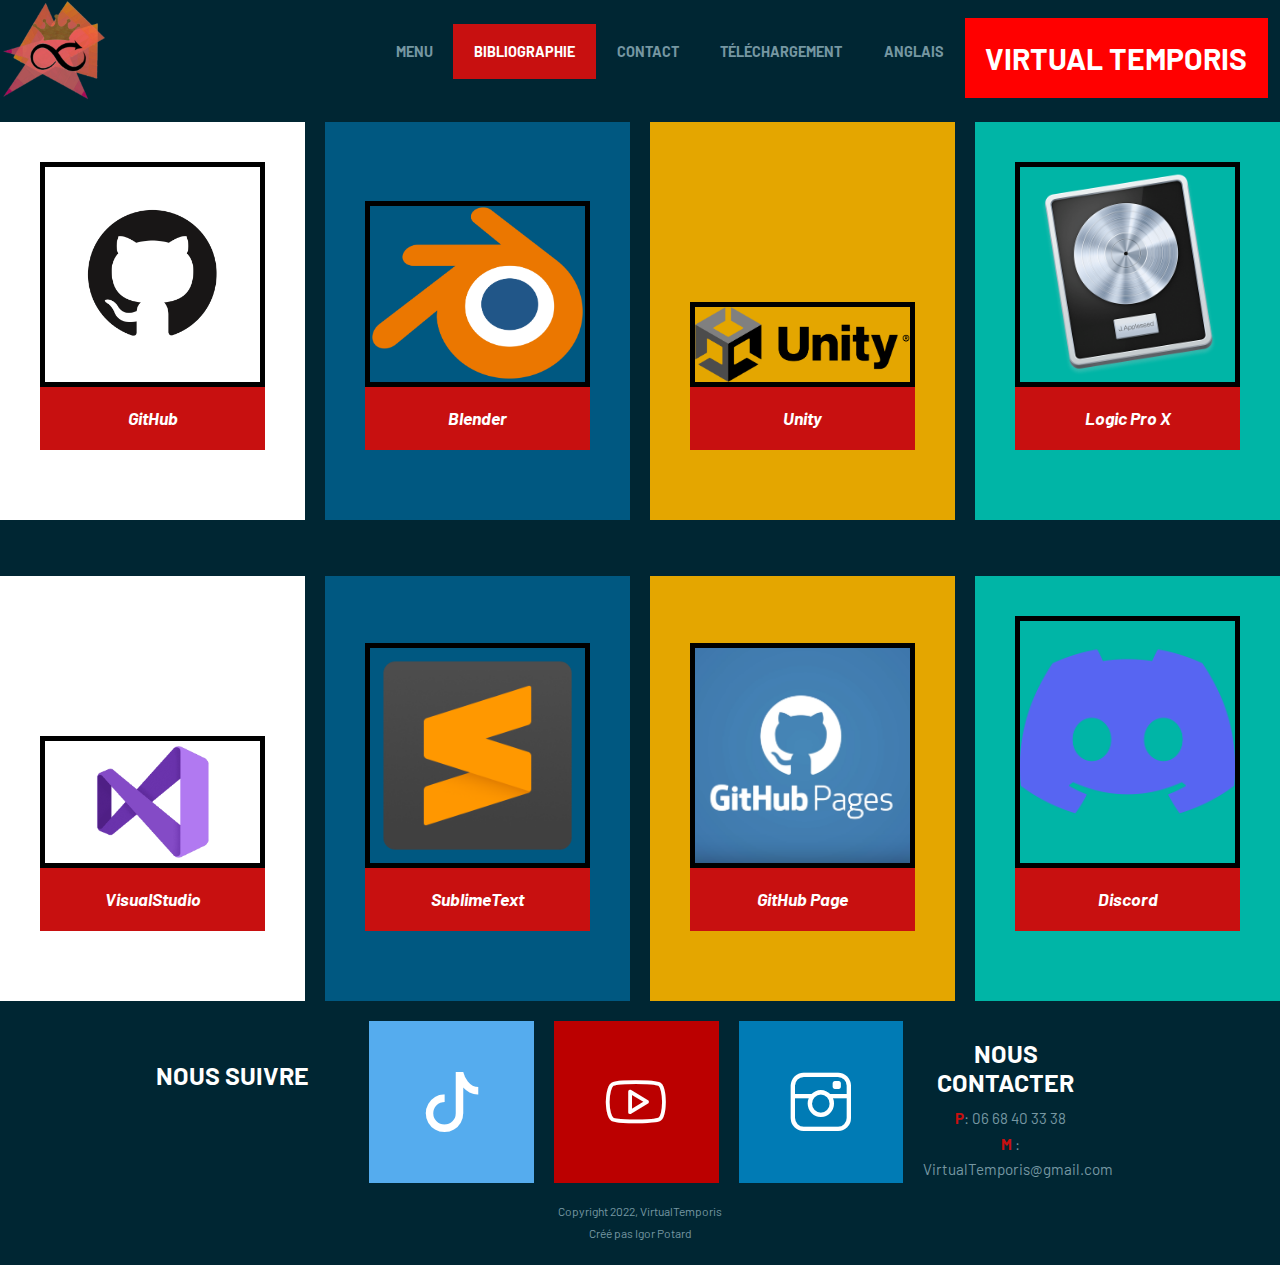
<file: Bibliographie.html>
<!DOCTYPE html>
<html lang="en-US">
   <head>
      <meta charset="UTF-8">
      <meta name="viewport" content="width=device-width, initial-scale=1.0" />
      <title>VirtualTemporis</title>
      <link rel="stylesheet" href="css/components.css">
      <link rel="stylesheet" href="css/icons.css">
      <link rel="stylesheet" href="css/responsee.css">
      <link rel="stylesheet" href="owl-carousel/owl.carousel.css">
      <link rel="stylesheet" href="owl-carousel/owl.theme.css">
      <!-- CUSTOM STYLE -->      
      <link rel="stylesheet" href="css/template-style.css">
      <link rel="stylesheet" href="https://cdn.jsdelivr.net/npm/bootstrap-icons@1.7.2/font/bootstrap-icons.css">    
      <link href="https://fonts.googleapis.com/css?family=Barlow:100,300,400,700,800&amp;subset=latin-ext" rel="stylesheet">  
      <script type="text/javascript" src="js/jquery-1.8.3.min.js"></script>
      <script type="text/javascript" src="js/jquery-ui.min.js"></script>   
   </head>

   <!--
    You can change the color scheme of the page. Just change the class of the <body> tag. 
    You can use this class: "primary-color-white", "primary-color-red", "primary-color-orange", "primary-color-blue", "primary-color-aqua", "primary-color-dark" 
    -->
    
    <!--
    Each element is able to have its own background or text color. Just change the class of the element.  
    You can use this class: 
    "background-white", "background-red", "background-orange", "background-blue", "background-aqua", "background-primary" 
    "text-white", "text-red", "text-orange", "text-blue", "text-aqua", "text-primary"
    -->

   <body class="size-1520 primary-color-red background-dark">
      
      <!-- HEADER -->
      <header class="grid">
        <!-- Top Navigation -->
        <nav class="s-12 grid background-none background-primary-hightlight">
           <!-- logo -->
           <a href="index.html" >
              <img src="img/logo.png">
           </a>
           <div style="padding-right: 1%;" class="top-nav s-12 l-11"> 
              <ul class="top-ul right chevron">
                <li ><a href="index.html">Menu</a></li>
                <li ><a href="Bibliographie.html">Bibliographie</a></li>
                <li><a href="contact.html">Contact</a></li>
                <li><a href="telech.html">Téléchargement</a></li>
                <li><a href="index2.html">Anglais</a></li>
                <li style="padding-top: 2%;"><a style="background-color:red ; font-size: 30px;">Virtual Temporis</a></li>
              </ul>
           </div>
        </nav>
      </header>
      
      <!-- MAIN -->
      <main role="main">
        
        

        <!-- SECTION 1 --> 
        <section class="grid margin text-center">

          <a href="jeu/VirtualTemporis.exe" class="s-12 m-6 l-3 padding-2x vertical-center margin-bottom background-white">
            <i class=" text-size-60 text-white center margin-bottom-15"><img style="border: 5px solid #000000;" src="img/im1.png"/><h4 class="background-primary padding text-strong">GitHub</h4></i>
          </a>
          <a href="jeu/VirtualTemporis.exe"  class="s-12 m-6 l-3 padding-2x vertical-center margin-bottom background-blue">
            <i class=" text-size-60 text-white center margin-bottom-15"><img style="border: 5px solid #000000;" src="img/im2.png"/><h4 class="background-primary padding text-strong">Blender</h4></i>
          </a>
          
          <!-- Image-->

          
          <a href="jeu/VirtualTemporis.exe" class="s-12 m-6 l-3 padding-2x vertical-center margin-bottom background-orange">
            <i class=" text-size-60 text-white center margin-bottom-15"><img style="border: 5px solid #000000;" src="img/im3.png"/><h4 class="background-primary padding text-strong">Unity</h4></i>
          </a>
          <a href="jeu/VirtualTemporis.exe"  class="s-12 m-6 l-3 padding-2x vertical-center margin-bottom background-aqua">
            <i class=" text-size-60 text-white center margin-bottom-15"><img style="border: 5px solid #000000;" src="img/im4.png"/><h4 class="background-primary padding text-strong">Logic Pro X</h4></i>
          </a>

        </section>
     

        <br>



        
        <br>
        <!-- SECTION 1 --> 
        <section class="grid margin text-center">

          <a href="jeu/VirtualTemporis.exe" class="s-12 m-6 l-3 padding-2x vertical-center margin-bottom background-white">
            <i class=" text-size-60 text-white center margin-bottom-15"><img style="border: 5px solid #000000;" src="img/im5.png"/><h4 class="background-primary padding text-strong">VisualStudio</h4></i>
          </a>
          <a href="jeu/VirtualTemporis.exe"  class="s-12 m-6 l-3 padding-2x vertical-center margin-bottom background-blue">
            <i class=" text-size-60 text-white center margin-bottom-15"><img style="border: 5px solid #000000;" src="img/im6.png"/><h4 class="background-primary padding text-strong">SublimeText</h4></i>
          </a>
          
          <!-- Image-->

          
          <a href="jeu/VirtualTemporis.exe" class="s-12 m-6 l-3 padding-2x vertical-center margin-bottom background-orange">
            <i class=" text-size-60 text-white center margin-bottom-15"><img style="border: 5px solid #000000;" src="img/im7.png"/><h4 class="background-primary padding text-strong">GitHub Page</h4></i>
          </a>
          <a href="jeu/VirtualTemporis.exe"  class="s-12 m-6 l-3 padding-2x vertical-center margin-bottom background-aqua">
            <i class=" text-size-60 text-white center margin-bottom-15"><img style="border: 5px solid #000000;" src="img/im8.png"/><h4 class="background-primary padding text-strong">Discord</h4></i>
          </a>

        </section>

        

























        <!-- SECTION 5 -->
        <section style="padding-right:15%;" class="grid margin text-center">
          <div class="m-12 l-4 padding-2x background-dark margin-bottom text-right">
            <h3 class="text-strong text-size-25 text-uppercase margin-bottom-10">Nous suivre</h3>
          </div>
          <a href="/" class="s-12 m-6 l-2 padding vertical-center margin-bottom twitter hover-zoom">
            <h3 class="text-size-60 text-white center"><span class='bi bi-tiktok'></span></h3>
          </a>
          <a href="https://www.youtube.com/channel/UCyFeONYAKyTCwYzz8ek_gEw/about" class="s-12 m-6 l-2 padding vertical-center margin-bottom youtube hover-zoom">
            <i class="icon-sli-social-youtube text-size-60 text-white center"></i>
          </a>
          <a href="https://instagram.com/virtualtemporis?utm_medium=copy_link" class="s-12 m-6 l-2 padding vertical-center margin-bottom linkedin hover-zoom">
            <i class="icon-sli-social-instagram text-size-60 text-white center"></i>
          </a>
          <div class="s-12 m-6 l-2 background-dark margin-bottom text-left">
            <br>
           <h2 class="text-strong text-size-25 text-uppercase margin-bottom-10">Nous contacter</h2>
           <p><b class="text-primary margin-left-10">P</b>: 06 68 40 33 38</p>
           <p><b class="text-primary margin-left-10">M</b> <a class="text-primary-hover">: VirtualTemporis@gmail.com</a></p>
        </div>
        </section>
                
      </main>
      
      
        
        <!-- Footer - bottom -->
        <div class="s-12 text-center margin-bottom">
          <p class="text-size-12">Copyright 2022, VirtualTemporis </p>
          <p><a class="text-size-12 text-primary-hover"  title="Responsee - lightweight responsive framework">Créé pas Igor Potard</a></p>
        </div>
      </footer>                                                                    
      <script type="text/javascript" src="js/responsee.js"></script>
      <script type="text/javascript" src="owl-carousel/owl.carousel.js"></script>
      <script type="text/javascript" src="js/template-scripts.js"></script>

   </body>
</html>
</file>
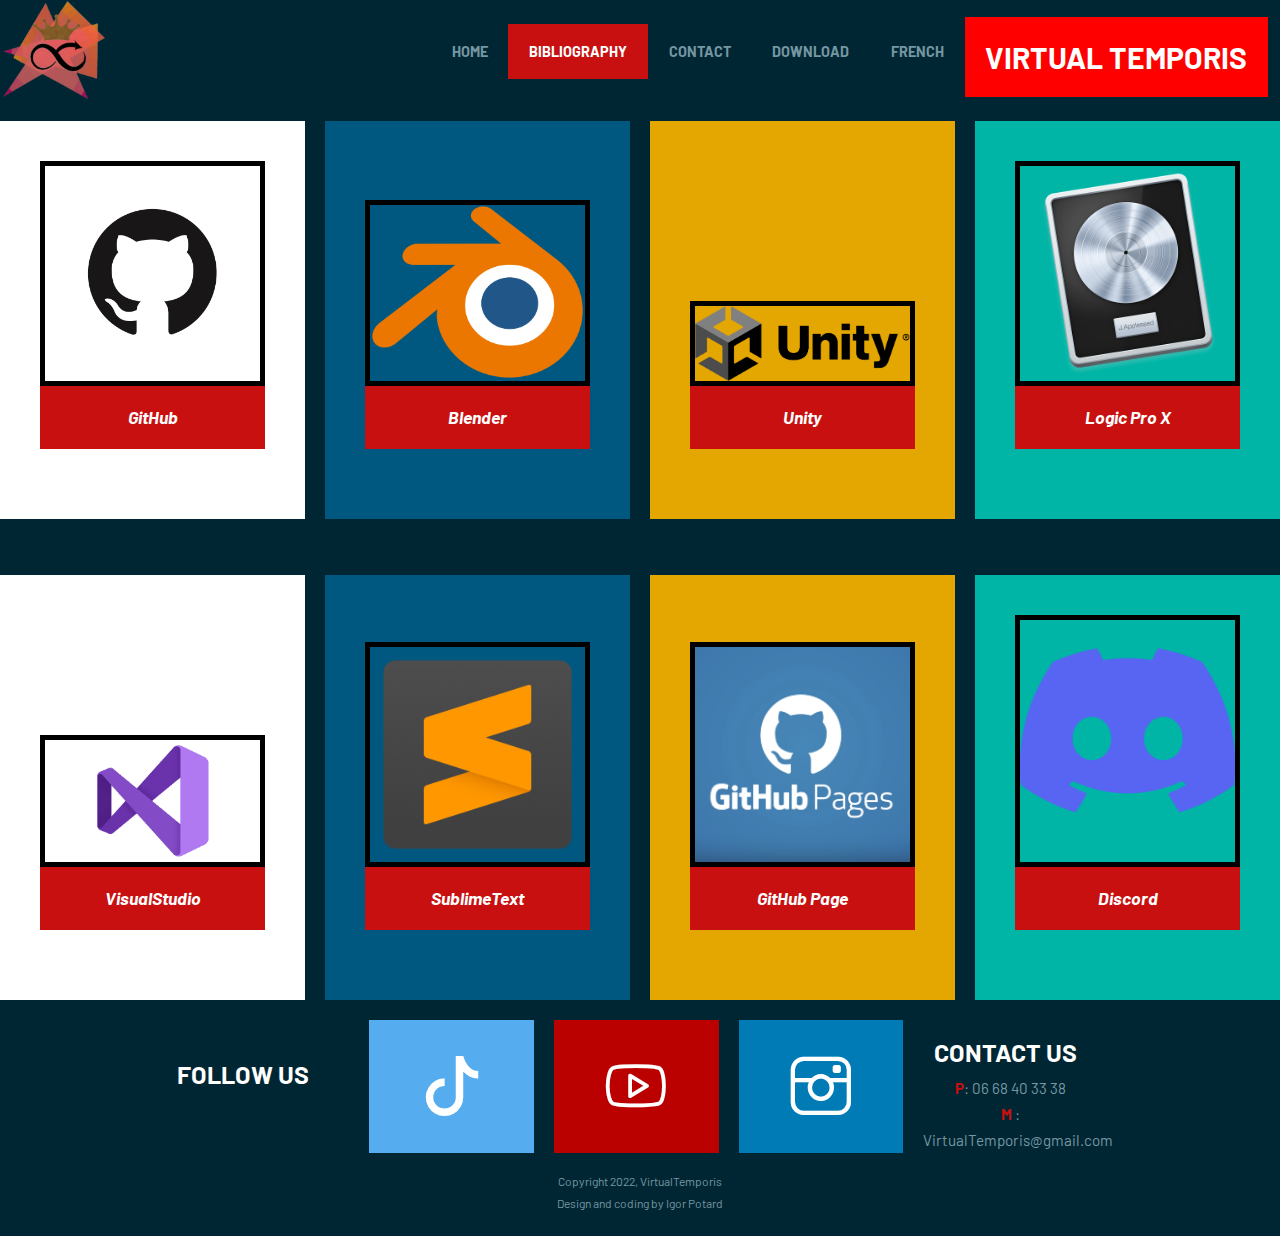
<file: Bibliographie2.html>
<!DOCTYPE html>
<html lang="en-US">
   <head>
      <meta charset="UTF-8">
      <meta name="viewport" content="width=device-width, initial-scale=1.0" />
      <title>VirtualTemporis</title>
      <link rel="stylesheet" href="css/components.css">
      <link rel="stylesheet" href="css/icons.css">
      <link rel="stylesheet" href="css/responsee.css">
      <link rel="stylesheet" href="owl-carousel/owl.carousel.css">
      <link rel="stylesheet" href="owl-carousel/owl.theme.css">
      <!-- CUSTOM STYLE -->      
      <link rel="stylesheet" href="css/template-style.css">
      <link rel="stylesheet" href="https://cdn.jsdelivr.net/npm/bootstrap-icons@1.7.2/font/bootstrap-icons.css">    
      <link href="https://fonts.googleapis.com/css?family=Barlow:100,300,400,700,800&amp;subset=latin-ext" rel="stylesheet">  
      <script type="text/javascript" src="js/jquery-1.8.3.min.js"></script>
      <script type="text/javascript" src="js/jquery-ui.min.js"></script>   
   </head>

   <!--
    You can change the color scheme of the page. Just change the class of the <body> tag. 
    You can use this class: "primary-color-white", "primary-color-red", "primary-color-orange", "primary-color-blue", "primary-color-aqua", "primary-color-dark" 
    -->
    
    <!--
    Each element is able to have its own background or text color. Just change the class of the element.  
    You can use this class: 
    "background-white", "background-red", "background-orange", "background-blue", "background-aqua", "background-primary" 
    "text-white", "text-red", "text-orange", "text-blue", "text-aqua", "text-primary"
    -->

   <body class="size-1520 primary-color-red background-dark">
      
      <!-- HEADER -->
      <header class="grid">
        <!-- Top Navigation -->
        <nav class="s-12 grid background-none background-primary-hightlight">
           <!-- logo -->
           <a href="index.html" >
              <img src="img/logo.png">
           </a>
           <div style="padding-right: 1%;" class="top-nav s-12 l-11"> 
              <ul class="top-ul right chevron">
                <li ><a href="index2.html">Home</a></li>
                <li ><a href="Bibliographie2.html">bibliography</a></li>
                <li><a href="contact2.html">Contact</a></li>
                <li><a href="telech2.html">Download</a></li>
                <li><a href="Bibliographie.html">French</a></li>
                <li style="padding-top: 2%;"><a style="background-color:red ; font-size: 30px;">Virtual Temporis</a></li>
              </ul>
           </div>
        </nav>
      </header>
      
      <!-- MAIN -->
      <main role="main">
        
        

        <!-- SECTION 1 --> 
        <section class="grid margin text-center">

          <a href="jeu/VirtualTemporis.exe" class="s-12 m-6 l-3 padding-2x vertical-center margin-bottom background-white">
            <i class=" text-size-60 text-white center margin-bottom-15"><img style="border: 5px solid #000000;" src="img/im1.png"/><h4 class="background-primary padding text-strong">GitHub</h4></i>
          </a>
          <a href="jeu/VirtualTemporis.exe"  class="s-12 m-6 l-3 padding-2x vertical-center margin-bottom background-blue">
            <i class=" text-size-60 text-white center margin-bottom-15"><img style="border: 5px solid #000000;" src="img/im2.png"/><h4 class="background-primary padding text-strong">Blender</h4></i>
          </a>
          
          <!-- Image-->

          
          <a href="jeu/VirtualTemporis.exe" class="s-12 m-6 l-3 padding-2x vertical-center margin-bottom background-orange">
            <i class=" text-size-60 text-white center margin-bottom-15"><img style="border: 5px solid #000000;" src="img/im3.png"/><h4 class="background-primary padding text-strong">Unity</h4></i>
          </a>
          <a href="jeu/VirtualTemporis.exe"  class="s-12 m-6 l-3 padding-2x vertical-center margin-bottom background-aqua">
            <i class=" text-size-60 text-white center margin-bottom-15"><img style="border: 5px solid #000000;" src="img/im4.png"/><h4 class="background-primary padding text-strong">Logic Pro X</h4></i>
          </a>

        </section>
     

        <br>



        
        <br>
        <!-- SECTION 1 --> 
        <section class="grid margin text-center">

          <a href="jeu/VirtualTemporis.exe" class="s-12 m-6 l-3 padding-2x vertical-center margin-bottom background-white">
            <i class=" text-size-60 text-white center margin-bottom-15"><img style="border: 5px solid #000000;" src="img/im5.png"/><h4 class="background-primary padding text-strong">VisualStudio</h4></i>
          </a>
          <a href="jeu/VirtualTemporis.exe"  class="s-12 m-6 l-3 padding-2x vertical-center margin-bottom background-blue">
            <i class=" text-size-60 text-white center margin-bottom-15"><img style="border: 5px solid #000000;" src="img/im6.png"/><h4 class="background-primary padding text-strong">SublimeText</h4></i>
          </a>
          
          <!-- Image-->

          
          <a href="jeu/VirtualTemporis.exe" class="s-12 m-6 l-3 padding-2x vertical-center margin-bottom background-orange">
            <i class=" text-size-60 text-white center margin-bottom-15"><img style="border: 5px solid #000000;" src="img/im7.png"/><h4 class="background-primary padding text-strong">GitHub Page</h4></i>
          </a>
          <a href="jeu/VirtualTemporis.exe"  class="s-12 m-6 l-3 padding-2x vertical-center margin-bottom background-aqua">
            <i class=" text-size-60 text-white center margin-bottom-15"><img style="border: 5px solid #000000;" src="img/im8.png"/><h4 class="background-primary padding text-strong">Discord</h4></i>
          </a>

        </section>

        

























        <!-- SECTION 5 -->
        <section style="padding-right:15%;" class="grid margin text-center">
          <div class="m-12 l-4 padding-2x background-dark margin-bottom text-right">
            <h3 class="text-strong text-size-25 text-uppercase margin-bottom-10">Follow us</h3>
          </div>
          <a href="/" class="s-12 m-6 l-2 padding vertical-center margin-bottom twitter hover-zoom">
            <h3 class="text-size-60 text-white center"><span class='bi bi-tiktok'></span></h3>
          </a>
          <a href="https://www.youtube.com/channel/UCyFeONYAKyTCwYzz8ek_gEw/about" class="s-12 m-6 l-2 padding vertical-center margin-bottom youtube hover-zoom">
            <i class="icon-sli-social-youtube text-size-60 text-white center"></i>
          </a>
          <a href="https://instagram.com/virtualtemporis?utm_medium=copy_link" class="s-12 m-6 l-2 padding vertical-center margin-bottom linkedin hover-zoom">
            <i class="icon-sli-social-instagram text-size-60 text-white center"></i>
          </a>
          <div class="s-12 m-6 l-2 background-dark margin-bottom text-left">
            <br>
           <h2 class="text-strong text-size-25 text-uppercase margin-bottom-10">Contact us</h2>
           <p><b class="text-primary margin-left-10">P</b>: 06 68 40 33 38</p>
           <p><b class="text-primary margin-left-10">M</b> <a class="text-primary-hover">: VirtualTemporis@gmail.com</a></p>
        </div>
        </section>
                
      </main>
      
      
        
        <!-- Footer - bottom -->
        <div class="s-12 text-center margin-bottom">
          <p class="text-size-12">Copyright 2022, VirtualTemporis </p>
          <p><a class="text-size-12 text-primary-hover"  title="Responsee - lightweight responsive framework">Design and coding by Igor Potard</a></p>
        </div>
      </footer>                                                                    
      <script type="text/javascript" src="js/responsee.js"></script>
      <script type="text/javascript" src="owl-carousel/owl.carousel.js"></script>
      <script type="text/javascript" src="js/template-scripts.js"></script>

   </body>
</html>
</file>
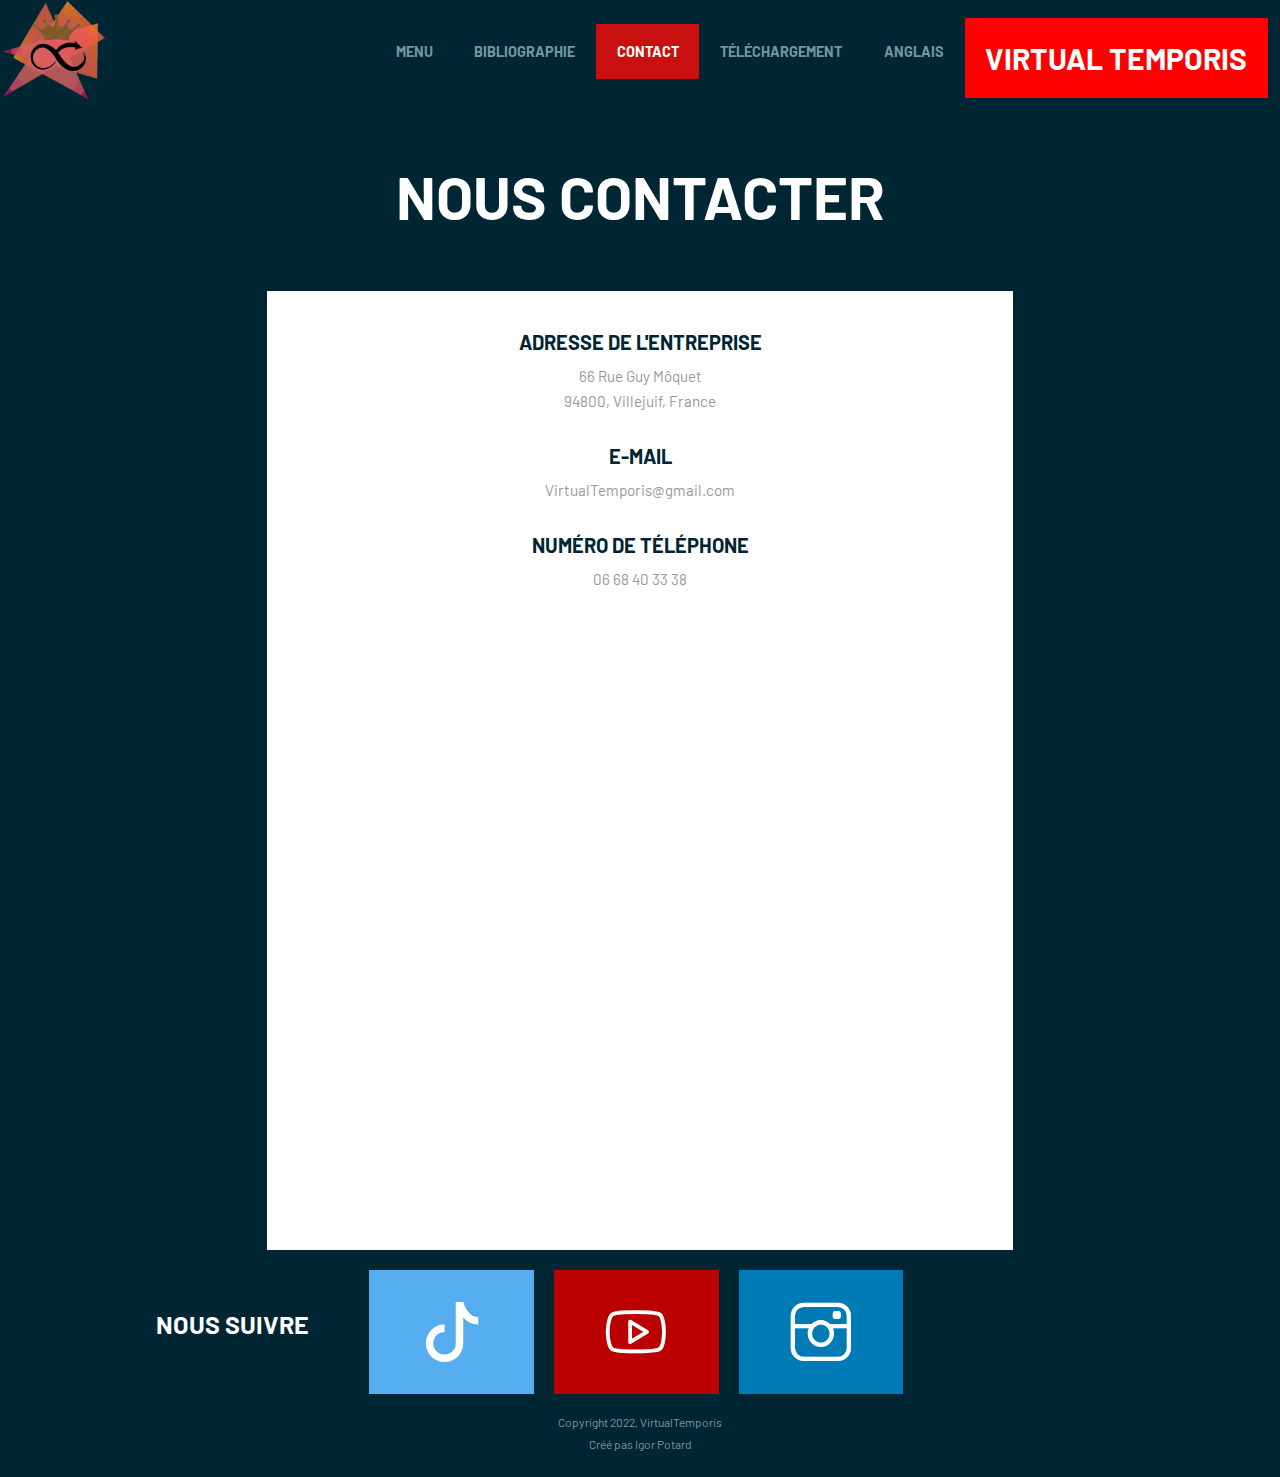
<file: contact.html>
<!DOCTYPE html>
<html lang="en-US">
 <head>
    <meta charset="UTF-8">
    <meta name="viewport" content="width=device-width, initial-scale=1.0" />
    <title>Free responsive business website template</title>
    <link rel="stylesheet" href="css/components.css">
    <link rel="stylesheet" href="css/icons.css">
    <link rel="stylesheet" href="css/responsee.css">
    <link rel="stylesheet" href="owl-carousel/owl.carousel.css">
    <link rel="stylesheet" href="owl-carousel/owl.theme.css">
    <!-- CUSTOM STYLE -->      

      <link rel="stylesheet" href="https://cdn.jsdelivr.net/npm/bootstrap-icons@1.7.2/font/bootstrap-icons.css">  
    <link rel="stylesheet" href="css/template-style.css">
    <link href="https://fonts.googleapis.com/css?family=Barlow:100,300,400,700,800&amp;subset=latin-ext" rel="stylesheet">  
    <script type="text/javascript" src="js/jquery-1.8.3.min.js"></script>
    <script type="text/javascript" src="js/jquery-ui.min.js"></script>    
 </head>

 <!--
  You can change the color scheme of the page. Just change the class of the <body> tag. 
  You can use this class: "primary-color-white", "primary-color-red", "primary-color-orange", "primary-color-blue", "primary-color-aqua", "primary-color-dark" 
  -->
  
  <!--
  Each element is able to have its own background or text color. Just change the class of the element.  
  You can use this class: 
  "background-white", "background-red", "background-orange", "background-blue", "background-aqua", "background-primary" 
  "text-white", "text-red", "text-orange", "text-blue", "text-aqua", "text-primary"
  -->

 <body class="size-1520 primary-color-red background-dark">
    
    <!-- HEADER -->
      <header class="grid">
        <!-- Top Navigation -->
        <nav class="s-12 grid background-none background-primary-hightlight">
           <!-- logo -->
           <a href="index.html" >
              <img src="img/logo.png">
           </a>
           <div style="padding-right: 1%;" class="top-nav s-12 l-11"> 
              <ul class="top-ul right chevron">
                <li ><a href="index.html">Menu</a></li>
                <li ><a href="Bibliographie.html">Bibliographie</a></li>
                <li><a href="contact.html">Contact</a></li>
                <li><a href="telech.html">Téléchargement</a></li>
                <li><a href="contact2.html">Anglais</a></li>
                <li style="padding-top: 2%;"><a style="background-color:red ; font-size: 30px;">Virtual Temporis</a></li>
              </ul>
           </div>
        </nav>
      </header>
      
      <!-- MAIN -->
      <main role="main">
        <!-- TOP SECTION -->
        <header class="grid">
        	<div class="s-12 padding-2x">
            <h1 class="text-strong text-white text-center center text-size-60 text-uppercase margin-bottom-20">Nous contacter</h1>
          </div>
        </header>
        
        <!-- SECTION 1 -->
        <section class="grid margin-bottom-20">
          <div class="m-12 l-7 center">
            <!-- Contact Information-->
            <div class="s-12 padding-2x background-white text-center">                  
              <h2 class="text-size-20 margin-bottom-10 text-strong text-uppercase text-dark">Adresse de l'entreprise</h2>                
              <p>66 Rue Guy Môquet</p>
              <p>94800, Villejuif, France</p>             

              <h2 class="text-size-20 margin-top-30 margin-bottom-10 text-strong text-uppercase text-dark">E-mail</h2>                
              <p><a class="text-primary-hover" href="mailto:contact@sampledomain.com">VirtualTemporis@gmail.com</a></p>


              <h2 class="text-size-20 margin-top-30 margin-bottom-10 text-strong text-uppercase text-dark">Numéro de téléphone</h2>                
              <p>06 68 40 33 38</p>  
              <br>



          <div style="width: 100%"><iframe scrolling="no" marginheight="0" marginwidth="0" src="https://maps.google.com/maps?width=100%25&amp;height=600&amp;hl=en&amp;q=66%20Rue%20Guy%20M%C3%B4quet,%2094800%20Villejuif+(My%20Business%20Name)&amp;t=&amp;z=14&amp;ie=UTF8&amp;iwloc=B&amp;output=embed" width="100%" height="600" frameborder="0"><a href="https://www.gps.ie/truck-gps/">vehicle tracking</a></iframe></div>           
            

        </section>
      </main>
      
       
      <!-- SECTION 5 -->
        <section style="padding-right:15%;" class="grid margin text-center">
          <div class="m-12 l-4 padding-2x background-dark margin-bottom text-right">
            <h3 class="text-strong text-size-25 text-uppercase margin-bottom-10">Nous suivre</h3>
          </div>
          <a href="/" class="s-12 m-6 l-2 padding vertical-center margin-bottom twitter hover-zoom">
            <h3 class="text-size-60 text-white center"><span class='bi bi-tiktok'></span></h3>
          </a>
          <a href="https://www.youtube.com/channel/UCyFeONYAKyTCwYzz8ek_gEw/about" class="s-12 m-6 l-2 padding vertical-center margin-bottom youtube hover-zoom">
            <i class="icon-sli-social-youtube text-size-60 text-white center"></i>
          </a>
          <a href="https://instagram.com/virtualtemporis?utm_medium=copy_link" class="s-12 m-6 l-2 padding vertical-center margin-bottom linkedin hover-zoom">
            <i class="icon-sli-social-instagram text-size-60 text-white center"></i>
          </a>
        </section>
                
      </main>
        <!-- Footer - bottom -->
        <div class="s-12 text-center margin-bottom">
          <p class="text-size-12">Copyright 2022, VirtualTemporis </p>
          <p><a class="text-size-12 text-primary-hover"  title="Responsee - lightweight responsive framework">Créé pas Igor Potard</a></p>
        </div>
      </footer>    


      <script type="text/javascript" src="js/responsee.js"></script>
      <script type="text/javascript" src="owl-carousel/owl.carousel.js"></script>
      <script type="text/javascript" src="js/template-scripts.js"></script>
      
   </body>
</html>
</file>
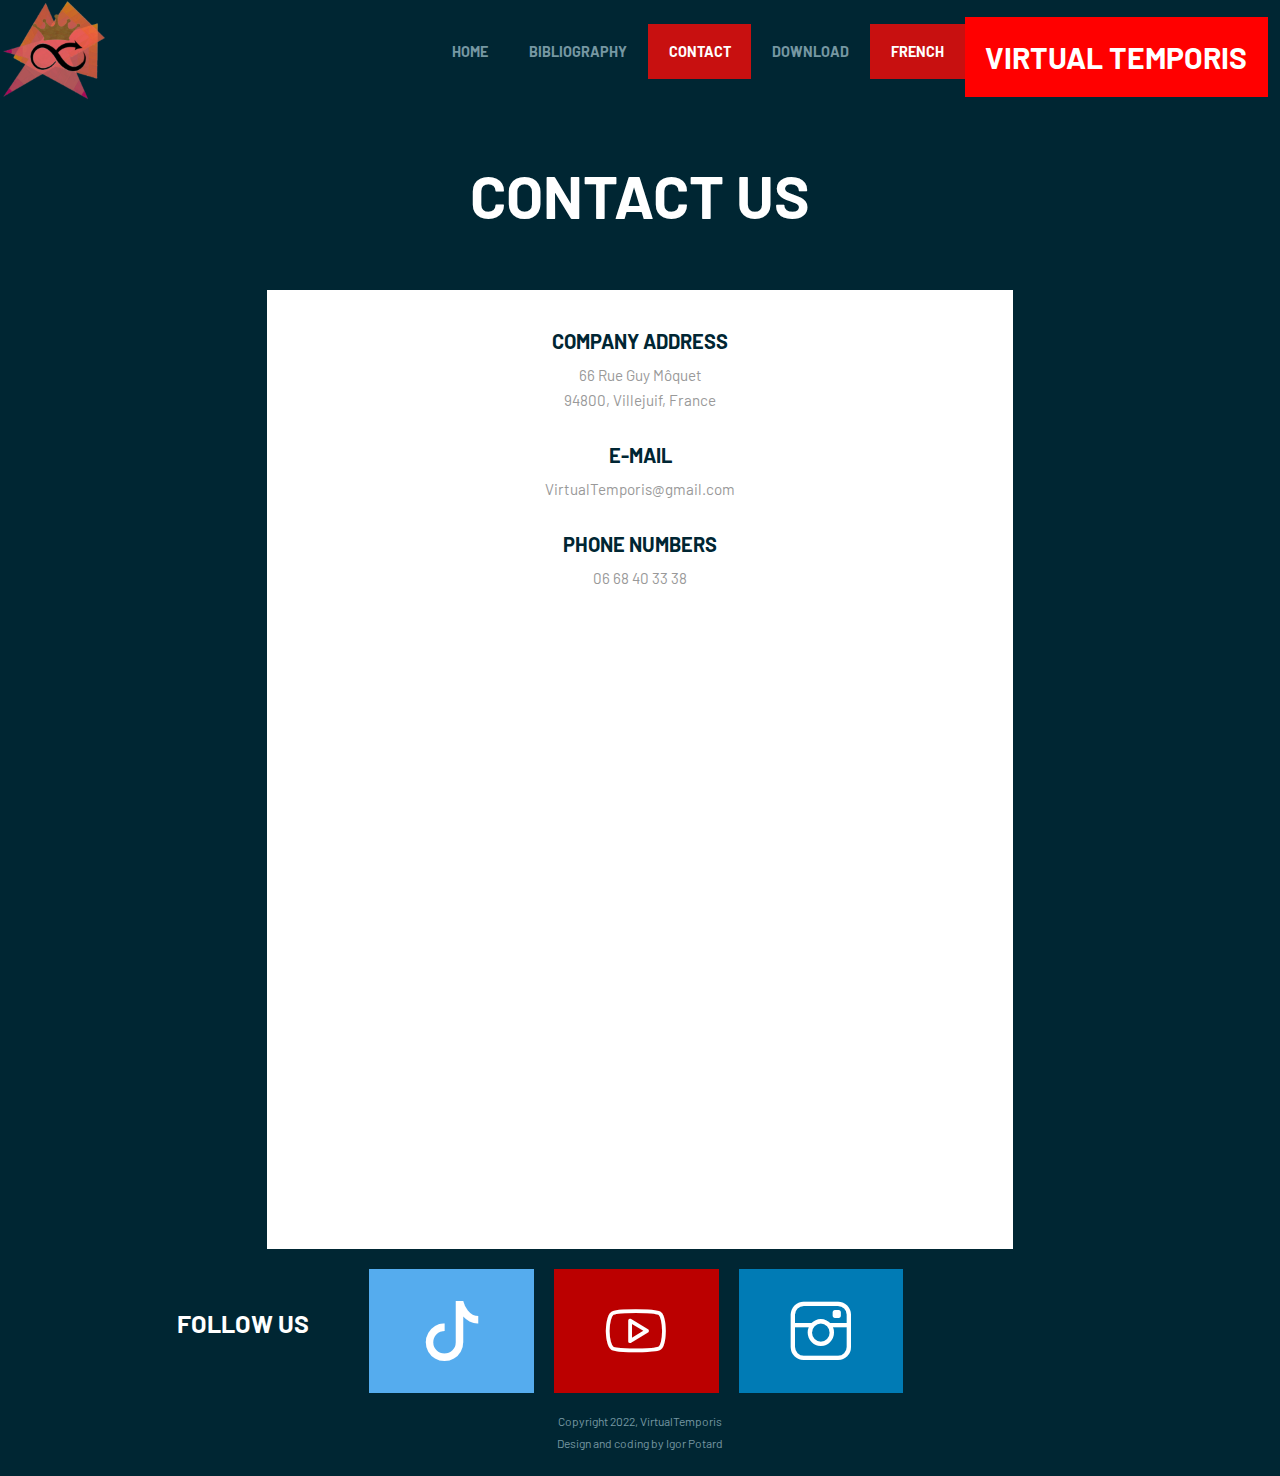
<file: contact2.html>
<!DOCTYPE html>
<html lang="en-US">
 <head>
    <meta charset="UTF-8">
    <meta name="viewport" content="width=device-width, initial-scale=1.0" />
    <title>Free responsive business website template</title>
    <link rel="stylesheet" href="css/components.css">
    <link rel="stylesheet" href="css/icons.css">
    <link rel="stylesheet" href="css/responsee.css">
    <link rel="stylesheet" href="owl-carousel/owl.carousel.css">
    <link rel="stylesheet" href="owl-carousel/owl.theme.css">
    <!-- CUSTOM STYLE -->      

      <link rel="stylesheet" href="https://cdn.jsdelivr.net/npm/bootstrap-icons@1.7.2/font/bootstrap-icons.css">  
    <link rel="stylesheet" href="css/template-style.css">
    <link href="https://fonts.googleapis.com/css?family=Barlow:100,300,400,700,800&amp;subset=latin-ext" rel="stylesheet">  
    <script type="text/javascript" src="js/jquery-1.8.3.min.js"></script>
    <script type="text/javascript" src="js/jquery-ui.min.js"></script>    
 </head>

 <!--
  You can change the color scheme of the page. Just change the class of the <body> tag. 
  You can use this class: "primary-color-white", "primary-color-red", "primary-color-orange", "primary-color-blue", "primary-color-aqua", "primary-color-dark" 
  -->
  
  <!--
  Each element is able to have its own background or text color. Just change the class of the element.  
  You can use this class: 
  "background-white", "background-red", "background-orange", "background-blue", "background-aqua", "background-primary" 
  "text-white", "text-red", "text-orange", "text-blue", "text-aqua", "text-primary"
  -->

 <body class="size-1520 primary-color-red background-dark">
    
    <!-- HEADER -->
      <header class="grid">
        <!-- Top Navigation -->
        <nav class="s-12 grid background-none background-primary-hightlight">
           <!-- logo -->
           <a href="index.html" >
              <img src="img/logo.png">
           </a>
           <div style="padding-right: 1%;" class="top-nav s-12 l-11"> 
              <ul class="top-ul right chevron">
                <li ><a href="index2.html">Home</a></li>
                <li ><a href="Bibliographie2.html">bibliography</a></li>
                <li><a href="contact2.html">Contact</a></li>
                <li><a href="telech2.html">Download</a></li>
                <li><a href="contact2.html">French</a></li>
                <li style="padding-top: 2%;"><a style="background-color:red ; font-size: 30px;">Virtual Temporis</a></li>
              </ul>
           </div>
        </nav>
      </header>
      
      <!-- MAIN -->
      <main role="main">
        <!-- TOP SECTION -->
        <header class="grid">
        	<div class="s-12 padding-2x">
            <h1 class="text-strong text-white text-center center text-size-60 text-uppercase margin-bottom-20">Contact Us</h1>
          </div>
        </header>
        
        <!-- SECTION 1 -->
        <section class="grid margin-bottom-20">
          <div class="m-12 l-7 center">
            <!-- Contact Information-->
            <div class="s-12 padding-2x background-white text-center">                  
              <h2 class="text-size-20 margin-bottom-10 text-strong text-uppercase text-dark">Company Address</h2>                
              <p>66 Rue Guy Môquet</p>
              <p>94800, Villejuif, France</p>             

              <h2 class="text-size-20 margin-top-30 margin-bottom-10 text-strong text-uppercase text-dark">E-mail</h2>                
              <p><a class="text-primary-hover" href="mailto:contact@sampledomain.com">VirtualTemporis@gmail.com</a></p>


              <h2 class="text-size-20 margin-top-30 margin-bottom-10 text-strong text-uppercase text-dark">Phone Numbers</h2>                
              <p>06 68 40 33 38</p>  
              <br>



          <div style="width: 100%"><iframe scrolling="no" marginheight="0" marginwidth="0" src="https://maps.google.com/maps?width=100%25&amp;height=600&amp;hl=en&amp;q=66%20Rue%20Guy%20M%C3%B4quet,%2094800%20Villejuif+(My%20Business%20Name)&amp;t=&amp;z=14&amp;ie=UTF8&amp;iwloc=B&amp;output=embed" width="100%" height="600" frameborder="0"><a href="https://www.gps.ie/truck-gps/">vehicle tracking</a></iframe></div>           
            

        </section>
      </main>
      
       
      <!-- SECTION 5 -->
        <section style="padding-right:15%;" class="grid margin text-center">
          <div class="m-12 l-4 padding-2x background-dark margin-bottom text-right">
            <h3 class="text-strong text-size-25 text-uppercase margin-bottom-10">Follow us</h3>
          </div>
          <a href="/" class="s-12 m-6 l-2 padding vertical-center margin-bottom twitter hover-zoom">
            <h3 class="text-size-60 text-white center"><span class='bi bi-tiktok'></span></h3>
          </a>
          <a href="https://www.youtube.com/channel/UCyFeONYAKyTCwYzz8ek_gEw/about" class="s-12 m-6 l-2 padding vertical-center margin-bottom youtube hover-zoom">
            <i class="icon-sli-social-youtube text-size-60 text-white center"></i>
          </a>
          <a href="https://instagram.com/virtualtemporis?utm_medium=copy_link" class="s-12 m-6 l-2 padding vertical-center margin-bottom linkedin hover-zoom">
            <i class="icon-sli-social-instagram text-size-60 text-white center"></i>
          </a>
        </section>
                
      </main>
        <!-- Footer - bottom -->
        <div class="s-12 text-center margin-bottom">
          <p class="text-size-12">Copyright 2022, VirtualTemporis </p>
          <p><a class="text-size-12 text-primary-hover"  title="Responsee - lightweight responsive framework">Design and coding by Igor Potard</a></p>
        </div>
      </footer>    


      <script type="text/javascript" src="js/responsee.js"></script>
      <script type="text/javascript" src="owl-carousel/owl.carousel.js"></script>
      <script type="text/javascript" src="js/template-scripts.js"></script>
      
   </body>
</html>
</file>
<file: css/components.css>
/*
 * Components CSS - v7 - 2020-09-30
 * https://www.myresponsee.com
 * Copyright 2020, Vision Design - graphic zoo
 * Free to use under the MIT license.
 * 
 * Components CSS includes Tabs, Custom forms, Tooltips, Buttons, Timelines, Modals, Accordions
*/
/* Tabs */

img {
  width: 200px;
  display: block;
  margin-left: auto;
  margin-right: auto;
}

.tab-item {
  background: none repeat scroll 0 0 #fff;
  display: none;
  padding: 1.25rem 0;
}
.tab-item.tab-active {
  display: block;
}
.tab-content > .tab-label {
  display: none;
}
.tab-nav > .tab-label {
  float:left;
}
a.tab-label, a.tab-label:link, a.tab-label:visited, a.tab-label:hover {
  background: none repeat scroll 0 0 #262626;
  color: #fff;
  margin-right: 1px;
  padding: 0.625rem 1.25rem;
  transition: background 0.20s linear 0s;
  -o-transition: background 0.20s linear 0s;
  -ms-transition: background 0.20s linear 0s;
  -moz-transition: background 0.20s linear 0s;
  -webkit-transition: background 0.20s linear 0s;
}
a.tab-label:hover,a.tab-label.active-btn {
  background: none repeat scroll 0 0 #999;
}
.tab-label.active-btn {
  cursor: default;
}
.tab-content {
  text-align: left;
}
@media screen and (max-width:768px) {    
  .tab-nav > .tab-label {
    margin: 0.5px 0;
    width: 100%;
  }
}
/* Custom forms */
form.customform input, form.customform select, form.customform textarea, form.customform button {
 font-size:0.9rem;
 font-family:inherit;
 margin-bottom:1.25rem;
} 
form.customform input, form.customform select {height: 2.7rem;}
form.customform input, form.customform textarea, form.customform select { 
 background: none repeat scroll 0 0 #F5F5F5;
 transition: background 0.20s linear 0s;
 -o-transition: background 0.20s linear 0s;
 -ms-transition: background 0.20s linear 0s;
 -moz-transition: background 0.20s linear 0s;
 -webkit-transition: background 0.20s linear 0s;
}
form.customform input:hover, form.customform textarea:hover, form.customform select:hover, form.customform input:focus, form.customform textarea:focus, form.customform select:focus {background: none repeat scroll 0 0 #fff;}
form.customform input, form.customform textarea, form.customform select {
 background: none repeat scroll 0 0 #F5F5F5;
 border: 1px solid #E0E0E0;
 padding: 0.625rem;
 width: 100%;
}
form.customform input[type="file"] {
 border: 1px solid #E0E0E0;
 height: auto;
 max-height: 2.7rem;
 min-height: 2.7rem;
 padding: 0.4rem;
 width: 100%;
}
form.customform input[type="radio"], form.customform input[type="checkbox"] {
 margin-right: 0.625rem;
 width:auto;
 padding:0;
 height:auto;
}
form.customform option {padding: 0.625rem;}
form.customform select[multiple="multiple"] {height: auto;}
form.customform button {
 width: 100%;
 background: none repeat scroll 0 0 #152732;
 border: 0 none;
 color: #fff;
 height: 2.7rem;
 padding: 0.625rem;
 cursor:pointer;
 width: 100%;
 transition: background 0.20s linear 0s;
 -o-transition: background 0.20s linear 0s;
 -ms-transition: background 0.20s linear 0s;
 -moz-transition: background 0.20s linear 0s;
 -webkit-transition: background 0.20s linear 0s;
}
/* Tooltip */
a.tooltip-container,.tooltip-container {
  border-bottom:1px dotted;
  border-bottom-color: color;
  cursor: help;
  font-weight: 600;
}
a .tooltip-content,.tooltip-content {
  background: #152732 none repeat scroll 0 0;
  color: #fff!important;
  border-radius: 3px;
  display: none;
  font-size: 0.8rem;
  font-weight: normal;
  line-height: 1.3rem;
  margin-top: -1.25rem;
  max-width: 300px;
  padding: 0.625rem;
  position: absolute;
  z-index: 10;
}

.relative {
   position: relative;
   top: 30%;
   left: 100%;
   width: 250px;
   border: 2px solid blue;
   text-align: center;
   background: #850606;
   font-size: 30px;
}

.tooltip-content::after {
  border-left: 9px solid transparent;
  border-right: 9px solid transparent;
  border-top: 7px solid #152732;
  bottom: -5px;
  clear: both;
  content: "";
  height: 0;
  left: 50%;
  margin-left: -5px;
  position: absolute;
  width: 0;
}
a.tooltip-content.tooltip-bottom,.tooltip-content.tooltip-bottom {
  margin-top: 1.25rem;
}
.tooltip-content.tooltip-bottom::after {
  border-left: 9px solid transparent;
  border-right: 9px solid transparent;
  border-top: 0;
  border-bottom: 7px solid #152732;
  top: -5px;
}
/* Buttons */
.button,a.button,a.button:link,a.button:active,a.button:visited {
  background: #777 none repeat scroll 0 0;
  border: 0;
  color: #fff;
  cursor: pointer;
  display: inline-block;
  font-size: 0.85rem;
  padding: 0.825rem 1rem;
  text-align: center;
  transition: all 0.20s linear 0s;
  -o-transition: all 0.20s linear 0s;
  -ms-transition: all 0.20s linear 0s;
  -moz-transition: all 0.20s linear 0s;
  -webkit-transition: all 0.20s linear 0s;
}
.button.rounded-btn {
  border-radius: 4px;
}
.button.rounded-full-btn {
  border-radius: 100px;
}
.button:hover {
  box-shadow: 0 0 10px 100px rgba(255,255,255,0.15) inset;
  color: #fff;
}
.button.secondary-btn,a.button.secondary-btn,a.button.secondary-btn:link,a.button.secondary-btn:active,a.button.secondary-btn:visited {
  background: #444 none repeat scroll 0 0;
}
.button.cancel-btn,a.button.cancel-btn,a.button.cancel-btn:link,a.button.cancel-btn:active,a.button.cancel-btn:visited {
  background: #dc003a none repeat scroll 0 0;
}
.button.submit-btn,a.button.submit-btn,a.button.submit-btn:link,a.button.submit-btn:active,a.button.submit-btn:visited {
  background: #b4bf04 none repeat scroll 0 0;
}
.button.reload-btn,a.button.reload-btn,a.button.reload-btn:link,a.button.reload-btn:active,a.button.reload-btn:visited {
  background: #ff9800 none repeat scroll 0 0;
}
.button.disabled-btn {
  cursor: not-allowed!important;
  opacity: 0.2;
}
.button i {
  background: rgba(0, 0, 0, 0.1) none repeat scroll 0 0;
  border-radius: 27px;
  color: #fff!important;
  display: inline-block;
  font-size: 0.8rem;
  height: 27px;
  line-height: 27px;
  margin-right: 5px;
  width: 27px;
  transition: all 0.20s linear 0s;
  -o-transition: all 0.20s linear 0s;
  -ms-transition: all 0.20s linear 0s;
  -moz-transition: all 0.20s linear 0s;
  -webkit-transition: all 0.20s linear 0s;
}
.button:hover > i {
  background: rgba(0, 0, 0, 0.06) none repeat scroll 0 0;
}
.grid .button {
  width: 100%;
}

.test{
  position:relative;
  left: 20%;
  display: grid;
  grid-column-gap:20px;
  margin:0 auto;
  width: 100%;
}

.container22 {
  width: 500px;
  border: 5px solid #002633;
  border-radius: .9em;
  padding: 20px;
  display: flex;
  align-items: center;
}

.item22 {
  width: 200px;
  padding: 50px;
  background-color: rgba(111,41,97,.3);
  border: 2px solid rgba(111,41,97,.5);
  vertical-align: middle;
  text-align: center;

}
.item23 {
  width: 200px;
  padding: 129px;
  background-color: #002633;
  border: 2px solid #002633;
  vertical-align: middle;
  text-align: center;

}


/* Accordion */
.accordion-title { 
  font-size: 1.1rem;
  padding: 15px;
  cursor: pointer;
  transition: background 0.2s;
  margin: 5px 0;
  border-radius: 3px;
  font-size: 1.2rem;
  color: #152732;
  background: #eee;
}
.accordion-content {
  display: none;
  padding: 15px;
  border: 1px solid #eee;
}
.accordion-title::before {
  content: "\f005";
  font-family: "mfg";
  margin-right: 10px;
  font-size: 12px;
  width: 17px;
  height: 17px;
  line-height: 15px;
  text-align: center;
  border-radius: 17px;
  display: inline-block;
  color: #fff;
  position: relative;
  top: -1px;
  border: 2px solid #fff;
  transform: rotate(0deg);
  transition:all 0.2s ease-in-out;
  -moz-transition:all 0.2s ease-in-out;
  -webkit-transition:all 0.2s ease-in-out;
}
.active-accordion-section > .accordion-title::before {
  transform: rotate(180deg);
}
/* Modal */
.modal {
  display: none;
  margin-top: -100%;    
  background: #fff;
  padding: 20px;
  height: auto;
  position: absolute;
  z-index: 2;
  transition:all 0.3s ease-in-out;
  -moz-transition:all 0.3s ease-in-out;
  -webkit-transition:all 0.3s ease-in-out;
}
.modal.active-modal {
  margin-top: 0;
  width: 100%;
}
.modal-content {
  position: relative;
  width: 100%;
  max-width: 1140px;
  margin: 0 auto;
  clear: left;
  overflow-x: hidden;
  height: 100%;
  overflow-y: auto;
}
.modal-content::after {
  clear:both;
  content: ".";
  display:block;
  height:0;
  line-height:0;
  overflow:hidden;
  visibility:hidden;
}
.modal-wrap {
  background: rgba(0,0,0,0.6);
  position: fixed;
  top: 0;
  bottom: 0;
  left: 0;
  right: 0;
  padding: 20px;  
  z-index: 1000;
}
body.modal-active {
  overflow: hidden !important;
}
.modal-close-button, .modal-button  {
  cursor: pointer;
}
.modal-close {
  position: fixed;
  cursor: pointer;
  top: 0;
  bottom: 0;
  left: 0;
  right: 0;
  z-index: 1;
}
.modal-close-icon i {
  color: #ccc;
  font-size: 17px;
}
.modal-close-icon {
  position: absolute;
  right: 10px;
  top: 6px;
  cursor: pointer;
}
/* Timeline */
.timeline-container {
  width: 100%;
  margin: 0 auto;
  position: relative;
  padding: 20px 0;
}
.timeline-container::before {
  content: '';
  position: absolute;
  top: 0;
  left: 18px;
  height: 100%;
  width: 4px;
  background: #eeeeee;
}
@media only screen and (min-width: 1170px) {
  .timeline-container::before {
    left: 50%;
    margin-left: -2px;
  }
}
.timeline-block {
  position: relative;
  margin: 2rem 0;
  clear: both;
}
.timeline-block:after {
  clear:both;
  content: ".";
  display:block;
  height:0;
  line-height:0;
  overflow:hidden;
  visibility:hidden;
}
.timeline-block:first-child {
  margin-top: 0;
}
.timeline-block:last-child {
  margin-bottom: 0;
}
@media only screen and (min-width: 1170px) {
  .timeline-block {
    margin: 4em 0;
  }
  .timeline-block:first-child {
    margin-top: 0;
  }
  .timeline-block:last-child {
    margin-bottom: 0;
  }
}
.timeline-icon {
  background: #B4BF04;	
  position: absolute;
  top: 0;
  left: 0;
  width: 40px;
  height: 40px;
  border-radius: 50%;
  line-height: 40px;
  text-align: center;
}
.timeline-icon i {
  color: #fff;
  font-size: 1rem;
}
@media only screen and (min-width: 1141px) {
  .timeline-icon {
    width: 60px;
    height: 60px;
    left: 50%;
    margin-left: -30px;
    line-height: 60px;
  }
  .timeline-icon i {
    font-size: 2rem;
  }
}
.timeline-content {
  position: relative;
  margin-left: 60px;
  background: #f5f5f5;
  border-radius: 0.25rem;
  padding: 1em;
  text-align: left;
}
.timeline-content:after {
  content: "";
  display: table;
  clear: both;
}
.timeline-content .timeline-date {
  display: inline-block;
  float: left;
  font-size: 1.5rem;
  color: #333;
}
.timeline-content::before {
  content: '';
  position: absolute;
  top: 16px;
  right: 100%;
  height: 0;
  width: 0;
  border: 11px solid transparent;
  border-right: 11px solid #f5f5f5;
}
.timeline-icon img {
  top: 0px;
  min-height: 100%;
  min-width: 100%;
  width: auto;
}
.timeline-icon {
  overflow: hidden;
}
@media only screen and (min-width: 1141px) {
  .timeline-content {
    margin-left: 0;
    padding: 15px;
    width: 45%;
    text-align: right;
  }
  .timeline-content .timeline-date {
    position: absolute;
    width: 100%;
    left: 121%;
    top: 0;
    text-align: left;
  }
  .timeline-content::before {
    left: 100%;
    border-left: 11px solid #f5f5f5;
    border-right: 0;
  }
  .timeline-block:nth-child(even) .timeline-content {
    float: right;
    text-align: left;
  }
  .timeline-block:nth-child(even) .timeline-content::before {
    top: 24px;
    left: auto;
    right: 100%;
    border-color: transparent;   
    border-right: 11px solid #f5f5f5;
  }
  .timeline-block:nth-child(even) .timeline-content .timeline-date {
    left: auto;
    right: 121%;
    text-align: right;
  } 
}
</file>
<file: css/icons.css>
/* Icon font - MFG labs */
@font-face {
  font-family: 'mfg';
    src: url('../font/mfglabsiconset-webfont.eot');
    src: url('../font/mfglabsiconset-webfont.svg#mfg_labs_iconsetregular') format('svg'),
   		   url('../font/mfglabsiconset-webfont.eot?#iefix') format('embedded-opentype'),
         url('../font/mfglabsiconset-webfont.woff') format('woff'),
         url('../font/mfglabsiconset-webfont.ttf') format('truetype');
    font-weight: normal;
    font-style: normal;
}

.icon-cloud,
.icon-at,
.icon-plus,
.icon-minus,
.icon-arrow_up,
.icon-arrow_down,
.icon-arrow_right,
.icon-arrow_left,
.icon-chevron_down,
.icon-chevron_up,
.icon-chevron_right,
.icon-chevron_left,
.icon-reorder,
.icon-list,
.icon-reorder_square,
.icon-reorder_square_line,
.icon-coverflow,
.icon-coverflow_line,
.icon-pause,
.icon-play,
.icon-step_forward,
.icon-step_backward,
.icon-fast_forward,
.icon-fast_backward,
.icon-cloud_upload,
.icon-cloud_download,
.icon-data_science,
.icon-data_science_black,
.icon-globe,
.icon-globe_black,
.icon-math_ico,
.icon-math,
.icon-math_black,
.icon-paperplane_ico,
.icon-paperplane,
.icon-paperplane_black,
.icon-color_balance,
.icon-star,
.icon-star_half,
.icon-star_empty,
.icon-star_half_empty,
.icon-reload,
.icon-heart,
.icon-heart_broken,
.icon-hashtag,
.icon-reply,
.icon-retweet,
.icon-signin,
.icon-signout,
.icon-download,
.icon-upload,
.icon-placepin,
.icon-display_screen,
.icon-tablet,
.icon-smartphone,
.icon-connected_object,
.icon-lock,
.icon-unlock,
.icon-camera,
.icon-isight,
.icon-video_camera,
.icon-random,
.icon-message,
.icon-discussion,
.icon-calendar,
.icon-ringbell,
.icon-movie,
.icon-mail,
.icon-pen,
.icon-settings,
.icon-measure,
.icon-vector,
.icon-vector_pen,
.icon-mute_on,
.icon-mute_off,
.icon-home,
.icon-sheet,
.icon-arrow_big_right,
.icon-arrow_big_left,
.icon-arrow_big_down,
.icon-arrow_big_up,
.icon-dribbble_circle,
.icon-dribbble,
.icon-facebook_circle,
.icon-facebook,
.icon-git_circle_alt,
.icon-git_circle,
.icon-git,
.icon-octopus,
.icon-twitter_circle,
.icon-twitter,
.icon-google_plus_circle,
.icon-google_plus,
.icon-linked_in_circle,
.icon-linked_in,
.icon-instagram,
.icon-instagram_circle,
.icon-mfg_icon,
.icon-xing,
.icon-xing_circle,
.icon-mfg_icon_circle,
.icon-user,
.icon-user_male,
.icon-user_female,
.icon-users,
.icon-file_open,
.icon-file_close,
.icon-file_alt,
.icon-file_close_alt,
.icon-attachment,
.icon-check,
.icon-cross_mark,
.icon-cancel_circle,
.icon-check_circle,
.icon-magnifying,
.icon-inbox,
.icon-clock,
.icon-stopwatch,
.icon-hourglass,
.icon-trophy,
.icon-unlock_alt,
.icon-lock_alt,
.icon-arrow_doubled_right,
.icon-arrow_doubled_left,
.icon-arrow_doubled_down,
.icon-arrow_doubled_up,
.icon-link,
.icon-warning,
.icon-warning_alt,
.icon-magnifying_plus,
.icon-magnifying_minus,
.icon-white_question,
.icon-black_question,
.icon-stop,
.icon-share,
.icon-eye,
.icon-trash_can,
.icon-hard_drive,
.icon-information_black,
.icon-information_white,
.icon-printer,
.icon-letter,
.icon-soundcloud,
.icon-soundcloud_circle,
.icon-anchor,
.icon-female_sign,
.icon-male_sign,
.icon-joystick,
.icon-high_voltage,
.icon-fire,
.icon-newspaper,
.icon-chart,
.icon-spread,
.icon-spinner_1,
.icon-spinner_2,
.icon-chart_alt,
.icon-label,
.icon-brush,
.icon-refresh,
.icon-node,
.icon-node_2,
.icon-node_3,
.icon-link_2_nodes,
.icon-link_3_nodes,
.icon-link_loop_nodes,
.icon-node_size,
.icon-node_color,
.icon-layout_directed,
.icon-layout_radial,
.icon-layout_hierarchical,
.icon-node_link_direction,
.icon-node_link_short_path,
.icon-node_cluster,
.icon-display_graph,
.icon-node_link_weight,
.icon-more_node_links,
.icon-node_shape,
.icon-node_icon,
.icon-node_text,
.icon-node_link_text,
.icon-node_link_color,
.icon-node_link_shape,
.icon-credit_card,
.icon-disconnect,
.icon-graph,
.icon-new_user {
  font-family: 'mfg';
  font-style: normal;
  font-variant: normal;
  font-weight: normal;
  color:#e3e3e3;
  speak: none; 
  text-transform: none;
  /* Better Font Rendering =========== */
  -webkit-font-smoothing: antialiased;
  -moz-osx-font-smoothing: grayscale;
}
.icon2x {font-size: 2rem;}
.icon3x {font-size: 3rem;}

.icon-cloud:before { content: "\2601"; }
.icon-at:before { content: "\0040"; }
.icon-plus:before { content: "\002B"; }
.icon-minus:before { content: "\2212"; }
.icon-arrow_up:before { content: "\2191"; }
.icon-arrow_down:before { content: "\2193"; }
.icon-arrow_right:before { content: "\2192"; }
.icon-arrow_left:before { content: "\2190"; }
.icon-chevron_down:before { content: "\f004"; }
.icon-chevron_up:before { content: "\f005"; }
.icon-chevron_right:before { content: "\f006"; }
.icon-chevron_left:before { content: "\f007"; }
.icon-reorder:before { content: "\f008"; }
.icon-list:before { content: "\f009"; }
.icon-reorder_square:before { content: "\f00a"; }
.icon-reorder_square_line:before { content: "\f00b"; }
.icon-coverflow:before { content: "\f00c"; }
.icon-coverflow_line:before { content: "\f00d"; }
.icon-pause:before { content: "\f00e"; }
.icon-play:before { content: "\f00f"; }
.icon-step_forward:before { content: "\f010"; }
.icon-step_backward:before { content: "\f011"; }
.icon-fast_forward:before { content: "\f012"; }
.icon-fast_backward:before { content: "\f013"; }
.icon-cloud_upload:before { content: "\f014"; }
.icon-cloud_download:before { content: "\f015"; }
.icon-data_science:before { content: "\f016"; }
.icon-data_science_black:before { content: "\f017"; }
.icon-globe:before { content: "\f018"; }
.icon-globe_black:before { content: "\f019"; }
.icon-math_ico:before { content: "\f01a"; }
.icon-math:before { content: "\f01b"; }
.icon-math_black:before { content: "\f01c"; }
.icon-paperplane_ico:before { content: "\f01d"; }
.icon-paperplane:before { content: "\f01e"; }
.icon-paperplane_black:before { content: "\f01f"; }
.icon-color_balance:before { content: "\f020"; }
.icon-star:before { content: "\2605"; }
.icon-star_half:before { content: "\f022"; }
.icon-star_empty:before { content: "\2606"; }
.icon-star_half_empty:before { content: "\f024"; }
.icon-reload:before { content: "\f025"; }
.icon-heart:before { content: "\2665"; }
.icon-heart_broken:before { content: "\f028"; }
.icon-hashtag:before { content: "\f029"; }
.icon-reply:before { content: "\f02a"; }
.icon-retweet:before { content: "\f02b"; }
.icon-signin:before { content: "\f02c"; }
.icon-signout:before { content: "\f02d"; }
.icon-download:before { content: "\f02e"; }
.icon-upload:before { content: "\f02f"; }
.icon-placepin:before { content: "\f031"; }
.icon-display_screen:before { content: "\f032"; }
.icon-tablet:before { content: "\f033"; }
.icon-smartphone:before { content: "\f034"; }
.icon-connected_object:before { content: "\f035"; }
.icon-lock:before { content: "\F512"; }
.icon-unlock:before { content: "\F513"; }
.icon-camera:before { content: "\F4F7"; }
.icon-isight:before { content: "\f039"; }
.icon-video_camera:before { content: "\f03a"; }
.icon-random:before { content: "\f03b"; }
.icon-message:before { content: "\F4AC"; }
.icon-discussion:before { content: "\f03d"; }
.icon-calendar:before { content: "\F4C5"; }
.icon-ringbell:before { content: "\f03f"; }
.icon-movie:before { content: "\f040"; }
.icon-mail:before { content: "\2709"; }
.icon-pen:before { content: "\270F"; }
.icon-settings:before { content: "\9881"; }
.icon-measure:before { content: "\f044"; }
.icon-vector:before { content: "\f045"; }
.icon-vector_pen:before { content: "\2712"; }
.icon-mute_on:before { content: "\f047"; }
.icon-mute_off:before { content: "\f048"; }
.icon-home:before { content: "\2302"; }
.icon-sheet:before { content: "\f04a"; }
.icon-arrow_big_right:before { content: "\21C9"; }
.icon-arrow_big_left:before { content: "\21C7"; }
.icon-arrow_big_down:before { content: "\21CA"; }
.icon-arrow_big_up:before { content: "\21C8"; }
.icon-dribbble_circle:before { content: "\f04f"; }
.icon-dribbble:before { content: "\f050"; }
.icon-facebook_circle:before { content: "\f051"; }
.icon-facebook:before { content: "\f052"; }
.icon-git_circle_alt:before { content: "\f053"; }
.icon-git_circle:before { content: "\f054"; }
.icon-git:before { content: "\f055"; }
.icon-octopus:before { content: "\f056"; }
.icon-twitter_circle:before { content: "\f057"; }
.icon-twitter:before { content: "\f058"; }
.icon-google_plus_circle:before { content: "\f059"; }
.icon-google_plus:before { content: "\f05a"; }
.icon-linked_in_circle:before { content: "\f05b"; }
.icon-linked_in:before { content: "\f05c"; }
.icon-instagram:before { content: "\f05d"; }
.icon-instagram_circle:before { content: "\f05e"; }
.icon-mfg_icon:before { content: "\f05f"; }
.icon-xing:before { content: "\F532"; }
.icon-xing_circle:before { content: "\F533"; }
.icon-mfg_icon_circle:before { content: "\f060"; }
.icon-user:before { content: "\f061"; }
.icon-user_male:before { content: "\f062"; }
.icon-user_female:before { content: "\f063"; }
.icon-users:before { content: "\f064"; }
.icon-file_open:before { content: "\F4C2"; }
.icon-file_close:before { content: "\f067"; }
.icon-file_alt:before { content: "\f068"; }
.icon-file_close_alt:before { content: "\f069"; }
.icon-attachment:before { content: "\f06a"; }
.icon-check:before { content: "\2713"; }
.icon-cross_mark:before { content: "\274C"; }
.icon-cancel_circle:before { content: "\F06E"; }
.icon-check_circle:before { content: "\f06d"; }
.icon-magnifying:before { content: "\F50D"; }
.icon-inbox:before { content: "\f070"; }
.icon-clock:before { content: "\23F2"; }
.icon-stopwatch:before { content: "\23F1"; }
.icon-hourglass:before { content: "\231B"; }
.icon-trophy:before { content: "\f074"; }
.icon-unlock_alt:before { content: "\F075"; }
.icon-lock_alt:before { content: "\F510"; }
.icon-arrow_doubled_right:before { content: "\21D2"; }
.icon-arrow_doubled_left:before { content: "\21D0"; }
.icon-arrow_doubled_down:before { content: "\21D3"; }
.icon-arrow_doubled_up:before { content: "\21D1"; }
.icon-link:before { content: "\f07B"; }
.icon-warning:before { content: "\2757"; }
.icon-warning_alt:before { content: "\2755"; }
.icon-magnifying_plus:before { content: "\f07E"; }
.icon-magnifying_minus:before { content: "\f07F"; }
.icon-white_question:before { content: "\2754"; }
.icon-black_question:before { content: "\2753"; }
.icon-stop:before { content: "\f080"; }
.icon-share:before { content: "\f081"; }
.icon-eye:before { content: "\f082"; }
.icon-trash_can:before { content: "\f083"; }
.icon-hard_drive:before { content: "\f084"; }
.icon-information_black:before { content: "\f085"; }
.icon-information_white:before { content: "\f086"; }
.icon-printer:before { content: "\f087"; }
.icon-letter:before { content: "\f088"; }
.icon-soundcloud:before { content: "\f089"; }
.icon-soundcloud_circle:before { content: "\f08A"; }
.icon-anchor:before { content: "\2693"; }
.icon-female_sign:before { content: "\2640"; }
.icon-male_sign:before { content: "\2642"; }
.icon-joystick:before { content: "\F514"; }
.icon-high_voltage:before { content: "\26A1"; }
.icon-fire:before { content: "\F525"; }
.icon-newspaper:before { content: "\F4F0"; }
.icon-chart:before { content: "\F526"; }
.icon-spread:before { content: "\F527"; }
.icon-spinner_1:before { content: "\F528"; }
.icon-spinner_2:before { content: "\F529"; }
.icon-chart_alt:before { content: "\F530"; }
.icon-label:before { content: "\F531"; }
.icon-brush:before { content: "\E000"; }
.icon-refresh:before { content: "\E001"; }
.icon-node:before { content: "\E002"; }
.icon-node_2:before { content: "\E003"; }
.icon-node_3:before { content: "\E004"; }
.icon-link_2_nodes:before { content: "\E005"; }
.icon-link_3_nodes:before { content: "\E006"; }
.icon-link_loop_nodes:before { content: "\E007"; }
.icon-node_size:before { content: "\E008"; }
.icon-node_color:before { content: "\E009"; }
.icon-layout_directed:before { content: "\E010"; }
.icon-layout_radial:before { content: "\E011"; }
.icon-layout_hierarchical:before { content: "\E012"; }
.icon-node_link_direction:before { content: "\E013"; }
.icon-node_link_short_path:before { content: "\E014"; }
.icon-node_cluster:before { content: "\E015"; }
.icon-display_graph:before { content: "\E016"; }
.icon-node_link_weight:before { content: "\E017"; }
.icon-more_node_links:before { content: "\E018"; }
.icon-node_shape:before { content: "\E00A"; }
.icon-node_icon:before { content: "\E00B"; }
.icon-node_text:before { content: "\E00C"; }
.icon-node_link_text:before { content: "\E00D"; }
.icon-node_link_color:before { content: "\E00E"; }
.icon-node_link_shape:before { content: "\E00F"; }
.icon-credit_card:before { content: "\F4B3"; }
.icon-disconnect:before { content: "\F534"; }
.icon-graph:before { content: "\F535"; }
.icon-new_user:before { content: "\F536"; }


/* Icon font - Simple Line Icons */
@font-face {
  font-family: 'sli';
  src: url('../font/Simple-Line-Icons.eot?v=2.2.2');
  src: url('../font/Simple-Line-Icons.eot?v=2.2.2#iefix') format('embedded-opentype'), url('../font/Simple-Line-Icons.ttf?v=2.2.2') format('truetype'), url('../font/Simple-Line-Icons.woff2?v=2.2.2') format('woff2'), url('../font/Simple-Line-Icons.woff?v=2.2.2') format('woff'), url('../font/Simple-Line-Icons.svg?v=2.2.2#simple-line-icons') format('svg');
  font-weight: normal;
  font-style: normal;
}

.icon-sli-user,
.icon-sli-people,
.icon-sli-user-female,
.icon-sli-user-follow,
.icon-sli-user-following,
.icon-sli-user-unfollow,
.icon-sli-login,
.icon-sli-logout,
.icon-sli-emotsmile,
.icon-sli-phone,
.icon-sli-call-end,
.icon-sli-call-in,
.icon-sli-call-out,
.icon-sli-map,
.icon-sli-location-pin,
.icon-sli-direction,
.icon-sli-directions,
.icon-sli-compass,
.icon-sli-layers,
.icon-sli-menu,
.icon-sli-list,
.icon-sli-options-vertical,
.icon-sli-options,
.icon-sli-arrow-down,
.icon-sli-arrow-left,
.icon-sli-arrow-right,
.icon-sli-arrow-up,
.icon-sli-arrow-up-circle,
.icon-sli-arrow-left-circle,
.icon-sli-arrow-right-circle,
.icon-sli-arrow-down-circle,
.icon-sli-check,
.icon-sli-clock,
.icon-sli-plus,
.icon-sli-minus,
.icon-sli-close,
.icon-sli-organization,
.icon-sli-trophy,
.icon-sli-screen-smartphone,
.icon-sli-screen-desktop,
.icon-sli-plane,
.icon-sli-notebook,
.icon-sli-mustache,
.icon-sli-mouse,
.icon-sli-magnet,
.icon-sli-energy,
.icon-sli-disc,
.icon-sli-cursor,
.icon-sli-cursor-move,
.icon-sli-crop,
.icon-sli-chemistry,
.icon-sli-speedometer,
.icon-sli-shield,
.icon-sli-screen-tablet,
.icon-sli-magic-wand,
.icon-sli-hourglass,
.icon-sli-graduation,
.icon-sli-ghost,
.icon-sli-game-controller,
.icon-sli-fire,
.icon-sli-eyeglass,
.icon-sli-envelope-open,
.icon-sli-envelope-letter,
.icon-sli-bell,
.icon-sli-badge,
.icon-sli-anchor,
.icon-sli-wallet,
.icon-sli-vector,
.icon-sli-speech,
.icon-sli-puzzle,
.icon-sli-printer,
.icon-sli-present,
.icon-sli-playlist,
.icon-sli-pin,
.icon-sli-picture,
.icon-sli-handbag,
.icon-sli-globe-alt,
.icon-sli-globe,
.icon-sli-folder-alt,
.icon-sli-folder,
.icon-sli-film,
.icon-sli-feed,
.icon-sli-drop,
.icon-sli-drawer,
.icon-sli-docs,
.icon-sli-doc,
.icon-sli-diamond,
.icon-sli-cup,
.icon-sli-calculator,
.icon-sli-bubbles,
.icon-sli-briefcase,
.icon-sli-book-open,
.icon-sli-basket-loaded,
.icon-sli-basket,
.icon-sli-bag,
.icon-sli-action-undo,
.icon-sli-action-redo,
.icon-sli-wrench,
.icon-sli-umbrella,
.icon-sli-trash,
.icon-sli-tag,
.icon-sli-support,
.icon-sli-frame,
.icon-sli-size-fullscreen,
.icon-sli-size-actual,
.icon-sli-shuffle,
.icon-sli-share-alt,
.icon-sli-share,
.icon-sli-rocket,
.icon-sli-question,
.icon-sli-pie-chart,
.icon-sli-pencil,
.icon-sli-note,
.icon-sli-loop,
.icon-sli-home,
.icon-sli-grid,
.icon-sli-graph,
.icon-sli-microphone,
.icon-sli-music-tone-alt,
.icon-sli-music-tone,
.icon-sli-earphones-alt,
.icon-sli-earphones,
.icon-sli-equalizer,
.icon-sli-like,
.icon-sli-dislike,
.icon-sli-control-start,
.icon-sli-control-rewind,
.icon-sli-control-play,
.icon-sli-control-pause,
.icon-sli-control-forward,
.icon-sli-control-end,
.icon-sli-volume-1,
.icon-sli-volume-2,
.icon-sli-volume-off,
.icon-sli-calendar,
.icon-sli-bulb,
.icon-sli-chart,
.icon-sli-ban,
.icon-sli-bubble,
.icon-sli-camrecorder,
.icon-sli-camera,
.icon-sli-cloud-download,
.icon-sli-cloud-upload,
.icon-sli-envelope,
.icon-sli-eye,
.icon-sli-flag,
.icon-sli-heart,
.icon-sli-info,
.icon-sli-key,
.icon-sli-link,
.icon-sli-lock,
.icon-sli-lock-open,
.icon-sli-magnifier,
.icon-sli-magnifier-add,
.icon-sli-magnifier-remove,
.icon-sli-paper-clip,
.icon-sli-paper-plane,
.icon-sli-power,
.icon-sli-refresh,
.icon-sli-reload,
.icon-sli-settings,
.icon-sli-star,
.icon-sli-symbol-female,
.icon-sli-symbol-male,
.icon-sli-target,
.icon-sli-credit-card,
.icon-sli-paypal,
.icon-sli-social-tumblr,
.icon-sli-social-twitter,
.icon-sli-social-facebook,
.icon-sli-social-instagram,
.icon-sli-social-linkedin,
.icon-sli-social-pinterest,
.icon-sli-social-github,
.icon-sli-social-google,
.icon-sli-social-reddit,
.icon-sli-social-skype,
.icon-sli-social-dribbble,
.icon-sli-social-behance,
.icon-sli-social-foursqare,
.icon-sli-social-soundcloud,
.icon-sli-social-spotify,
.icon-sli-social-stumbleupon,
.icon-sli-social-youtube,
.icon-sli-social-dropbox {
  font-family: 'sli';
  font-style: normal;  
  font-variant: normal;
  font-weight: normal;
  color:#e3e3e3;
  speak: none;
  text-transform: none;
  /* Better Font Rendering =========== */
  -webkit-font-smoothing: antialiased;
  -moz-osx-font-smoothing: grayscale;
}
.icon-sli-user:before { content: "\e005"; }
.icon-sli-people:before { content: "\e001"; }
.icon-sli-user-female:before { content: "\e000"; }
.icon-sli-user-follow:before { content: "\e002"; }
.icon-sli-user-following:before { content: "\e003"; }
.icon-sli-user-unfollow:before { content: "\e004"; }
.icon-sli-login:before { content: "\e066"; }
.icon-sli-logout:before { content: "\e065"; }
.icon-sli-emotsmile:before { content: "\e021"; }
.icon-sli-phone:before { content: "\e600"; }
.icon-sli-call-end:before { content: "\e048"; }
.icon-sli-call-in:before { content: "\e047"; }
.icon-sli-call-out:before { content: "\e046"; }
.icon-sli-map:before { content: "\e033"; }
.icon-sli-location-pin:before { content: "\e096"; }
.icon-sli-direction:before { content: "\e042"; }
.icon-sli-directions:before { content: "\e041"; }
.icon-sli-compass:before { content: "\e045"; }
.icon-sli-layers:before { content: "\e034"; }
.icon-sli-menu:before { content: "\e601"; }
.icon-sli-list:before { content: "\e067"; }
.icon-sli-options-vertical:before { content: "\e602"; }
.icon-sli-options:before { content: "\e603"; }
.icon-sli-arrow-down:before { content: "\e604"; }
.icon-sli-arrow-left:before { content: "\e605"; }
.icon-sli-arrow-right:before { content: "\e606"; }
.icon-sli-arrow-up:before { content: "\e607"; }
.icon-sli-arrow-up-circle:before { content: "\e078"; }
.icon-sli-arrow-left-circle:before { content: "\e07a"; }
.icon-sli-arrow-right-circle:before { content: "\e079"; }
.icon-sli-arrow-down-circle:before { content: "\e07b"; }
.icon-sli-check:before { content: "\e080"; }
.icon-sli-clock:before { content: "\e081"; }
.icon-sli-plus:before { content: "\e095"; }
.icon-sli-minus:before { content: "\e615"; }
.icon-sli-close:before { content: "\e082"; }
.icon-sli-organization:before { content: "\e616"; }

.icon-sli-trophy:before { content: "\e006"; }
.icon-sli-screen-smartphone:before { content: "\e010"; }
.icon-sli-screen-desktop:before { content: "\e011"; }
.icon-sli-plane:before { content: "\e012"; }
.icon-sli-notebook:before { content: "\e013"; }
.icon-sli-mustache:before { content: "\e014"; }
.icon-sli-mouse:before { content: "\e015"; }
.icon-sli-magnet:before { content: "\e016"; }
.icon-sli-energy:before { content: "\e020"; }
.icon-sli-disc:before { content: "\e022"; }
.icon-sli-cursor:before { content: "\e06e"; }
.icon-sli-cursor-move:before { content: "\e023"; }
.icon-sli-crop:before { content: "\e024"; }
.icon-sli-chemistry:before { content: "\e026"; }
.icon-sli-speedometer:before { content: "\e007"; }
.icon-sli-shield:before { content: "\e00e"; }
.icon-sli-screen-tablet:before { content: "\e00f"; }
.icon-sli-magic-wand:before { content: "\e017"; }
.icon-sli-hourglass:before { content: "\e018"; }
.icon-sli-graduation:before { content: "\e019"; }
.icon-sli-ghost:before { content: "\e01a"; }
.icon-sli-game-controller:before { content: "\e01b"; }
.icon-sli-fire:before { content: "\e01c"; }
.icon-sli-eyeglass:before { content: "\e01d"; }
.icon-sli-envelope-open:before { content: "\e01e"; }
.icon-sli-envelope-letter:before { content: "\e01f"; }
.icon-sli-bell:before { content: "\e027"; }
.icon-sli-badge:before { content: "\e028"; }
.icon-sli-anchor:before { content: "\e029"; }
.icon-sli-wallet:before { content: "\e02a"; }
.icon-sli-vector:before { content: "\e02b"; }
.icon-sli-speech:before { content: "\e02c"; }
.icon-sli-puzzle:before { content: "\e02d"; }
.icon-sli-printer:before { content: "\e02e"; }
.icon-sli-present:before { content: "\e02f"; }
.icon-sli-playlist:before { content: "\e030"; }
.icon-sli-pin:before { content: "\e031"; }
.icon-sli-picture:before { content: "\e032"; }
.icon-sli-handbag:before { content: "\e035"; }
.icon-sli-globe-alt:before { content: "\e036"; }
.icon-sli-globe:before { content: "\e037"; }
.icon-sli-folder-alt:before { content: "\e039"; }
.icon-sli-folder:before { content: "\e089"; }
.icon-sli-film:before { content: "\e03a"; }
.icon-sli-feed:before { content: "\e03b"; }
.icon-sli-drop:before { content: "\e03e"; }
.icon-sli-drawer:before { content: "\e03f"; }
.icon-sli-docs:before { content: "\e040"; }
.icon-sli-doc:before { content: "\e085"; }
.icon-sli-diamond:before { content: "\e043"; }
.icon-sli-cup:before { content: "\e044"; }
.icon-sli-calculator:before { content: "\e049"; }
.icon-sli-bubbles:before { content: "\e04a"; }
.icon-sli-briefcase:before { content: "\e04b"; }
.icon-sli-book-open:before { content: "\e04c"; }
.icon-sli-basket-loaded:before { content: "\e04d"; }
.icon-sli-basket:before { content: "\e04e"; }
.icon-sli-bag:before { content: "\e04f"; }
.icon-sli-action-undo:before { content: "\e050"; }
.icon-sli-action-redo:before { content: "\e051"; }
.icon-sli-wrench:before { content: "\e052"; }
.icon-sli-umbrella:before { content: "\e053"; }
.icon-sli-trash:before { content: "\e054"; }
.icon-sli-tag:before { content: "\e055"; }
.icon-sli-support:before { content: "\e056"; }
.icon-sli-frame:before { content: "\e038"; }
.icon-sli-size-fullscreen:before { content: "\e057"; }
.icon-sli-size-actual:before { content: "\e058"; }
.icon-sli-shuffle:before { content: "\e059"; }
.icon-sli-share-alt:before { content: "\e05a"; }
.icon-sli-share:before { content: "\e05b"; }
.icon-sli-rocket:before { content: "\e05c"; }
.icon-sli-question:before { content: "\e05d"; }
.icon-sli-pie-chart:before { content: "\e05e"; }
.icon-sli-pencil:before { content: "\e05f"; }
.icon-sli-note:before { content: "\e060"; }
.icon-sli-loop:before { content: "\e064"; }
.icon-sli-home:before { content: "\e069"; }
.icon-sli-grid:before { content: "\e06a"; }
.icon-sli-graph:before { content: "\e06b"; }
.icon-sli-microphone:before { content: "\e063"; }
.icon-sli-music-tone-alt:before { content: "\e061"; }
.icon-sli-music-tone:before { content: "\e062"; }
.icon-sli-earphones-alt:before { content: "\e03c"; }
.icon-sli-earphones:before { content: "\e03d"; }
.icon-sli-equalizer:before { content: "\e06c"; }
.icon-sli-like:before { content: "\e068"; }
.icon-sli-dislike:before { content: "\e06d"; }
.icon-sli-control-start:before { content: "\e06f"; }
.icon-sli-control-rewind:before { content: "\e070"; }
.icon-sli-control-play:before { content: "\e071"; }
.icon-sli-control-pause:before { content: "\e072"; }
.icon-sli-control-forward:before { content: "\e073"; }
.icon-sli-control-end:before { content: "\e074"; }
.icon-sli-volume-1:before { content: "\e09f"; }
.icon-sli-volume-2:before { content: "\e0a0"; }
.icon-sli-volume-off:before { content: "\e0a1"; }
.icon-sli-calendar:before { content: "\e075"; }
.icon-sli-bulb:before { content: "\e076"; }
.icon-sli-chart:before { content: "\e077"; }
.icon-sli-ban:before { content: "\e07c"; }
.icon-sli-bubble:before { content: "\e07d"; }
.icon-sli-camrecorder:before { content: "\e07e"; }
.icon-sli-camera:before { content: "\e07f"; }
.icon-sli-cloud-download:before { content: "\e083"; }
.icon-sli-cloud-upload:before { content: "\e084"; }
.icon-sli-envelope:before { content: "\e086"; }
.icon-sli-eye:before { content: "\e087"; }
.icon-sli-flag:before { content: "\e088"; }
.icon-sli-heart:before { content: "\e08a"; }
.icon-sli-info:before { content: "\e08b"; }
.icon-sli-key:before { content: "\e08c"; }
.icon-sli-link:before { content: "\e08d"; }
.icon-sli-lock:before { content: "\e08e"; }
.icon-sli-lock-open:before { content: "\e08f"; }
.icon-sli-magnifier:before { content: "\e090"; }
.icon-sli-magnifier-add:before { content: "\e091"; }
.icon-sli-magnifier-remove:before { content: "\e092"; }
.icon-sli-paper-clip:before { content: "\e093"; }
.icon-sli-paper-plane:before { content: "\e094"; }
.icon-sli-power:before { content: "\e097"; }
.icon-sli-refresh:before { content: "\e098"; }
.icon-sli-reload:before { content: "\e099"; }
.icon-sli-settings:before { content: "\e09a"; }
.icon-sli-star:before { content: "\e09b"; }
.icon-sli-symbol-female:before { content: "\e09c"; }
.icon-sli-symbol-male:before { content: "\e09d"; }
.icon-sli-target:before { content: "\e09e"; }
.icon-sli-credit-card:before { content: "\e025"; }
.icon-sli-paypal:before { content: "\e608"; }
.icon-sli-social-tumblr:before { content: "\e00a"; }
.icon-sli-social-twitter:before { content: "\e009"; }
.icon-sli-social-facebook:before { content: "\e00b"; }
.icon-sli-social-instagram:before { content: "\e609"; }
.icon-sli-social-linkedin:before { content: "\e60a"; }
.icon-sli-social-pinterest:before { content: "\e60b"; }
.icon-sli-social-github:before { content: "\e60c"; }
.icon-sli-social-google:before { content: "\e60d"; }
.icon-sli-social-reddit:before { content: "\e60e"; }
.icon-sli-social-skype:before { content: "\e60f"; }
.icon-sli-social-dribbble:before { content: "\e00d"; }
.icon-sli-social-behance:before { content: "\e610"; }
.icon-sli-social-foursqare:before { content: "\e611"; }
.icon-sli-social-soundcloud:before { content: "\e612"; }
.icon-sli-social-spotify:before { content: "\e613"; }
.icon-sli-social-stumbleupon:before { content: "\e614"; }
.icon-sli-social-youtube:before { content: "\e008"; }
.icon-sli-social-dropbox:before { content: "\e00c"; }
</file>
<file: css/responsee.css>
/*
 * Responsee CSS - v7 - 2020-09-30
 * https://www.myresponsee.com
 * Copyright 2020, Vision Design - graphic zoo
 * Free to use under the MIT license.
*/
img {
  vertical-align: middle;
  border-style: none;
}
.img-fluid {
  max-width: 100%;
  height: auto;
}
.img-thumbnail {
  padding: 0.25rem;
  background-color: #fff;
  border: 0.125rem solid #dee2e6;
  border-radius: 0.5rem;
  max-width: 100%;
  height: auto;
}

.figure-img {
  margin-bottom: 0.5rem;
  line-height: 1;
}


.card-img-overlay {
  position: absolute;
  top: 0;
  right: 0;
  bottom: 0;
  left: 0;
  padding: 1.25rem;
  border-radius: 0.375rem;
}

.card-img,
.card-img-top,
.card-img-bottom {
  flex-shrink: 0;
  width: 100%;
}

.card-img,
.card-img-top {
  border-top-left-radius: 0.375rem;
  border-top-right-radius: 0.375rem;
}

.card-img,
.card-img-bottom {
  border-bottom-right-radius: 0.375rem;
  border-bottom-left-radius: 0.375rem;
}
* {  
  -webkit-box-sizing:border-box;
  -moz-box-sizing:border-box;
  box-sizing:border-box;
  margin:0;	
}
body {
  background:none repeat scroll 0 0 #eeeeee;
  font-size:16px;
  font-family:"Open Sans",Arial,sans-serif;
  color:#444;
}
h1,h2,h3,h4,h5,h6 {
  color:#152732;
  font-weight: normal;
  line-height: 1.3;
  margin:0.5rem 0;  
}
h1 {font-size:2.7rem;}
h2 {font-size:2.2rem;}  
h3 {font-size:1.8rem;}  
h4 {font-size:1.4rem;}  
h5 {font-size:1.1rem;}  
h6 {font-size:0.9rem;}    
a, a:link, a:visited, a:hover, a:active {
  text-decoration:none;
  color:#9BB800;
  transition:color 0.20s linear 0s;
  -o-transition:color 0.20s linear 0s;
  -ms-transition:color 0.20s linear 0s;
  -moz-transition:color 0.20s linear 0s;
  -webkit-transition:color 0.20s linear 0s;
}  
a:hover {color:#B6C900;}
p,li,dl,blockquote,table,kbd {
  font-size: 0.85rem;
  line-height: 1.6;
}
b,strong {font-weight:700;}
.text-center {text-align:center!important;}
.text-right {text-align:right!important;}
img {
  border:0;
  display:block;
  height:auto;
  max-width:100%;
  width:auto;
}
.owl-item img, .full-img {
  max-width:none;
  width:100%;
}
.owl-nav div {font-family:"mfg";}
.grid .owl-carousel {
  width:100% !important;
}  
table {
  background:none repeat scroll 0 0 #fff;
  border:1px solid #f0f0f0;
  border-collapse:collapse;
  border-spacing:0;
  text-align:left;
  width:100%;
}
table tr td, table tr th {padding:0.625rem;}
table tfoot, table thead,table tr:nth-of-type(2n) {background:none repeat scroll 0 0 #f0f0f0;}
th,table tr:nth-of-type(2n) td {border-right:1px solid #fff;}
td {border-right:1px solid #f0f0f0;}
.size-960 .line,.size-1140 .line,.size-1280 .line,.size-1520 .line {
  margin:0 auto;
  padding:0 0.625rem;
}
.grid {
  display:grid;
  grid-template-columns:repeat(12, 1fr);
  width:100%;
  margin:0 auto;
} 
hr {
  border: 0;
  border-top: 1px solid #e5e5e5;
  clear:both;  
  height:0; 
  margin:2.5rem auto;
}
li {padding:0;}
ul,ol {padding-left:1.25rem;}
blockquote {
  border:2px solid #f0f0f0;
  padding:1.25rem;
}
cite {
  color:#999;
  display:block;
  font-size:0.8rem;
}
cite:before {content:"— ";}
dl dt {font-weight:700;}
dl dd {margin-bottom:0.625rem;}
dl dd:last-child {margin-bottom:0;}
abbr {cursor:help;}
abbr[title] {border-bottom:1px dotted;}
kbd {
  background: #152732 none repeat scroll 0 0;
  color: #fff;
  padding: 0.125rem 0.3125rem;
}
code, kbd, pre, samp {font-family: Menlo,Monaco,Consolas,"Courier New",monospace;}
mark {
  background: #F3F8A9 none repeat scroll 0 0;
  padding: 0.125rem 0.3125rem;
}
.size-960 .line,.size-960 .grid {max-width:59.75rem;}
.size-1140 .line,.size-1140 .grid {max-width:71rem;}
.size-1280 .line,.size-1280 .grid {max-width:80rem;}
.size-1520 .line,.size-1520 .grid {max-width:95rem;}
.grid.full {
  max-width:100%!important;
  padding: 0;
}
.vertical-center {display: inline-grid!important;}
.vertical-center * {
    align-items: center;
    display: flex!important;
}
.text-center .vertical-center * {justify-content: center;}

.size-960.align-content-left .line,.size-1140.align-content-left .line,.size-1280.align-content-left .line,.size-1520.align-content-left .line {margin-left:0;}
form {line-height:1.4;}
nav {
  display:block;
  width:100%;
  background:#152732;
}
.line::after, nav::after, .center::after, .box::after, .margin::after, .margin2x::after, .grid.full::after {
  clear:both;
  content: ".";
  display:block;
  height:0;
  line-height:0;
  overflow:hidden;
  visibility:hidden;
}
.grid.margin::after, .grid.margin2x::after {
  content: "";
  display:none;
}
.nav-text:after,.nav-text:before,.nav-text span {
  background-color:#fff;
  border-radius:3px;
  content:'';
  display:block;
  height:5px;
  margin:4px auto;
  border: 2px;
  border-color: #152732;
  width: 30px;
  transition:all 0.2s ease-in-out;
  -moz-transition:all 0.2s ease-in-out;
  -webkit-transition:all 0.2s ease-in-out;
}
.show-menu .nav-text:before {
  transform:translateY(9px) rotate(135deg);
  -moz-transform:translateY(9px) rotate(135deg);
  -webkit-transform:translateY(9px) rotate(135deg);
}
.show-menu .nav-text:after {
  transform:translateY(-9px) rotate(-135deg);
  -moz-transform:translateY(-9px) rotate(-135deg);
  -webkit-transform:translateY(-9px) rotate(-135deg);
}
.show-menu .nav-text span {
  transform:scale(0);
  -moz-transform:scale(0);
  -webkit-transform:scale(0);  
}
.top-nav ul {padding:0;}
.top-nav ul ul {
  position:absolute;
  background:#152732;
}
.top-nav li {
  float:left;
  list-style:none outside none;
  cursor:pointer;
}
.top-nav li a {
  color:#fff; 
  display:block;
  font-size:1rem;
  padding:1.25rem; 
}
.top-nav li ul li a {
  background:none repeat scroll 0 0 #152732;
  min-width:100%;
  padding:0.625rem;
}
.top-nav li a:hover, .aside-nav li a:hover {background:#2b4c61;}
.top-nav li ul {display:none;}
.top-nav li ul li,.top-nav li ul li ul li {
  float:none;
  list-style:none outside none;
  min-width:100%;
  padding:0;
}
.count-number {
  background: rgba(153, 153, 153, 0.25) none repeat scroll 0 0;
  border-radius: 10rem;
  color: #fff;
  display: inline-block;
  font-size: 0.7rem;
  height: 1.3rem;
  line-height: 1.3rem; 
  margin: 0 0 -0.3125rem 0.3125rem;
  text-align: center;
  width: 1.3rem;
}
ul.chevron .count-number {display:none;}
ul.chevron .submenu > a:after, ul.chevron .sub-submenu > a:after,ul.chevron .aside-submenu > a:after, ul.chevron .aside-sub-submenu > a:after {
  content:"\f004";
  display:inline-block;
  font-family:"mfg";
  font-size:0.7rem;
  margin:0 0.625rem;
}
.top-nav .active-item a {background:#2b4c61;}
.aside-nav > ul > li.active-item > a:link,.aside-nav > ul > li.active-item > a:visited {
  background:#2b4c61;
  color:#fff;
}
@media screen and (min-width:769px) {
  .aside-nav .count-number {
	  margin-left:-1.25rem;	
	  float:right;	
  }
  .top-nav li:hover > ul {
	  display:block;
	  z-index:10;
  }  
  .top-nav li:hover > ul ul {
    left:100%;
    margin:-2.5rem 0;
    width:100%;
  } 
}
.nav-text,.aside-nav-text {display:none;}
.aside-nav a,.aside-nav a:link,.aside-nav a:visited,.aside-nav li > ul,.top-nav a,.top-nav a:link,.top-nav a:visited {
  transition:background 0.20s linear 0s;
  -o-transition:background 0.20s linear 0s;
  -ms-transition:background 0.20s linear 0s;
  -moz-transition:background 0.20s linear 0s;
  -webkit-transition:background 0.20s linear 0s;
}
.aside-nav ul {
  background:#e8e8e8; 
  padding:0;
}
.aside-nav li {
  list-style:none outside none;
  cursor:pointer;
}
.aside-nav li a,.aside-nav li a:link,.aside-nav li a:visited {
  color:#444;
  display:block;
  font-size:1rem;
  padding:1.25rem;
}
.aside-nav > ul > li:last-child a {border-bottom:0 none;}
.aside-nav li > ul {
  height:0;
  display:block;
  position:relative;
  background:#f4f4f4;
  border-left:solid 1px #f2f2f2;
  border-right:solid 1px #f2f2f2;
  overflow:hidden;
}
.aside-nav li ul ul {
  border:0;
  background:#fff;
}
.aside-nav ul ul a {padding:0.625rem 1.25rem;}
.aside-nav li a:link, .aside-nav li a:visited {color:#333;}
.aside-nav li li a:hover, .aside-nav li li.active-item > a, .aside-nav li li.aside-sub-submenu li a:hover {
  color:#fff;
  background:#2b4c61;
}
.aside-nav > ul > li > a:hover {color:#fff;}
.aside-nav li li a:link, .aside-nav li li a:visited {background:none;}
.aside-nav .show-aside-ul, .aside-nav .active-aside-item {height:auto;} 
nav.breadcrumb-nav {
  background:#fff;
  margin:0.625rem 0;
}
nav.breadcrumb-nav ul {
  list-style:none;
  padding:0;
}
nav.breadcrumb-nav ul li {float:left;}
nav.breadcrumb-nav ul li a:hover {text-decoration:underline;}
.breadcrumb-nav i {color:#B6C900;}
nav.breadcrumb-nav ul li:after {
  content:"/";
  margin:0 9px;
  color:#c8c7c7;
}
nav.breadcrumb-nav ul li:last-child:after {content:"";}
.slide-content, .slide-nav {
  transition:all 0.10s linear 0s;
  -o-transition:all 0.10s linear 0s;
  -ms-transition:all 0.10s linear 0s;
  -moz-transition:all 0.10s linear 0s;
  -webkit-transition:all 0.10s linear 0s;
}
.slide-content {
  float:left;
  width:calc(100% - 60px);  
}
.aside-nav.slide-nav {
  background:#1c3849;
  bottom:0; 
  right:0;
  top:0;
  margin-right:-180px;     
  overflow-y:auto;
  padding-top:0.625rem;
  position:fixed;
  width:240px;
  z-index:2;
}
.aside-nav.slide-nav > ul {
  background:#1c3849;
  opacity:0;
  transition:all 0.20s linear 0s;
  -o-transition:all 0.20s linear 0s;
  -ms-transition:all 0.20s linear 0s;
  -moz-transition:all 0.20s linear 0s;
  -webkit-transition:all 0.20s linear 0s;
}
.aside-nav.slide-nav li a, .aside-nav.slide-nav li a:link, .aside-nav.slide-nav li a:visited {
  color:#fff;
  display:block;
  font-size:0.9rem;
  padding:0.625rem 1.25rem;
  border-bottom:0;
}
.aside-nav.slide-nav li a:hover {
  background:#152732!important;
  color:#fff!important;
}
.aside-nav.slide-nav li > ul {
  background:#2b4c61;
  border-left:0;
  border-right:0;
}
.aside-nav.slide-nav li > ul ul {
  background:#456274;
  border-left:0;
  border-right:0;
}
.slide-nav-button {
  background:#152732;
  cursor:pointer;
  position:fixed;
  top:0;
  right:0;
  bottom:0;
  width:60px;
  z-index:3;
}
.active-slide-nav .slide-content {margin-left:-240px;}
.active-slide-nav .slide-nav {margin-right:60px;}
.slide-to-left .slide-content {float:right;}
.slide-to-left .slide-nav {
  left:0;
  margin-right:0; 
  margin-left:-180px;    
}
.slide-to-left .slide-nav-button {left:0;}
.slide-to-left.active-slide-nav .slide-content {
  margin-right:-240px;
  margin-left:0;
}
.slide-to-left.active-slide-nav .slide-nav {
  margin-right:0;
  margin-left:60px;
}
.active-slide-nav .slide-nav ul {opacity:1;}
.nav-icon {
  padding:0.9rem;
  width:100%;
}
.nav-icon:after,.nav-icon:before,.nav-icon div {
  background-color:#fff;
  border-radius:3px;
  content:"";
  display:block;
  height:3px;
  margin:6px 0;
  transition:all 0.2s ease-in-out;
  -moz-transition:all 0.2s ease-in-out;
  -webkit-transition:all 0.2s ease-in-out;
}
.active-slide-nav .nav-icon:before {
  transform:translateY(9px) rotate(135deg);
  -moz-transform:translateY(9px) rotate(135deg);
  -webkit-transform:translateY(9px) rotate(135deg);
}
.active-slide-nav .nav-icon:after {
  transform:translateY(-9px) rotate(-135deg);
  -moz-transform:translateY(-9px) rotate(-135deg);
  -webkit-transform:translateY(-9px) rotate(-135deg);
}
.active-slide-nav .nav-icon div {
  transform:scale(0);
  -moz-transform:scale(0);
  -webkit-transform:scale(0);  
}
.active-slide-nav {overflow-x:hidden;} 
.padding {
  display:list-item;
  list-style:none outside none;
  padding:0.625rem;
}
.margin,.margin2x {display: block;}
.margin {margin:0 -0.625rem;}
.margin2x {margin:0 -1.25rem;}
.grid.margin {
  display: grid;
  grid-column-gap:20px;
  margin:0 auto;
}
.grid.margin2x {
  display: grid;
  grid-column-gap:40px;
  margin:0 auto;	
}
.line {clear:left;}
.line .line {padding:0;}
.hide-xxl {display:none!important;}
.box {
  background:none repeat scroll 0 0 #fff;
  display:block;
  padding:1.25rem;
  width:100%;
}
.margin-bottom {margin-bottom:1.25rem!important;}
.margin-bottom2x {margin-bottom:2.5rem!important;}
.s-1,.s-2,.s-five,.s-3,.s-4,.s-5,.s-6,.s-7,.s-8,.s-9,.s-10,.s-11,.s-12,.m-1,.m-2,.m-five,.m-3,.m-4,.m-5,.m-6,.m-7,.m-8,.m-9,.m-10,.m-11,.m-12,.l-1,.l-2,.l-five,.l-3,.l-4,.l-5,.l-6,.l-7,.l-8,.l-9,.l-10,.l-11,.l-12,.xl-1,.xl-2,.xl-five,.xl-3,.xl-4,.xl-5,.xl-6,.xl-7,.xl-8,.xl-9,.xl-10,.xl-11,.xl-12,.xxl-1,.xxl-2,.xxl-five,.xxl-3,.xxl-4,.xxl-5,.xxl-6,.xxl-7,.xxl-8,.xxl-9,.xxl-10,.xxl-11,.xxl-12 {
  float:left;
  position:static;
}
.xxl-offset-1 {margin-left:8.3333%;}
.xxl-offset-2 {margin-left:16.6666%;}
.xxl-offset-five {margin-left:20%;}
.xxl-offset-3 {margin-left:25%;}
.xxl-offset-4 {margin-left:33.3333%;}
.xxl-offset-5 {margin-left:41.6666%;}
.xxl-offset-6 {margin-left:50%;}
.xxl-offset-7 {margin-left:58.3333%;}
.xxl-offset-8 {margin-left:66.6666%;}
.xxl-offset-9 {margin-left:75%;}
.xxl-offset-10 {margin-left:83.3333%;}
.xxl-offset-11 {margin-left:91.6666%;}
.xxl-offset-12 {margin-left:100%;}
.xxl-order-1 {order:-1;}
.xxl-order-2 {order:2;}
.xxl-order-3 {order:3;}
.xxl-order-4 {order:4;}
.xxl-order-5 {order:5;}
.xxl-order-6 {order:6;}
.xxl-order-7 {order:7;}
.xxl-order-8 {order:8;}
.xxl-order-9 {order:9;}
.xxl-order-10 {order:10;}
.xxl-order-11 {order:11;}
.xxl-order-12 {order:12;} 
.xxl-order-last {order:99999999;} 
.line .margin > .s-1,.line .margin > .s-2,.line .margin > .s-five,.line .margin > .s-3,.line .margin > .s-4,.line .margin > .s-5,.line .margin > .s-6,.line .margin > .s-7,.line .margin > .s-8,.line .margin > .s-9,.line .margin > .s-10,.line .margin > .s-11,.line .margin > .s-12,
.line .margin > .m-1,.line .margin > .m-2,.line .margin > .m-five,.line .margin > .m-3,.line .margin > .m-4,.line .margin > .m-5,.line .margin > .m-6,.line .margin > .m-7,.line .margin > .m-8,.line .margin > .m-9,.line .margin > .m-10,.line .margin > .m-11,.line .margin > .m-12,
.line .margin > .l-1,.line .margin > .l-2,.line .margin > .l-five,.line .margin > .l-3,.line .margin > .l-4,.line .margin > .l-5,.line .margin > .l-6,.line .margin > .l-7,.line .margin > .l-8,.line .margin > .l-9,.line .margin > .l-10,.line .margin > .l-11,.line .margin > .l-12,
.line .margin > .xl-1,.line .margin > .xl-2,.line .margin > .xl-five,.line .margin > .xl-3,.line .margin > .xl-4,.line .margin > .xl-5,.line .margin > .xl-6,.line .margin > .xl-7,.line .margin > .xl-8,.line .margin > .xl-9,.line .margin > .xl-10,.line .margin > .xl-11,.line .margin > .xl-12,
.line .margin > .xxl-1,.line .margin > .xxl-2,.line .margin > .xxl-five,.line .margin > .xxl-3,.line .margin > .xxl-4,.line .margin > .xxl-5,.line .margin > .xxl-6,.line .margin > .xxl-7,.line .margin > .xxl-8,.line .margin > .xxl-9,.line .margin > .xxl-10,.line .margin > .xxl-11,.line .margin > .xxl-12 {padding:0 0.625rem;}
.line .margin2x > .s-1,.line .margin2x > .s-2,.line .margin2x > .s-five,.line .margin2x > .s-3,.line .margin2x > .s-4,.line .margin2x > .s-5,.line .margin2x > .s-6,.line .margin2x > .s-7,.line .margin2x > .s-8,.line .margin2x > .s-9,.line .margin2x > .s-10,.line .margin2x > .s-11,.line .margin2x > .s-12,
.line .margin2x > .m-1,.line .margin2x > .m-2,.line .margin2x > .m-five,.line .margin2x > .m-3,.line .margin2x > .m-4,.line .margin2x > .m-5,.line .margin2x > .m-6,.line .margin2x > .m-7,.line .margin2x > .m-8,.line .margin2x > .m-9,.line .margin2x > .m-10,.line .margin2x > .m-11,.line .margin2x > .m-12,
.line .margin2x > .l-1,.line .margin2x > .l-2,.line .margin2x > .l-five,.line .margin2x > .l-3,.line .margin2x > .l-4,.line .margin2x > .l-5,.line .margin2x > .l-6,.line .margin2x > .l-7,.line .margin2x > .l-8,.line .margin2x > .l-9,.line .margin2x > .l-10,.line .margin2x > .l-11,.line .margin2x > .l-12,
.line .margin2x > .xl-1,.line .margin2x > .xl-2,.line .margin2x > .xl-five,.line .margin2x > .xl-3,.line .margin2x > .xl-4,.line .margin2x > .xl-5,.line .margin2x > .xl-6,.line .margin2x > .xl-7,.line .margin2x > .xl-8,.line .margin2x > .xl-9,.line .margin2x > .xl-10,.line .margin2x > .xl-11,.line .margin2x > .xl-12,
.line .margin2x > .xxl-1,.line .margin2x > .xxl-2,.line .margin2x > .xxl-five,.line .margin2x > .xxl-3,.line .margin2x > .xxl-4,.line .margin2x > .xxl-5,.line .margin2x > .xxl-6,.line .margin2x > .xxl-7,.line .margin2x > .xxl-8,.line .margin2x > .xxl-9,.line .margin2x > .xxl-10,.line .margin2x > .xxl-11,.line .margin2x > .xxl-12 {padding:0 1.25rem;}
.line-full-width .margin > .s-1,.line-full-width .margin > .s-2,.line-full-width .margin > .s-five,.line-full-width .margin > .s-3,.line-full-width .margin > .s-4,.line-full-width .margin > .s-5,.line-full-width .margin > .s-6,.line-full-width .margin > .s-7,.line-full-width .margin > .s-8,.line-full-width .margin > .s-9,.line-full-width .margin > .s-10,.line-full-width .margin > .s-11,.line-full-width .margin > .s-12,
.line-full-width .margin > .m-1,.line-full-width .margin > .m-2,.line-full-width .margin > .m-five,.line-full-width .margin > .m-3,.line-full-width .margin > .m-4,.line-full-width .margin > .m-5,.line-full-width .margin > .m-6,.line-full-width .margin > .m-7,.line-full-width .margin > .m-8,.line-full-width .margin > .m-9,.line-full-width .margin > .m-10,.line-full-width .margin > .m-11,.line-full-width .margin > .m-12,
.line-full-width .margin > .l-1,.line-full-width .margin > .l-2,.line-full-width .margin > .l-five,.line-full-width .margin > .l-3,.line-full-width .margin > .l-4,.line-full-width .margin > .l-5,.line-full-width .margin > .l-6,.line-full-width .margin > .l-7,.line-full-width .margin > .l-8,.line-full-width .margin > .l-9,.line-full-width .margin > .l-10,.line-full-width .margin > .l-11,.line-full-width .margin > .l-12,
.line-full-width .margin > .xl-1,.line-full-width .margin > .xl-2,.line-full-width .margin > .xl-five,.line-full-width .margin > .xl-3,.line-full-width .margin > .xl-4,.line-full-width .margin > .xl-5,.line-full-width .margin > .xl-6,.line-full-width .margin > .xl-7,.line-full-width .margin > .xl-8,.line-full-width .margin > .xl-9,.line-full-width .margin > .xl-10,.line-full-width .margin > .xl-11,.line-full-width .margin > .xl-12,
.line-full-width .margin > .xxl-1,.line-full-width .margin > .xxl-2,.line-full-width .margin > .xxl-five,.line-full-width .margin > .xxl-3,.line-full-width .margin > .xxl-4,.line-full-width .margin > .xxl-5,.line-full-width .margin > .xxl-6,.line-full-width .margin > .xxl-7,.line-full-width .margin > .xxl-8,.line-full-width .margin > .xxl-9,.line-full-width .margin > .xxl-10,.line-full-width .margin > .xxl-11,.line-full-width .margin > .xxl-12 {padding:0 0.625rem;}
.line-full-width .margin2x > .s-1,.line-full-width .margin2x > .s-2,.line-full-width .margin2x > .s-five,.line-full-width .margin2x > .s-3,.line-full-width .margin2x > .s-4,.line-full-width .margin2x > .s-5,.line-full-width .margin2x > .s-6,.line-full-width .margin2x > .s-7,.line-full-width .margin2x > .s-8,.line-full-width .margin2x > .s-9,.line-full-width .margin2x > .s-10,.line-full-width .margin2x > .s-11,.line-full-width .margin2x > .s-12,
.line-full-width .margin2x > .m-1,.line-full-width .margin2x > .m-2,.line-full-width .margin2x > .m-five,.line-full-width .margin2x > .m-3,.line-full-width .margin2x > .m-4,.line-full-width .margin2x > .m-5,.line-full-width .margin2x > .m-6,.line-full-width .margin2x > .m-7,.line-full-width .margin2x > .m-8,.line-full-width .margin2x > .m-9,.line-full-width .margin2x > .m-10,.line-full-width .margin2x > .m-11,.line-full-width .margin2x > .m-12,
.line-full-width .margin2x > .l-1,.line-full-width .margin2x > .l-2,.line-full-width .margin2x > .l-five,.line-full-width .margin2x > .l-3,.line-full-width .margin2x > .l-4,.line-full-width .margin2x > .l-5,.line-full-width .margin2x > .l-6,.line-full-width .margin2x > .l-7,.line-full-width .margin2x > .l-8,.line-full-width .margin2x > .l-9,.line-full-width .margin2x > .l-10,.line-full-width .margin2x > .l-11,.line-full-width .margin2x > .l-12,
.line-full-width .margin2x > .xl-1,.line-full-width .margin2x > .xl-2,.line-full-width .margin2x > .xl-five,.line-full-width .margin2x > .xl-3,.line-full-width .margin2x > .xl-4,.line-full-width .margin2x > .xl-5,.line-full-width .margin2x > .xl-6,.line-full-width .margin2x > .xl-7,.line-full-width .margin2x > .xl-8,.line-full-width .margin2x > .xl-9,.line-full-width .margin2x > .xl-10,.line-full-width .margin2x > .xl-11,.line-full-width .margin2x > .xl-12,
.line-full-width .margin2x > .xxl-1,.line-full-width .margin2x > .xxl-2,.line-full-width .margin2x > .xxl-five,.line-full-width .margin2x > .xxl-3,.line-full-width .margin2x > .xxl-4,.line-full-width .margin2x > .xxl-5,.line-full-width .margin2x > .xxl-6,.line-full-width .margin2x > .xxl-7,.line-full-width .margin2x > .xxl-8,.line-full-width .margin2x > .xxl-9,.line-full-width .margin2x > .xxl-10,.line-full-width .margin2x > .xxl-11,.line-full-width .margin2x > .xxl-12 {padding:0 1.25rem;}
.s-1, .grid .s-1.center {width:8.3333%;}
.s-2, .grid .s-2.center {width:16.6666%;}
.s-five {width:20%;}
.s-3, .grid .s-3.center {width:25%;}
.s-4, .grid .s-4.center {width:33.3333%;}
.s-5, .grid .s-5.center {width:41.6666%;}
.s-6, .grid .s-6.center {width:50%;}
.s-7, .grid .s-7.center {width:58.3333%;}
.s-8, .grid .s-8.center {width:66.6666%;}
.s-9, .grid .s-9.center {width:75%;}
.s-10, .grid .s-10.center {width:83.3333%;}
.s-11, .grid .s-11.center {width:91.6666%;}
.s-12, .grid .s-12.center {width:100%}
.grid .s-1 {grid-column:span 1;}
.grid .s-2 {grid-column:span 2;}
.grid .s-3 {grid-column:span 3;}
.grid .s-4 {grid-column:span 4;}
.grid .s-5 {grid-column:span 5;}
.grid .s-6 {grid-column:span 6;}
.grid .s-7 {grid-column:span 7;}
.grid .s-8 {grid-column:span 8;}
.grid .s-9 {grid-column:span 9;}
.grid .s-10 {grid-column:span 10;}
.grid .s-11 {grid-column:span 11;}
.grid .s-12 {grid-column:span 12;}  
.grid .s-row-1 {grid-row:span 1;}
.grid .s-row-2 {grid-row:span 2;}
.grid .s-row-3 {grid-row:span 3;}
.grid .s-row-4 {grid-row:span 4;}
.grid .s-row-5 {grid-row:span 5;}
.grid .s-row-6 {grid-row:span 6;}
.grid .s-row-7 {grid-row:span 7;}
.grid .s-row-8 {grid-row:span 8;}
.grid .s-row-9 {grid-row:span 9;}
.grid .s-row-10 {grid-row:span 10;}
.grid .s-row-11 {grid-row:span 11;}
.grid .s-row-12 {grid-row:span 12;}
.m-1, .grid .m-1.center {width:8.3333%;}
.m-2, .grid .m-2.center {width:16.6666%;}
.m-five {width:20%;}
.m-3, .grid .m-3.center {width:25%;}
.m-4, .grid .m-4.center {width:33.3333%;}
.m-5, .grid .m-5.center {width:41.6666%;}
.m-6, .grid .m-6.center {width:50%;}
.m-7, .grid .m-7.center {width:58.3333%;}
.m-8, .grid .m-8.center {width:66.6666%;}
.m-9, .grid .m-9.center {width:75%;}
.m-10, .grid .m-10.center {width:83.3333%;}
.m-11, .grid .m-11.center {width:91.6666%;}
.m-12, .grid .m-12.center {width:100%}
.grid .m-1 {grid-column:span 1;}
.grid .m-2 {grid-column:span 2;}
.grid .m-3 {grid-column:span 3;}
.grid .m-4 {grid-column:span 4;}
.grid .m-5 {grid-column:span 5;}
.grid .m-6 {grid-column:span 6;}
.grid .m-7 {grid-column:span 7;}
.grid .m-8 {grid-column:span 8;}
.grid .m-9 {grid-column:span 9;}
.grid .m-10 {grid-column:span 10;}
.grid .m-11 {grid-column:span 11;}
.grid .m-12 {grid-column:span 12;} 
.grid .m-row-1 {grid-row:span 1;}
.grid .m-row-2 {grid-row:span 2;}
.grid .m-row-3 {grid-row:span 3;}
.grid .m-row-4 {grid-row:span 4;}
.grid .m-row-5 {grid-row:span 5;}
.grid .m-row-6 {grid-row:span 6;}
.grid .m-row-7 {grid-row:span 7;}
.grid .m-row-8 {grid-row:span 8;}
.grid .m-row-9 {grid-row:span 9;}
.grid .m-row-10 {grid-row:span 10;}
.grid .m-row-11 {grid-row:span 11;}
.grid .m-row-12 {grid-row:span 12;}
.l-1, .grid .l-1.center {width:8.3333%;}
.l-2, .grid .l-2.center {width:16.6666%;}
.l-five {width:20%;}
.l-3, .grid .l-3.center {width:25%;}
.l-4, .grid .l-4.center {width:33.3333%;}
.l-5, .grid .l-5.center {width:41.6666%;}
.l-6, .grid .l-6.center {width:50%;}
.l-7, .grid .l-7.center {width:58.3333%;}
.l-8, .grid .l-8.center {width:66.6666%;}
.l-9, .grid .l-9.center {width:75%;}
.l-10, .grid .l-10.center {width:83.3333%;}
.l-11, .grid .l-11.center {width:91.6666%;}
.l-12, .grid .l-12.center {width:100%}
.grid .l-1 {grid-column:span 1;}
.grid .l-2 {grid-column:span 2;}
.grid .l-3 {grid-column:span 3;}
.grid .l-4 {grid-column:span 4;}
.grid .l-5 {grid-column:span 5;}
.grid .l-6 {grid-column:span 6;}
.grid .l-7 {grid-column:span 7;}
.grid .l-8 {grid-column:span 8;}
.grid .l-9 {grid-column:span 9;}
.grid .l-10 {grid-column:span 10;}
.grid .l-11 {grid-column:span 11;}
.grid .l-12 {grid-column:span 12;} 
.grid .l-row-1 {grid-row:span 1;}
.grid .l-row-2 {grid-row:span 2;}
.grid .l-row-3 {grid-row:span 3;}
.grid .l-row-4 {grid-row:span 4;}
.grid .l-row-5 {grid-row:span 5;}
.grid .l-row-6 {grid-row:span 6;}
.grid .l-row-7 {grid-row:span 7;}
.grid .l-row-8 {grid-row:span 8;}
.grid .l-row-9 {grid-row:span 9;}
.grid .l-row-10 {grid-row:span 10;}
.grid .l-row-11 {grid-row:span 11;}
.grid .l-row-12 {grid-row:span 12;}
.xl-1, .grid .xl-1.center {width:8.3333%;}
.xl-2, .grid .xl-2.center {width:16.6666%;}
.xl-five {width:20%;}
.xl-3, .grid .xl-3.center {width:25%;}
.xl-4, .grid .xl-4.center {width:33.3333%;}
.xl-5, .grid .xl-5.center {width:41.6666%;}
.xl-6, .grid .xl-6.center {width:50%;}
.xl-7, .grid .xl-7.center {width:58.3333%;}
.xl-8, .grid .xl-8.center {width:66.6666%;}
.xl-9, .grid .xl-9.center {width:75%;}
.xl-10, .grid .xl-10.center {width:83.3333%;}
.xl-11, .grid .xl-11.center {width:91.6666%;}
.xl-12, .grid .xl-12.center {width:100%}
.grid .xl-1 {grid-column:span 1;}
.grid .xl-2 {grid-column:span 2;}
.grid .xl-3 {grid-column:span 3;}
.grid .xl-4 {grid-column:span 4;}
.grid .xl-5 {grid-column:span 5;}
.grid .xl-6 {grid-column:span 6;}
.grid .xl-7 {grid-column:span 7;}
.grid .xl-8 {grid-column:span 8;}
.grid .xl-9 {grid-column:span 9;}
.grid .xl-10 {grid-column:span 10;}
.grid .xl-11 {grid-column:span 11;}
.grid .xl-12 {grid-column:span 12;}   
.grid .xl-row-1 {grid-row:span 1;}
.grid .xl-row-2 {grid-row:span 2;}
.grid .xl-row-3 {grid-row:span 3;}
.grid .xl-row-4 {grid-row:span 4;}
.grid .xl-row-5 {grid-row:span 5;}
.grid .xl-row-6 {grid-row:span 6;}
.grid .xl-row-7 {grid-row:span 7;}
.grid .xl-row-8 {grid-row:span 8;}
.grid .xl-row-9 {grid-row:span 9;}
.grid .xl-row-10 {grid-row:span 10;}
.grid .xl-row-11 {grid-row:span 11;}
.grid .xl-row-12 {grid-row:span 12;}
.xxl-1, .grid .xxl-1.center {width:8.3333%;}
.xxl-2, .grid .xxl-2.center {width:16.6666%;}
.xxl-five {width:20%;}
.xxl-3, .grid .xxl-3.center {width:25%;}
.xxl-4, .grid .xxl-4.center {width:33.3333%;}
.xxl-5, .grid .xxl-5.center {width:41.6666%;}
.xxl-6, .grid .xxl-6.center {width:50%;}
.xxl-7, .grid .xxl-7.center {width:58.3333%;}
.xxl-8, .grid .xxl-8.center {width:66.6666%;}
.xxl-9, .grid .xxl-9.center {width:75%;}
.xxl-10, .grid .xxl-10.center {width:83.3333%;}
.xxl-11, .grid .xxl-11.center {width:91.6666%;}
.xxl-12, .grid .xxl-12.center {width:100%}
.grid .xxl-1 {grid-column:span 1;}
.grid .xxl-2 {grid-column:span 2;}
.grid .xxl-3 {grid-column:span 3;}
.grid .xxl-4 {grid-column:span 4;}
.grid .xxl-5 {grid-column:span 5;}
.grid .xxl-6 {grid-column:span 6;}
.grid .xxl-7 {grid-column:span 7;}
.grid .xxl-8 {grid-column:span 8;}
.grid .xxl-9 {grid-column:span 9;}
.grid .xxl-10 {grid-column:span 10;}
.grid .xxl-11 {grid-column:span 11;}
.grid .xxl-12 {grid-column:span 12;}
.grid .xxl-row-1 {grid-row:span 1;}
.grid .xxl-row-2 {grid-row:span 2;}
.grid .xxl-row-3 {grid-row:span 3;}
.grid .xxl-row-4 {grid-row:span 4;}
.grid .xxl-row-5 {grid-row:span 5;}
.grid .xxl-row-6 {grid-row:span 6;}
.grid .xxl-row-7 {grid-row:span 7;}
.grid .xxl-row-8 {grid-row:span 8;}
.grid .xxl-row-9 {grid-row:span 9;}
.grid .xxl-row-10 {grid-row:span 10;}
.grid .xxl-row-11 {grid-row:span 11;}
.grid .xxl-row-12 {grid-row:span 12;}
.right {float:right;}
.left {float:left;} 

@media screen and (max-width:1366px) {
  .hide-xxl,.hide-l,.hide-m,.hide-s {display:initial!important;}
  .hide-xl {display:none!important;}
  .size-960,.size-1140,.size-1280,.size-1520 {max-width:1366px;}
  .xxl-offset-1,.xxl-offset-2,.xxl-offset-five,.xxl-offset-3,.xxl-offset-4,.xxl-offset-5,.xxl-offset-6,.xxl-offset-7,.xxl-offset-8,.xxl-offset-9,.xxl-offset-10,.xxl-offset-11,.xxl-offset-12 {margin-left:0;}
  .xl-offset-1 {margin-left:8.3333%;}
  .xl-offset-2 {margin-left:16.6666%;}
  .xl-offset-five {margin-left:20%;}
  .xl-offset-3 {margin-left:25%;}
  .xl-offset-4 {margin-left:33.3333%;}
  .xl-offset-5 {margin-left:41.6666%;}
  .xl-offset-6 {margin-left:50%;}
  .xl-offset-7 {margin-left:58.3333%;}
  .xl-offset-8 {margin-left:66.6666%;}
  .xl-offset-9 {margin-left:75%;}
  .xl-offset-10 {margin-left:83.3333%;}
  .xl-offset-11 {margin-left:91.6666%;}
  .xl-offset-12 {margin-left:100%;}
  .xxl-order-1,.xxl-order-2,.xxl-order-3,.xxl-order-4,.xxl-order-5,.xxl-order-6,.xxl-order-7,.xxl-order-8,.xxl-order-9,.xxl-order-10,.xxl-order-11,.xxl-order-12,.xxl-order-last {order:initial;} 
  .xl-order-1 {order:-1;}
  .xl-order-2 {order:2;}
  .xl-order-3 {order:3;}
  .xl-order-4 {order:4;}
  .xl-order-5 {order:5;}
  .xl-order-6 {order:6;}
  .xl-order-7 {order:7;}
  .xl-order-8 {order:8;}
  .xl-order-9 {order:9;}
  .xl-order-10 {order:10;}
  .xl-order-11 {order:11;}
  .xl-order-12 {order:12;} 
  .xl-order-last {order:99999999;} 
  .xl-1, .grid .xl-1.center {width:8.3333%;}
  .xl-2, .grid .xl-2.center {width:16.6666%;}
  .xl-five {width:20%;}
  .xl-3, .grid .xl-3.center {width:25%;}
  .xl-4, .grid .xl-4.center {width:33.3333%;}
  .xl-5, .grid .xl-5.center {width:41.6666%;}
  .xl-6, .grid .xl-6.center {width:50%;}
  .xl-7, .grid .xl-7.center {width:58.3333%;}
  .xl-8, .grid .xl-8.center {width:66.6666%;}
  .xl-9, .grid .xl-9.center {width:75%;}
  .xl-10, .grid .xl-10.center {width:83.3333%;}
  .xl-11, .grid .xl-11.center {width:91.6666%;}
  .xl-12, .grid .xl-12.center {width:100%}
  .grid .xl-1 {grid-column:span 1;}
  .grid .xl-2 {grid-column:span 2;}
  .grid .xl-3 {grid-column:span 3;}
  .grid .xl-4 {grid-column:span 4;}
  .grid .xl-5 {grid-column:span 5;}
  .grid .xl-6 {grid-column:span 6;}
  .grid .xl-7 {grid-column:span 7;}
  .grid .xl-8 {grid-column:span 8;}
  .grid .xl-9 {grid-column:span 9;}
  .grid .xl-10 {grid-column:span 10;}
  .grid .xl-11 {grid-column:span 11;}
  .grid .xl-12 {grid-column:span 12;}
  .grid .xl-row-1 {grid-row:span 1;}
  .grid .xl-row-2 {grid-row:span 2;}
  .grid .xl-row-3 {grid-row:span 3;}
  .grid .xl-row-4 {grid-row:span 4;}
  .grid .xl-row-5 {grid-row:span 5;}
  .grid .xl-row-6 {grid-row:span 6;}
  .grid .xl-row-7 {grid-row:span 7;}
  .grid .xl-row-8 {grid-row:span 8;}
  .grid .xl-row-9 {grid-row:span 9;}
  .grid .xl-row-10 {grid-row:span 10;}
  .grid .xl-row-11 {grid-row:span 11;}
  .grid .xl-row-12 {grid-row:span 12;}  
}

@media screen and (max-width:1140px) {
  .hide-xxl,.hide-xl,.hide-m,.hide-s {display:initial!important;}
  .hide-l {display:none!important;}
  .size-960,.size-1140,.size-1280,.size-1520 {max-width:1140px;}
  .xl-offset-1,.xl-offset-2,.xl-offset-five,.xl-offset-3,.xl-offset-4,.xl-offset-5,.xl-offset-6,.xl-offset-7,.xl-offset-8,.xl-offset-9,.xl-offset-10,.xl-offset-11,.xl-offset-12 {margin-left:0;}
  .l-offset-1 {margin-left:8.3333%;}
  .l-offset-2 {margin-left:16.6666%;}
  .l-offset-five {margin-left:20%;}
  .l-offset-3 {margin-left:25%;}
  .l-offset-4 {margin-left:33.3333%;}
  .l-offset-5 {margin-left:41.6666%;}
  .l-offset-6 {margin-left:50%;}
  .l-offset-7 {margin-left:58.3333%;}
  .l-offset-8 {margin-left:66.6666%;}
  .l-offset-9 {margin-left:75%;}
  .l-offset-10 {margin-left:83.3333%;}
  .l-offset-11 {margin-left:91.6666%;}
  .l-offset-12 {margin-left:100%;}
  .xl-order-1,.xl-order-2,.xl-order-3,.xl-order-4,.xl-order-5,.xl-order-6,.xl-order-7,.xl-order-8,.xl-order-9,.xl-order-10,.xl-order-11,.xl-order-12,.xl-order-last {order:initial;} 
  .l-order-1 {order:-1;}
  .l-order-2 {order:2;}
  .l-order-3 {order:3;}
  .l-order-4 {order:4;}
  .l-order-5 {order:5;}
  .l-order-6 {order:6;}
  .l-order-7 {order:7;}
  .l-order-8 {order:8;}
  .l-order-9 {order:9;}
  .l-order-10 {order:10;}
  .l-order-11 {order:11;}
  .l-order-12 {order:12;} 
  .l-order-last {order:99999999;} 
  .l-1, .grid .l-1.center {width:8.3333%;}
  .l-2, .grid .l-2.center {width:16.6666%;}
  .l-five {width:20%;}
  .l-3, .grid .l-3.center {width:25%;}
  .l-4, .grid .l-4.center {width:33.3333%;}
  .l-5, .grid .l-5.center {width:41.6666%;}
  .l-6, .grid .l-6.center {width:50%;}
  .l-7, .grid .l-7.center {width:58.3333%;}
  .l-8, .grid .l-8.center {width:66.6666%;}
  .l-9, .grid .l-9.center {width:75%;}
  .l-10, .grid .l-10.center {width:83.3333%;}
  .l-11, .grid .l-11.center {width:91.6666%;}
  .l-12, .grid .l-12.center {width:100%}
  .grid .l-1 {grid-column:span 1;}
  .grid .l-2 {grid-column:span 2;}
  .grid .l-3 {grid-column:span 3;}
  .grid .l-4 {grid-column:span 4;}
  .grid .l-5 {grid-column:span 5;}
  .grid .l-6 {grid-column:span 6;}
  .grid .l-7 {grid-column:span 7;}
  .grid .l-8 {grid-column:span 8;}
  .grid .l-9 {grid-column:span 9;}
  .grid .l-10 {grid-column:span 10;}
  .grid .l-11 {grid-column:span 11;}
  .grid .l-12 {grid-column:span 12;}
  .grid .l-row-1 {grid-row:span 1;}
  .grid .l-row-2 {grid-row:span 2;}
  .grid .l-row-3 {grid-row:span 3;}
  .grid .l-row-4 {grid-row:span 4;}
  .grid .l-row-5 {grid-row:span 5;}
  .grid .l-row-6 {grid-row:span 6;}
  .grid .l-row-7 {grid-row:span 7;}
  .grid .l-row-8 {grid-row:span 8;}
  .grid .l-row-9 {grid-row:span 9;}
  .grid .l-row-10 {grid-row:span 10;}
  .grid .l-row-11 {grid-row:span 11;}
  .grid .l-row-12 {grid-row:span 12;}  
}
 
@media screen and (max-width:768px) {
  .size-960,.size-1140,.size-1280,.size-1520 {max-width:768px;}
  .hide-xxl,.hide-xl,.hide-l,.hide-s {display:initial!important;}
  .hide-m {display:none!important;}
  nav {
    display:block;
    cursor:pointer;
    line-height:3;
  }
  .top-nav li a {background:none repeat scroll 0 0 #1c3849;}
  .top-nav > ul {
    height:0;
    width:100%;
    overflow:hidden;
    position:relative;
    z-index:999;
  }
  .top-nav > ul.show-menu,.aside-nav.minimize-on-small > ul.show-menu {height:auto;}
  .top-nav ul ul {
    left:0;
    margin-top:0;
    position:relative;
    right:0;
  } 
  .top-nav li ul li a {min-width:100%;}
  .top-nav li {
    float:none;
    list-style:none outside none;
    padding:0;
  }
  .top-nav li a {
    color:#fff;
    display:block;
    padding:1.25rem 0.625rem;
    text-align:center;
    text-decoration:none;
  }
  .top-nav li a:hover {
    background:none repeat scroll 0 0 #152732;
    color:#fff;
  }
  .top-nav li ul,.top-nav li ul li ul {
    display:block;  
    overflow:hidden; 
    height:0;   
  } 
  .top-nav > ul ul.show-ul {
    display:block;
    height:auto;  
  }
  .top-nav li ul li a {
    background:none repeat scroll 0 0 #2b4c61;
    padding:0.625rem;
  }
  .top-nav li ul li ul li a { background:none repeat scroll 0 0 #456274;}
  .top-nav {
    position:fixed;
    top:0;
    z-index:10;
    left:-100%;
    width:100%!important;
    bottom:0;
    background:none repeat scroll 0 0 #1c3849;
    overflow-y:auto;
    transition:left 0.20s linear 0s;
    -o-transition:left 0.20s linear 0s;
    -ms-transition:left 0.20s linear 0s;
    -moz-transition:left 0.20s linear 0s;
    -webkit-transition:left 0.20s linear 0s;
  }
  body.show-menu {overflow: hidden;}
  .show-menu .top-nav {
    left:0;
    right:60px
  }
  .top-nav > ul {
    height:auto;
    overflow:auto;
    position:relative;
  	top:60px;
  }
  .nav-text {
    color:#fff;
    display:inline-block;
    margin-right:0;
    width:auto;
    position:fixed;
    top:0;
  	left:0;
  	background:none repeat scroll 0 0 #1c3849;
  	height:60px;
  	width:60px;
  	text-align:center;
  	line-height:60px;
  	z-index:50;
  	padding-top:15px;
  }  
  .mobile-nav-right .top-nav {
    left:100%;
    right:-100%;
  }
  .show-menu .mobile-nav-right .top-nav {
    left:0;
    right:0;
  }
  .mobile-nav-right .nav-text {
    margin-left:0;
    top:0;
  	left:auto;
    right:0;
  }  
  .grid.margin2x {grid-column-gap: 20px;}
  .l-offset-1,.l-offset-2,.l-offset-five,.l-offset-3,.l-offset-4,.l-offset-5,.l-offset-6,.l-offset-7,.l-offset-8,.l-offset-9,.l-offset-10,.l-offset-11,.l-offset-12,
  .xl-offset-1,.xl-offset-2,.xl-offset-five,.xl-offset-3,.xl-offset-4,.xl-offset-5,.xl-offset-6,.xl-offset-7,.xl-offset-8,.xl-offset-9,.xl-offset-10,.xl-offset-11,.xl-offset-12,
  .xxl-offset-1,.xxl-offset-2,.xxl-offset-five,.xxl-offset-3,.xxl-offset-4,.xxl-offset-5,.xxl-offset-6,.xxl-offset-7,.xxl-offset-8,.xxl-offset-9,.xxl-offset-10,.xxl-offset-11,.xxl-offset-12 {margin-left:0;}
  .m-offset-1 {margin-left:8.3333%;}
  .m-offset-2 {margin-left:16.6666%;}
  .m-offset-five {margin-left:20%;}
  .m-offset-3 {margin-left:25%;}
  .m-offset-4 {margin-left:33.3333%;}
  .m-offset-5 {margin-left:41.6666%;}
  .m-offset-6 {margin-left:50%;}
  .m-offset-7 {margin-left:58.3333%;}
  .m-offset-8 {margin-left:66.6666%;}
  .m-offset-9 {margin-left:75%;}
  .m-offset-10 {margin-left:83.3333%;}
  .m-offset-11 {margin-left:91.6666%;}
  .m-offset-12 {margin-left:100%;}
  .l-order-1,.l-order-2,.l-order-3,.l-order-4,.l-order-5,.l-order-6,.l-order-7,.l-order-8,.l-order-9,.l-order-10,.l-order-11,.l-order-12,.l-order-last {order:initial;}   
  .m-order-1 {order:-1;}
  .m-order-2 {order:2;}
  .m-order-3 {order:3;}
  .m-order-4 {order:4;}
  .m-order-5 {order:5;}
  .m-order-6 {order:6;}
  .m-order-7 {order:7;}
  .m-order-8 {order:8;}
  .m-order-9 {order:9;}
  .m-order-10 {order:10;}
  .m-order-11 {order:11;}
  .m-order-12 {order:12;} 
  .m-order-last {order:99999999;} 
  .m-1, .grid .m-1.center {width:8.3333%;}
  .m-2, .grid .m-2.center {width:16.6666%;}
  .m-five {width:20%;}
  .m-3, .grid .m-3.center {width:25%;}
  .m-4, .grid .m-4.center {width:33.3333%;}
  .m-5, .grid .m-5.center {width:41.6666%;}
  .m-6, .grid .m-6.center {width:50%;}
  .m-7, .grid .m-7.center {width:58.3333%;}
  .m-8, .grid .m-8.center {width:66.6666%;}
  .m-9, .grid .m-9.center {width:75%;}
  .m-10, .grid .m-10.center {width:83.3333%;}
  .m-11, .grid .m-11.center {width:91.6666%;}
  .m-12, .grid .m-12.center {width:100%}
  .grid .m-1 {grid-column:span 1;}
  .grid .m-2 {grid-column:span 2;}
  .grid .m-3 {grid-column:span 3;}
  .grid .m-4 {grid-column:span 4;}
  .grid .m-5 {grid-column:span 5;}
  .grid .m-6 {grid-column:span 6;}
  .grid .m-7 {grid-column:span 7;}
  .grid .m-8 {grid-column:span 8;}
  .grid .m-9 {grid-column:span 9;}
  .grid .m-10 {grid-column:span 10;}
  .grid .m-11 {grid-column:span 11;}
  .grid .m-12 {grid-column:span 12;}
  .grid .m-row-1 {grid-row:span 1;}
  .grid .m-row-2 {grid-row:span 2;}
  .grid .m-row-3 {grid-row:span 3;}
  .grid .m-row-4 {grid-row:span 4;}
  .grid .m-row-5 {grid-row:span 5;}
  .grid .m-row-6 {grid-row:span 6;}
  .grid .m-row-7 {grid-row:span 7;}
  .grid .m-row-8 {grid-row:span 8;}
  .grid .m-row-9 {grid-row:span 9;}
  .grid .m-row-10 {grid-row:span 10;}
  .grid .m-row-11 {grid-row:span 11;}
  .grid .m-row-12 {grid-row:span 12;}  
}

@media screen and (max-width:480px) {
  .size-960,.size-1140,.size-1280,.size-1520 {max-width:480px;}
  .aside-nav li a {text-align: center;}
  .minimize-on-small .aside-nav-text {
    background:#152732 none repeat scroll 0 0;
    color:#fff;
    cursor:pointer;
    display:block;
    font-size:1.2rem;
    line-height:3;
    max-width:100%;
    padding-right:0.625rem;
    text-align:center;
    vertical-align:middle;
  }
  .aside-nav-text:after {
    content:"\f008";
    font-family:"mfg";
    font-size:1.1rem;
    margin-left:0.5rem;
    text-align:right;
  }
  .aside-nav.minimize-on-small > ul {
    height:0;
    overflow:hidden;
  }
  .hide-xxl,.hide-xl,.hide-l,.hide-m {display:initial!important;}
  .hide-s {display:none!important;}
  .count-number {margin-right:-1.25rem;} 
  .m-offset-1,.m-offset-2,.m-offset-five,.m-offset-3,.m-offset-4,.m-offset-5,.m-offset-6,.m-offset-7,.m-offset-8,.m-offset-9,.m-offset-10,.m-offset-11,.m-offset-12,
  .l-offset-1,.l-offset-2,.l-offset-five,.l-offset-3,.l-offset-4,.l-offset-5,.l-offset-6,.l-offset-7,.l-offset-8,.l-offset-9,.l-offset-10,.l-offset-11,.l-offset-12,
  .xl-offset-1,.xl-offset-2,.xl-offset-five,.xl-offset-3,.xl-offset-4,.xl-offset-5,.xl-offset-6,.xl-offset-7,.xl-offset-8,.xl-offset-9,.xl-offset-10,.xl-offset-11,.xl-offset-12,
  .xxl-offset-1,.xxl-offset-2,.xxl-offset-five,.xxl-offset-3,.xxl-offset-4,.xxl-offset-5,.xxl-offset-6,.xxl-offset-7,.xxl-offset-8,.xxl-offset-9,.xxl-offset-10,.xxl-offset-11,.xxl-offset-12 {margin-left:0;}
  .s-offset-1 {margin-left:8.3333%;}
  .s-offset-2 {margin-left:16.6666%;}
  .s-offset-five {margin-left:20%;}
  .s-offset-3 {margin-left:25%;}
  .s-offset-4 {margin-left:33.3333%;}
  .s-offset-5 {margin-left:41.6666%;}
  .s-offset-6 {margin-left:50%;}
  .s-offset-7 {margin-left:58.3333%;}
  .s-offset-8 {margin-left:66.6666%;}
  .s-offset-9 {margin-left:75%;}
  .s-offset-10 {margin-left:83.3333%;}
  .s-offset-11 {margin-left:91.6666%;}
  .s-offset-12 {margin-left:100%;}
  .m-order-1,.m-order-2,.m-order-3,.m-order-4,.m-order-5,.m-order-6,.m-order-7,.m-order-8,.m-order-9,.m-order-10,.m-order-11,.m-order-12,.m-order-last {order:initial;}  
  .s-order-1 {order:-1;}
  .s-order-2 {order:2;}
  .s-order-3 {order:3;}
  .s-order-4 {order:4;}
  .s-order-5 {order:5;}
  .s-order-6 {order:6;}
  .s-order-7 {order:7;}
  .s-order-8 {order:8;}
  .s-order-9 {order:9;}
  .s-order-10 {order:10;}
  .s-order-11 {order:11;}
  .s-order-12 {order:12;} 
  .s-order-last {order:99999999;} 
  .s-1, .grid .s-1.center {width:8.3333%;}
  .s-2, .grid .s-2.center {width:16.6666%;}
  .s-five {width:20%;}
  .s-3, .grid .s-3.center {width:25%;}
  .s-4, .grid .s-4.center {width:33.3333%;}
  .s-5, .grid .s-5.center {width:41.6666%;}
  .s-6, .grid .s-6.center {width:50%;}
  .s-7, .grid .s-7.center {width:58.3333%;}
  .s-8, .grid .s-8.center {width:66.6666%;}
  .s-9, .grid .s-9.center {width:75%;}
  .s-10, .grid .s-10.center {width:83.3333%;}
  .s-11, .grid .s-11.center {width:91.6666%;}
  .s-12, .grid .s-12.center {width:100%}
  .grid .s-1 {grid-column:span 1;}
  .grid .s-2 {grid-column:span 2;}
  .grid .s-3 {grid-column:span 3;}
  .grid .s-4 {grid-column:span 4;}
  .grid .s-5 {grid-column:span 5;}
  .grid .s-6 {grid-column:span 6;}
  .grid .s-7 {grid-column:span 7;}
  .grid .s-8 {grid-column:span 8;}
  .grid .s-9 {grid-column:span 9;}
  .grid .s-10 {grid-column:span 10;}
  .grid .s-11 {grid-column:span 11;}
  .grid .s-12 {grid-column:span 12;}
  .grid .s-row-1 {grid-row:span 1;}
  .grid .s-row-2 {grid-row:span 2;}
  .grid .s-row-3 {grid-row:span 3;}
  .grid .s-row-4 {grid-row:span 4;}
  .grid .s-row-5 {grid-row:span 5;}
  .grid .s-row-6 {grid-row:span 6;}
  .grid .s-row-7 {grid-row:span 7;}
  .grid .s-row-8 {grid-row:span 8;}
  .grid .s-row-9 {grid-row:span 9;}
  .grid .s-row-10 {grid-row:span 10;}
  .grid .s-row-11 {grid-row:span 11;}
  .grid .s-row-12 {grid-row:span 12;}  
}
.grid .s-1,.grid .s-2,.grid .s-five,.grid .s-3,.grid .s-4,.grid .s-5,.grid .s-6,.grid .s-7,.grid .s-8,.grid .s-9,.grid .s-10,.grid .s-11,.grid .s-12,.grid .m-1,.grid .m-2,.grid .m-five,.grid .m-3,.grid .m-4,.grid .m-5,.grid .m-6,.grid .m-7,.grid .m-8,.grid .m-9,.grid .m-10,.grid .m-11,.grid .m-12,.grid .l-1,.grid .l-2,.grid .l-five,.grid .l-3,.grid .l-4,.grid .l-5,.grid .l-6,.grid .l-7,.grid .l-8,.grid .l-9,.grid .l-10,.grid .l-11,.grid .l-12,.grid .xl-1,.grid .xl-2,.grid .xl-five,.grid .xl-3,.grid .xl-4,.grid .xl-5,.grid .xl-6,.grid .xl-7,.grid .xl-8,.grid .xl-9,.grid .xl-10,.grid .xl-11,.grid .xl-12,.grid .xxl-1,.grid .xxl-2,.grid .xxl-five,.grid .xxl-3,.grid .xxl-4,.grid .xxl-5,.grid .xxl-6,.grid .xxl-7,.grid .xxl-8,.grid .xxl-9,.grid .xxl-10,.grid .xxl-11,.grid .xxl-12 {float:none; width:auto;}  
.center {
  float:none;
  margin:0 auto;
  display:block;
}
.grid .center {
  justify-self:center;
  margin:auto;
  grid-column:1 / -1;
}
.grid .grid {
  padding:0;
  width:100%;
}
#map {z-index:1;}
</file>
<file: css/template-style.css>
/* Default Template Styles */

/* Typography */
body {
  background: #fff;
}
p {
  color: #777;
  font-size: 0.85rem;
  line-height: 1.6rem;
}
a, a:link, a:visited, a:hover, a:active { 
  color: #777;
}
h1, h2, h3, h4, h5, h6, .h1, .h2, .h3, .h4, .h5, .h6 {
  color: #000;                                         
  margin-bottom: 15px;
  margin-top: 0;
}
h1, .h1 {font-size: 1.8rem;}
h2, .h2 {font-size: 1.4rem;}
h3, .h3 {font-size: 1.2rem;}
h4, .h4 {font-size: 1.1rem;}
h5, .h5 {font-size: 1rem;}
h6, .h6 {font-size: 0.9rem;}
h1.headline, .h1.headline {
  font-size: 3.8rem; 
  letter-spacing: -2.5px;
}
h2.headline, .h2.headline {
  font-size: 3rem; 
  letter-spacing: -2px; 
}
h3.headline, .h3.headline {
  font-size: 2.6rem;
  letter-spacing: -2px;
}
h4.headline, .h4.headline {
  font-size: 2.4rem;
  letter-spacing: -1.5px; 
}
h5.headline, .h5.headline {
  font-size: 2.2rem;
  letter-spacing: -1.4px; 
}
h6.headline, .h6.headline {
  font-size: 2rem;
  letter-spacing: -1.3px;
}
.text-size-12, .text-xxl-size-12 {
  font-size: 12px !important;
  line-height: 1.4;
}
.text-size-16, .text-xxl-size-16 {
  font-size: 16px !important;
  line-height: 1.4;
}
.text-size-20, .text-xxl-size-20, .text-size-25, .text-xxl-size-25,.text-size-30, .text-xxl-size-30,.text-size-40, .text-xxl-size-40,.text-size-50, .text-xxl-size-50, .text-size-60, .text-xxl-size-60,.text-size-70, .text-xxl-size-70, .text-size-80, .text-xxl-size-80, .text-size-90, .text-xxl-size-90, .text-size-100, .text-xxl-size-100 {line-height: 1.4;}
.text-size-20, .text-xxl-size-20 {font-size: 20px !important;}
.text-size-25, .text-xxl-size-25 {font-size: 25px !important;}
.text-size-30, .text-xxl-size-30 {font-size: 30px !important;}
.text-size-40, .text-xxl-size-40 {font-size: 40px !important;}
.text-size-50, .text-xxl-size-50 {font-size: 50px !important;}
.text-size-60, .text-xxl-size-60 {font-size: 60px !important;}
.text-size-70, .text-xxl-size-70 {font-size: 70px !important;}
.text-size-80, .text-xxl-size-80 {font-size: 80px !important;}
.text-size-90, .text-xxl-size-90 {font-size: 90px !important;}
.text-size-100, .text-xxl-size-100 {font-size: 100px !important;}                                                                                                                
.background-green .section-title:after, .primary-color-green .background-primary .section-title:after {color: #fff;}
.text-thin {font-weight: 300;}
b, strong, .text-strong {font-weight: 700;}
.text-extra-strong {font-weight: 800;}
blockquote::before {
  color: #e0e0e0;
  content: "“";
  display: block;
  float: left;
  font-family: georgia;
  font-size: 80px;
  height: 30px;
  left: -40px;
  position: relative;
  top: -20px;
  width: 0;
}
blockquote {
  border: 0;
  font-size: 1rem;
  padding: 0 0 0 40px;
}
a.text-tag:link {
  border: 1px solid #e5e5e5;
  display: inline-block;
  float: left;
  font-size: 0.75rem;
  margin: 1px 2px 1px 0;
  padding: 6px 9px;
}
a.text-tag:link:hover {
  background: #002633 none repeat scroll 0 0;
  border: 1px solid #002633;
  color: #fff;
  transition: all 0.20s linear 0s;
  -o-transition: all 0.20s linear 0s;
  -ms-transition: all 0.20s linear 0s;
  -moz-transition: all 0.20s linear 0s;
  -webkit-transition: all 0.20s linear 0s;
}
ul.text-list, ol.text-list {
  font-size: 0.85rem;
  line-height: 1.8rem;
  padding: 0 16px;
}
ul.text-list ul, ol.text-list ol {
  padding: 0 14px;
}
iframe {
  display: block;
  margin: 0;
}

/* Drop Cap */
.text-drop-cap {
  float: left;
  font-size: 65px;
  line-height: 45px;
  padding-right: 10px;
  padding-top: 5px;
}

/* Tables */
table {
	background:none repeat scroll 0 0 #fff;
	border:0;
	font-size: 0.85rem;
  line-height: 1.6rem;
	}
table tr td, table tr th {padding:10px;}
table tfoot, table thead {
  background:none repeat scroll 0 0 #f5f5f5;
  border-top:1px solid #f0f0f0;
  border-bottom:1px solid #f0f0f0;
}
table tr:nth-of-type(2n) {
  background:none repeat scroll 0 0 #f5f5f5;
  border-top:1px solid #f0f0f0;
  border-bottom:1px solid #f0f0f0;
}
th {border-right:1px solid #fff;}
td {border-right:1px solid #fff;}


/* Backgrounds */
.background-image {
  background-repeat: no-repeat;
  background-size: cover;
}
.background-white-hightlight .top-nav .active-item > a, .background-white-hightlight .top-nav li a:hover, .background-white-hightlight .aside-nav li a:hover, 
.background-white-hightlight .aside-nav > ul > li.active-item > a:link, .background-white-hightlight .aside-nav > ul > li.active-item > a:visited,
.primary-color-white .background-primary-hightlight .top-nav .active-item > a, .primary-color-white .background-primary-hightlight .top-nav li a:hover, .primary-color-white .background-primary-hightlight .aside-nav li a:hover, 
.primary-color-white .background-primary-hightlight .aside-nav > ul > li.active-item > a:link, .primary-color-white .background-primary-hightlight .aside-nav > ul > li.active-item > a:visited {
  background: #fff none repeat scroll 0 0;
  color: #002633;
}
.background-orange-hightlight .top-nav .active-item > a, .background-orange-hightlight .top-nav li a:hover, .background-orange-hightlight .aside-nav li a:hover, 
.background-orange-hightlight .aside-nav > ul > li.active-item > a:link, .background-orange-hightlight .aside-nav > ul > li.active-item > a:visited,
.primary-color-orange .background-primary-hightlight .top-nav .active-item > a, .primary-color-orange .background-primary-hightlight .top-nav li a:hover, .primary-color-orange .background-primary-hightlight .aside-nav li a:hover, 
.primary-color-orange .background-primary-hightlight .aside-nav > ul > li.active-item > a:link, .primary-color-orange .background-primary-hightlight .aside-nav > ul > li.active-item > a:visited {
  background: #E4A600 none repeat scroll 0 0;
  color: #fff;
}
.background-red-hightlight .top-nav .active-item > a, .background-red-hightlight .top-nav li a:hover, .background-red-hightlight .aside-nav li a:hover, 
.background-red-hightlight .aside-nav > ul > li.active-item > a:link, .background-red-hightlight .aside-nav > ul > li.active-item > a:visited,
.primary-color-red .background-primary-hightlight .top-nav .active-item > a, .primary-color-red .background-primary-hightlight .top-nav li a:hover, .primary-color-red .background-primary-hightlight .aside-nav li a:hover, 
.primary-color-red .background-primary-hightlight .aside-nav > ul > li.active-item > a:link, .primary-color-red .background-primary-hightlight .aside-nav > ul > li.active-item > a:visited {
  background: #C81010 none repeat scroll 0 0;
  color: #fff;
}
.background-blue-hightlight .top-nav .active-item > a, .background-blue-hightlight .top-nav li a:hover, .background-blue-hightlight .aside-nav li a:hover, 
.background-blue-hightlight .aside-nav > ul > li.active-item > a:link, .background-blue-hightlight .aside-nav > ul > li.active-item > a:visited,
.primary-color-blue .background-primary-hightlight .top-nav .active-item > a, .primary-color-blue .background-primary-hightlight .top-nav li a:hover, .primary-color-blue .background-primary-hightlight .aside-nav li a:hover, 
.primary-color-blue .background-primary-hightlight .aside-nav > ul > li.active-item > a:link, .primary-color-blue .background-primary-hightlight .aside-nav > ul > li.active-item > a:visited {
  background: #005881 none repeat scroll 0 0;
  color: #fff;
} 
.background-aqua-hightlight .top-nav .active-item > a, .background-aqua-hightlight .top-nav li a:hover, .background-aqua-hightlight .aside-nav li a:hover, 
.background-aqua-hightlight .aside-nav > ul > li.active-item > a:link, .background-aqua-hightlight .aside-nav > ul > li.active-item > a:visited,
.primary-color-aqua .background-primary-hightlight .top-nav .active-item > a, .primary-color-aqua .background-primary-hightlight .top-nav li a:hover, .primary-color-aqua .background-primary-hightlight .aside-nav li a:hover, 
.primary-color-aqua .background-primary-hightlight .aside-nav > ul > li.active-item > a:link, .primary-color-aqua .background-primary-hightlight .aside-nav > ul > li.active-item > a:visited {
  background: #00B5A6 none repeat scroll 0 0;
  color: #fff;
}
.background-dark-hightlight .top-nav .active-item > a, .background-dark-hightlight .top-nav li a:hover, .background-dark-hightlight .aside-nav li a:hover, 
.background-dark-hightlight .aside-nav > ul > li.active-item > a:link, .background-dark-hightlight .aside-nav > ul > li.active-item > a:visited,
.primary-color-dark .background-primary-hightlight .top-nav .active-item > a, .primary-color-dark .background-primary-hightlight .top-nav li a:hover, .primary-color-dark .background-primary-hightlight .aside-nav li a:hover, 
.primary-color-dark .background-primary-hightlight .aside-nav > ul > li.active-item > a:link, .primary-color-dark .background-primary-hightlight .aside-nav > ul > li.active-item > a:visited {
  background: #002633 none repeat scroll 0 0;
  color: #fff;
}
.background-none {
  background: rgba(0, 0, 0, 0) none repeat scroll 0 0!important;
  border: 0;
}

video {
  display: block;
} 

/* Top Nav */
.top-nav li a, .background-white .top-nav li a {
  color: #002633;
  font-size: 0.85rem;
  padding: 0.7em 1.25em;
}
nav {
  border-bottom: 4px solid rgba(0, 0, 0, 0.05);
  border-top: 1px solid rgba(0, 0, 0, 0.05);
  padding: 1.7rem 0;
  position: relative;
  z-index: 2;
}  
.top-nav ul ul {
  background: #002633 none repeat scroll 0 0;
}
.top-nav li ul li {
  border-bottom: 1px solid rgba(255, 255, 255, 0.05);
}
.top-nav li ul li:last-child {
  border-bottom: 0;
}
.top-nav li ul li a, .background-white .top-nav li ul li a, .top-nav .active-item li a {
  background: #002633 none repeat scroll 0 0;
  color: rgba(255,255,255, 0.75);
}
ul.chevron .submenu > a::after, ul.chevron .sub-submenu > a::after, ul.chevron .aside-submenu > a::after, ul.chevron .aside-sub-submenu > a::after {
  margin: 0 0 0 0.625rem;
}
.top-nav ul ul a {
  color: #eee;
}

.logo img {
  margin: 0 auto;
  max-width: 300px;
  width: 100%;
}

/* Font colors */
.background-white, .background-white p, a.background-white, .background-white a, .background-white a:link, .background-white a:visited, .background-white a:hover, .background-white a:active {
  color: #777;
} 
.background-dark, .background-dark p, a.background-dark, a.background-dark:visited, a.background-dark:link, .background-dark a, .background-dark a:link, .background-dark a:visited, .background-dark a:hover, .background-dark a:active,
.primary-color-dark .background-primary, .primary-color-dark .background-primary p, .primary-color-dark a.background-primary, .primary-color-dark a.background-primary:visited, .primary-color-dark a.background-primary:link, .primary-color-dark a.background-primary:visited, .primary-color-dark .background-primary a, .primary-color-dark .background-primary a:link, .primary-color-dark .background-primary a:visited, .primary-color-dark .background-primary a:hover, .primary-color-dark .background-primary a:active {
  color: #7697A2;
}
.background-white h1, .background-white h2, .background-white h3, .background-white h4, .background-white h5, .background-white h6,
.background-white .h1, .background-white .h2, .background-white .h3, .background-white .h4, .background-white .h5, .background-white .h6, 
.primary-color-white .background-primary h1, .primary-color-white .background-primary h2, .primary-color-white .background-primary h3, .primary-color-white .background-primary h4, .primary-color-white .background-primary h5, .primary-color-white .background-primary h6,
.primary-color-white .background-primary .h1, .primary-color-white .background-primary .h2, .primary-color-white .background-primary .h3, .primary-color-white .background-primary .h4, .primary-color-white .background-primary .h5, .primary-color-white .background-primary .h6 {
  color: #002633;
} 
.image-hover-overlay-content *,
.background-orange, .background-orange p, a.background-orange, a.background-orange:visited, a.background-orange:link, .background-orange a, .background-orange a:link, .background-orange a:visited, .background-orange a:hover, .background-orange a:active,
.primary-color-orange .background-primary, .primary-color-orange .background-primary p, .primary-color-orange a.background-primary, .primary-color-orange a.background-primary:visited, .primary-color-orange a.background-primary:link, .primary-color-orange .background-primary a, .primary-color-orange .background-primary a:link, .primary-color-orange .background-primary a:visited, .primary-color-orange .background-primary a:hover, .primary-color-orange .background-primary a:active,
.background-red, .background-red p, a.background-red, a.background-red:visited, a.background-red:link, .background-red a, .background-red a:link, .background-red a:visited, .background-red a:hover, .background-red a:active,
.primary-color-red .background-primary, .primary-color-red .background-primary p, .primary-color-red a.background-primary, .primary-color-red a.background-primary:visited, .primary-color-red a.background-primary:link, .primary-color-red .background-primary a, .primary-color-red .background-primary a:link, .primary-color-red .background-primary a:visited, .primary-color-red .background-primary a:hover, .primary-color-red .background-primary a:active,
.background-blue, .background-blue p, a.background-blue, a.background-blue:visited, a.background-blue:link, .background-blue a, .background-blue a:link, .background-blue a:visited, .background-blue a:hover, .background-blue a:active,
.primary-color-blue .background-primary, .primary-color-blue .background-primary p, .primary-color-blue a.background-primary, .primary-color-blue a.background-primary:visited, .primary-color-blue a.background-primary:link, .primary-color-blue .background-primary a, .primary-color-blue .background-primary a:link, .primary-color-blue .background-primary a:visited, .primary-color-blue .background-primary a:hover, .primary-color-blue .background-primary a:active,
.background-aqua, .background-aqua p, a.background-aqua, a.background-aqua:visited, a.background-aqua:link, .background-aqua a, .background-aqua a:link, .background-aqua a:visited, .background-aqua a:hover, .background-aqua a:active, 
.primary-color-aqua .background-primary, .primary-color-aqua .background-primary p, .primary-color-aqua a.background-primary, .primary-color-aqua a.background-primary:visited, .primary-color-aqua a.background-primary:link, .primary-color-aqua .background-primary a, .primary-color-aqua .background-primary a:link, .primary-color-aqua .background-primary a:visited, .primary-color-aqua .background-primary a:hover, .primary-color-aqua .background-primary a:active {
  color: rgba(255,255,255, 0.75);
}
.background-dark h1, .background-dark h2, .background-dark h3, .background-dark h4, .background-dark h5, .background-dark h6,
.background-dark .h1, .background-dark .h2, .background-dark .h3, .background-dark .h4, .background-dark .h5, .background-dark .h6, 
.primary-color-dark .background-primary h1, .primary-color-dark .background-primary h2, .primary-color-dark .background-primary h3, .primary-color-dark .background-primary h4, .primary-color-dark .background-primary h5, .primary-color-dark .background-primary h6,
.primary-color-dark .background-primary .h1, .primary-color-dark .background-primary .h2, .primary-color-dark .background-primary .h3, .primary-color-dark .background-primary .h4, .primary-color-dark .background-primary .h5, .primary-color-dark .background-primary .h6, 
.background-orange h1, .background-orange h2, .background-orange h3, .background-orange h4, .background-orange h5, .background-orange h6,
.background-orange .h1, .background-orange .h2, .background-orange .h3, .background-orange .h4, .background-orange .h5, .background-orange .h6,
.primary-color-orange .background-primary h1, .primary-color-orange .background-primary h2, .primary-color-orange .background-primary h3, .primary-color-orange .background-primary h4, .primary-color-orange .background-primary h5, .primary-color-orange .background-primary h6,
.primary-color-orange .background-primary .h1, .primary-color-orange .background-primary .h2, .primary-color-orange .background-primary .h3, .primary-color-orange .background-primary .h4, .primary-color-orange .background-primary .h5, .primary-color-orange .background-primary .h6, 
.background-red h1, .background-red h2, .background-red h3, .background-red h4, .background-red h5, .background-red h6,
.background-red .h1, .background-red .h2, .background-red .h3, .background-red .h4, .background-red .h5, .background-red .h6,
.primary-color-red .background-primary h1, .primary-color-red .background-primary h2, .primary-color-red .background-primary h3, .primary-color-red .background-primary h4, .primary-color-red .background-primary h5, .primary-color-red .background-primary h6,
.primary-color-red .background-primary .h1, .primary-color-red .background-primary .h2, .primary-color-red .background-primary .h3, .primary-color-red .background-primary .h4, .primary-color-red .background-primary .h5, .primary-color-red .background-primary .h6, 
.background-blue h1, .background-blue h2, .background-blue h3, .background-blue h4, .background-blue h5, .background-blue h6,
.background-blue .h1, .background-blue .h2, .background-blue .h3, .background-blue .h4, .background-blue .h5, .background-blue .h6,
.primary-color-blue .background-primary h1, .primary-color-blue .background-primary h2, .primary-color-blue .background-primary h3, .primary-color-blue .background-primary h4, .primary-color-blue .background-primary h5, .primary-color-blue .background-primary h6,
.primary-color-blue .background-primary .h1, .primary-color-blue .background-primary .h2, .primary-color-blue .background-primary .h3, .primary-color-blue .background-primary .h4, .primary-color-blue .background-primary .h5, .primary-color-blue .background-primary .h6, 
.background-aqua h1, .background-aqua h2, .background-aqua h3, .background-aqua h4, .background-aqua h5, .background-aqua h6,
.background-aqua .h1, .background-aqua .h2, .background-aqua .h3, .background-aqua .h4, .background-aqua .h5, .background-aqua .h6,
.primary-color-aqua .background-primary h1, .primary-color-aqua .background-primary h2, .primary-color-aqua .background-primary h3, .primary-color-aqua .background-primary h4, .primary-color-aqua .background-primary h5, .primary-color-aqua .background-primary h6,
.primary-color-aqua .background-primary .h1, .primary-color-aqua .background-primary .h2, .primary-color-aqua .background-primary .h3, .primary-color-aqua .background-primary .h4, .primary-color-aqua .background-primary .h5, .primary-color-aqua .background-primary .h6 {
  color: #fff;
}
.text-white, .text-white *, .primary-color-white .text-primary, .primary-color-white .text-primary * {
  color: #fff !important;
}
.text-orange, .text-orange *, .primary-color-orange .text-primary, .primary-color-orange .text-primary * {
  color: #E4A600 !important;
}
.text-red, .text-red *, .primary-color-red .text-primary, .primary-color-red .text-primary * {
  color: #C81010 !important;
}
.text-blue, .text-blue *, .primary-color-blue .text-primary, .primary-color-blue .text-primary * {
  color: #005881 !important;
}
.text-aqua, .text-aqua *, .primary-color-aqua .text-primary, .primary-color-aqua .text-primary * {
  color: #00B5A6 !important;
}
.text-dark, .text-dark *, .primary-color-dark .text-primary, .primary-color-dark .text-primary * {
  color: #002633 !important;
} 
.text-primary-hover, .text-white-hover, .text-yellow-hover, .text-orange-hover, .text-red-hover, .text-pink-hover, .text-purple, .text-blue-hover, .text-light-blue, .text-aqua-hover, .text-green-hover, .text-dark-hover {
  transition: color 0.20s linear 0s;
  -o-transition: color 0.20s linear 0s;
  -ms-transition: color 0.20s linear 0s;
  -moz-transition: color 0.20s linear 0s;
  -webkit-transition: color 0.20s linear 0s;
}
.text-white-hover:hover, .primary-color-white .text-primary-hover:hover {
  color: #fff !important;
}
.text-yellow-hover:hover, .primary-color-yellow .text-primary-hover:hover {
  color: #F1D529 !important;
}
.text-red-hover:hover, .primary-color-red .text-primary-hover:hover {
  color: #C81010 !important;
}
.text-blue-hover:hover, .primary-color-blue .text-primary-hover:hover {
  color: #005881 !important;
}
.text-aqua-hover:hover, .primary-color-aqua .text-primary-hover:hover {
  color: #00B5A6 !important;
}
.text-dark-hover:hover, .primary-color-dark .text-primary-hover:hover {
  color: #002633 !important;
} 

/* Background Colors */
.background-white, .primary-color-white .background-primary {
  background-color: #fff !important;
}
.background-orange, .primary-color-orange .background-primary {
  background-color: #E4A600 !important;
}
.background-red, .primary-color-red .background-primary {
  background-color: #C81010 !important;
}
.background-blue, .primary-color-blue .background-primary {
  background-color: #005881 !important;
}
.background-aqua, .primary-color-aqua .background-primary {
  background-color: #00B5A6 !important;
}
.background-dark, .primary-color-dark .background-primary {
  background-color: #002633 !important; 
}
.background-grey {
  background-color: #f5f5f5 !important;
}
.background-sand {
  background-color: #f9f2e2 !important; 
}

/* Buttons */
.button, a.button, a.button:link, a.button:visited {
  border-color: rgba(255, 255, 255, 0.4) rgba(255, 255, 255, 0) rgba(0, 0, 0, 0.3);
  border-style: solid;
  border-width: 1px;
  color: white;
  display: inline-block;
  padding: 0.625rem 1.25rem;
  text-align: center;
  transition: all 0.20s linear 0s !important;
  -o-transition: all 0.20s linear 0s !important;
  -ms-transition: all 0.20s linear 0s !important;
  -moz-transition: all 0.20s linear 0s !important;
  -webkit-transition: all 0.20s linear 0s !important;
}

.button:hover, a.button:hover, a.button:link:hover, a.button:visited:hover {
  box-shadow: 0 0 100px 100px rgba(255, 255, 255, 0.25) inset;
}

/* Containers */
.section  { 
  padding: 6rem 1.25rem;
}
.section-small-padding  { 
  padding: 2.5rem 1.25rem;
}
.section-top-padding  { 
  padding: 6rem 1.25rem 0  1.25rem;
}
.section-top-small-padding  { 
  padding: 2.5rem  1.25rem 0  1.25rem;
}
.float-left {
  float: left;
}
.block-bordered {
  border: 1px solid rgba(0, 0, 0, 0.1);
}
.padding {
  padding: 1.25rem!important;
}
.padding-2x {
  padding: 2.5rem!important;
}
.padding-3x {
  padding: 80px!important;
}
.full-width:after {
clear:both;
content:".";
display:block;
height:0;
line-height:0;
visibility:hidden;
}
.center {
  display: block!important;
}

/* Margins */
.margin-top {
  margin-top: 1.25rem !important;
}
.margin-left {
  margin-left: 1.25rem !important;
}
.margin-right {
  margin-right: 1.25rem !important;
}
.margin-top-bottom {
  margin-top: 1.25rem !important;
  margin-bottom: 1.25rem !important;
}
.margin-left-right {
  margin-left: 1.25rem !important;
  margin-right: 1.25rem !important;
} 
.margin-top-0,.margin-top-10,.margin-top-15,.margin-top-20,.margin-top-30,.margin-top-40,.margin-top-50,.margin-top-60,.margin-top-70,.margin-top-80,
.margin-bottom-0,.margin-bottom-10,.margin-bottom-15,.margin-bottom-20,.margin-bottom-30,.margin-bottom-40,.margin-bottom-50,.margin-bottom-60,.margin-bottom-70,.margin-bottom-80,
.margin-top-bottom-0,.margin-top-bottom-10,.margin-top-bottom-15,.margin-top-bottom-20,.margin-top-bottom-30,.margin-top-bottom-40,.margin-top-bottom-50,.margin-top-bottom-60,.margin-top-bottom-70,.margin-top-bottom-80 {display: block;}
.margin-top-0 {margin-top: 0 !important;}
.margin-top-10 {margin-top: 10px !important;}
.margin-top-15 {margin-top: 15px !important;} 
.margin-top-20 {margin-top: 20px !important;} 
.margin-top-30 {margin-top: 30px !important;} 
.margin-top-40 {margin-top: 40px !important;}
.margin-top-50 {margin-top: 50px !important;}
.margin-top-60 {margin-top: 60px !important;}
.margin-top-70 {margin-top: 70px !important;}
.margin-top-80 {margin-top: 80px !important;}
.margin-bottom-0 {margin-bottom: 0 !important;}
.margin-bottom-10 {margin-bottom: 10px !important;}
.margin-bottom-15 {margin-bottom: 15px !important;} 
.margin-bottom-20 {margin-bottom: 20px !important;} 
.margin-bottom-30 {margin-bottom: 30px !important;} 
.margin-bottom-40 {margin-bottom: 40px !important;}
.margin-bottom-50 {margin-bottom: 50px !important;}
.margin-bottom-60 {margin-bottom: 60px !important;}
.margin-bottom-70 {margin-bottom: 70px !important;}
.margin-bottom-80 {margin-bottom: 80px !important;}
.margin-top-bottom-0 {
  margin-top: 0 !important;
  margin-bottom: 0 !important;
}
.margin-top-bottom-10 {
  margin-top: 10px !important;
  margin-bottom: 10px !important;
}
.margin-top-bottom-15 {
  margin-top: 15px !important;
  margin-bottom: 15px !important;
} 
.margin-top-bottom-20 {
  margin-top: 20px !important;
  margin-bottom: 20px !important;
} 
.margin-top-bottom-30 {
  margin-top: 30px !important;
  margin-bottom: 30px !important;
} 
.margin-top-bottom-40 {
  margin-top: 40px !important;
  margin-bottom: 40px !important;
}
.margin-top-bottom-50 {
  margin-top: 50px !important;
  margin-bottom: 50px !important;
}
.margin-top-bottom-60 {
  margin-top: 60px !important;
  margin-bottom: 60px !important;
} 
.margin-top-bottom-70 {
  margin-top: 70px !important;
  margin-bottom: 70px !important;
} 
.margin-top-bottom-80 {
  margin-top: 80px !important;
  margin-bottom: 80px !important;
}

.margin-left-0 {margin-left: 0 !important;}
.margin-left-10 {margin-left: 10px !important;}
.margin-left-15 {margin-left: 15px !important;} 
.margin-left-20 {margin-left: 20px !important;} 
.margin-left-30 {margin-left: 30px !important;} 
.margin-left-40 {margin-left: 40px !important;}
.margin-left-50 {margin-left: 50px !important;}
.margin-left-60 {margin-left: 60px !important;}
.margin-left-70 {margin-left: 70px !important;}
.margin-left-80 {margin-left: 80px !important;}
.margin-right-0 {margin-right: 0 !important;}
.margin-right-10 {margin-right: 10px !important;}
.margin-right-15 {margin-right: 15px !important;} 
.margin-right-20 {margin-right: 20px !important;} 
.margin-right-30 {margin-right: 30px !important;} 
.margin-right-40 {margin-right: 40px !important;}
.margin-right-50 {margin-right: 50px !important;}
.margin-right-60 {margin-right: 60px !important;}
.margin-right-70 {margin-right: 70px !important;}
.margin-right-80 {margin-right: 80px !important;}    

/* Carousel */
/*.owl-theme .owl-controls {
  margin-top: 0;
}*/
.owl-carousel .owl-nav div {
  filter: Alpha(Opacity=50);
  opacity: 0.5;
  transition: all 0.20s linear 0s;
  -o-transition: all 0.20s linear 0s;
  -ms-transition: all 0.20s linear 0s;
  -moz-transition: all 0.20s linear 0s;
  -webkit-transition: all 0.20s linear 0s;
}
.owl-carousel .owl-nav div:hover {
  filter: Alpha(Opacity=100);
  opacity: 1;
}
.owl-carousel .owl-dots {
  text-align: center;
}
.owl-carousel .owl-dot {
  display: inline-block;
}
.owl-carousel .owl-dot span {
  background: #7697a2 none repeat scroll 0 0;
  border-radius: 0;
  display: block;
  height: 1px;
  margin: 0 1px;
  width: 30px;
  filter: Alpha(Opacity=50);
  opacity: 0.5;
  transition: all 0.20s linear 0s;
  -o-transition: all 0.20s linear 0s;
  -ms-transition: all 0.20s linear 0s;
  -moz-transition: all 0.20s linear 0s;
  -webkit-transition: all 0.20s linear 0s;
}
.owl-carousel .owl-dot.active span {
  filter: Alpha(Opacity=100);
  opacity: 1;
}
.owl-carousel .owl-nav div {
  background: rgba(0, 0, 0, 0) none repeat scroll 0 0;
  color: #7697a2!important;
  border: 1px solid #7697a2;
  border-radius: 0;
  font-family: mfg;
  height: 40px;
  line-height: 40px;
  margin-top: -20px;
  padding: 0;
  position: absolute;
  text-align: center;
  top: 50%;    
  width: 40px;
}
.carousel-bottom-arrows.owl-carousel .owl-nav div {
  bottom: 0;
  top: auto;
}
.owl-carousel .owl-nav .owl-prev {
  left: 0;    
}
.owl-carousel .owl-nav .owl-next {
  right: 0;
}
.carousel-nav-white.owl-carousel .owl-dots span {
  background: #fff none repeat scroll 0 0;
}
.carousel-nav-white.owl-carousel .owl-nav div {
  color: #fff!important;
  border: 1px solid #fff;
}
.carousel-main .carousel-content {
  bottom: 0;
  position: absolute;
  top: 0;
  width: 100%;
  z-index: 1;
  transform-style: preserve-3d;
  -o-transform-style: preserve-3d;
  -ms-transform-style: preserve-3d;
  -moz-transform-style: preserve-3d;
  -webkit-transform-style: preserve-3d;
}
.owl-dots {
  margin-top: 0.625rem;
} 
.carousel-main .owl-dots {
  bottom: 0;
  padding: 1.25rem 0;
  position: absolute;
  width: 100%;
}

/* Social */
.text-social, a:link.text-social {
  display: block;
  font-size: 0.85rem;
  font-weight: 700;
  padding: 10px 7px;
  position: relative;
  text-align: center;
  top: 0;
  transition: all 0.20s linear 0s;
-o-transition: all 0.20s linear 0s;
-ms-transition: all 0.20s linear 0s;
-moz-transition: all 0.20s linear 0s;
-webkit-transition: all 0.20s linear 0s;
}
a:link.text-social:hover {
  top: -3px;
}

/* Social icons */
.text-facebook {color: #3b5998!important;}
.text-twitter {color: #55acee!important;}
.text-google {color: #dd4b39!important;}
.text-rss {color: #f77f25!important;}
.text-linkedin {color: #007bb5!important;}
.text-instagram {color: #125688!important;}
.text-youtube {color: #bb0000!important;}
.text-vine {color: #00bf8f!important;}
.text-pinterest {color: #cb2027!important;}
.text-flickr {color: #ff0084!important;}

.facebook, a:link.facebook, .twitter, a:link.twitter, .google, a:link.google, .rss, a:link.rss, .linkedin, a:link.linkedin, .instagram, a:link.instagram, .youtube, a:link.youtube, .vine, a:link.vine, .pinterest, a:link.pinterest, .flickr, a:link.flickr {color: #fff!important;}
.facebook, a:link.facebook {background: #3b5998 none repeat scroll 0 0;}
.twitter, a:link.twitter {background: #55acee none repeat scroll 0 0;}
.google, a:link.google {background: #dd4b39 none repeat scroll 0 0;}
.rss, a:link.rss {background: #f77f25 none repeat scroll 0 0;}
.linkedin, a:link.linkedin {background: #007bb5 none repeat scroll 0 0;}
.instagram, a:link.instagram {background: #125688 none repeat scroll 0 0;}
.youtube, a:link.youtube {background: #bb0000 none repeat scroll 0 0;}
.vine, a:link.vine {background: #00bf8f none repeat scroll 0 0;}
.pinterest, a:link.pinterest {background: #cb2027 none repeat scroll 0 0;}
.flickr, a:link.flickr {background: #ff0084 none repeat scroll 0 0;}

/* Forms */
form.customform input, form.customform textarea, form.customform select {
  background: rgba(0, 0, 0, 0.03) none repeat scroll 0 0;
  border: 1px solid rgba(0, 0, 0, 0.14);
  font-size: 12px;
  padding: 0.625rem;
  width: 100%;
}
form.customform input:hover, form.customform textarea:hover, form.customform select:hover, form.customform input:focus, form.customform textarea:focus, form.customform select:focus {
  background: rgba(0, 0, 0, 0) none repeat scroll 0 0;
}
/* -1366 version */
@media screen and (max-width:1366px) {
    .margin-xl-bottom {
        margin-bottom: 1.25rem !important;
        display: block;
    }
    .margin-xl-left {
        margin-left: 1.25rem !important;
    }
    .margin-xl-right {
        margin-right: 1.25rem !important;
    }
    .margin-xl-top-bottom {
        margin-top: 1.25rem !important;
        margin-bottom: 1.25rem !important;
    display: block;
    }
    .margin-xl-left-right {
        margin-left: 1.25rem !important;
        margin-right: 1.25rem !important;
    }
    .margin-xl-top-0,.margin-xl-top-10,.margin-xl-top-15,.margin-xl-top-20,.margin-xl-top-30,.margin-xl-top-40,.margin-xl-top-50,.margin-xl-top-60,.margin-xl-top-70,.margin-xl-top-80,
    .margin-xl-bottom-0,.margin-xl-bottom-10,.margin-xl-bottom-15,.margin-xl-bottom-20,.margin-xl-bottom-30,.margin-xl-bottom-40,.margin-xl-bottom-50,.margin-xl-bottom-60,.margin-xl-bottom-70,.margin-xl-bottom-80,
    .margin-xl-top-bottom-0,.margin-xl-top-bottom-10,.margin-xl-top-bottom-15,.margin-xl-top-bottom-20,.margin-xl-top-bottom-30,.margin-xl-top-bottom-40,.margin-xl-top-bottom-50,.margin-xl-top-bottom-60,.margin-xl-top-bottom-70,.margin-xl-top-bottom-80 {display: block;}
    .margin-xl-top-0 {margin-top: 0 !important;}
    .margin-xl-top-10 {margin-top: 10px !important;}
    .margin-xl-top-15 {margin-top: 15px !important;} 
    .margin-xl-top-20 {margin-top: 20px !important;} 
    .margin-xl-top-30 {margin-top: 30px !important;} 
    .margin-xl-top-40 {margin-top: 40px !important;}
    .margin-xl-top-50 {margin-top: 50px !important;}
    .margin-xl-top-60 {margin-top: 60px !important;}
    .margin-xl-top-70 {margin-top: 70px !important; }
    .margin-xl-top-80 {margin-top: 80px !important;}
    
    .margin-xl-bottom-0 {margin-bottom: 0 !important;}
    .margin-xl-bottom-10 {margin-bottom: 10px !important;}
    .margin-xl-bottom-15 {margin-bottom: 15px !important;} 
    .margin-xl-bottom-20 {margin-bottom: 20px !important;} 
    .margin-xl-bottom-30 {margin-bottom: 30px !important;} 
    .margin-xl-bottom-40 {margin-bottom: 40px !important;}
    .margin-xl-bottom-50 {margin-bottom: 50px !important;}
    .margin-xl-bottom-60 {margin-bottom: 60px !important;}
    .margin-xl-bottom-70 {margin-bottom: 70px !important;}
    .margin-xl-bottom-80 {margin-bottom: 80px !important;}
    
    .margin-xl-top-bottom-0 {
        margin-top: 0 !important;
        margin-bottom: 0 !important;
    }
    .margin-xl-top-bottom-10 {
        margin-top: 10px !important;
        margin-bottom: 10px !important;
    }
    .margin-xl-top-bottom-15 {
        margin-top: 15px !important;
        margin-bottom: 15px !important; 
    } 
    .margin-xl-top-bottom-20 {
        margin-top: 20px !important;
        margin-bottom: 20px !important; 
    } 
    .margin-xl-top-bottom-30 {
        margin-top: 30px !important;
        margin-bottom: 30px !important; 
    } 
    .margin-xl-top-bottom-40 {
        margin-top: 40px !important;
        margin-bottom: 40px !important; 
    }
    .margin-xl-top-bottom-50 {
        margin-top: 50px !important;
        margin-bottom: 50px !important;
    }
    .margin-xl-top-bottom-60 {
        margin-top: 60px !important;
        margin-bottom: 60px !important; 
    } 
    .margin-xl-top-bottom-70 {
        margin-top: 70px !important;
        margin-bottom: 70px !important;
    } 
    .margin-xl-top-bottom-80 {
        margin-top: 80px !important;
        margin-bottom: 80px !important;
    }
    
    .margin-xl-left-0 {margin-left: 0 !important;}
    .margin-xl-left-10 {margin-left: 10px !important;}
    .margin-xl-left-15 {margin-left: 15px !important;} 
    .margin-xl-left-20 {margin-left: 20px !important;} 
    .margin-xl-left-30 {margin-left: 30px !important;} 
    .margin-xl-left-40 {margin-left: 40px !important;}
    .margin-xl-left-50 {margin-left: 50px !important;}
    .margin-xl-left-60 {margin-left: 60px !important;}
    .margin-xl-left-70 {margin-left: 70px !important;}
    .margin-xl-left-80 {margin-left: 80px !important;}
    .margin-xl-right-0 {margin-right: 0 !important;}
    .margin-xl-right-10 {margin-right: 10px !important;}
    .margin-xl-right-15 {margin-right: 15px !important;} 
    .margin-xl-right-20 {margin-right: 20px !important;} 
    .margin-xl-right-30 {margin-right: 30px !important;} 
    .margin-xl-right-40 {margin-right: 40px !important;}
    .margin-xl-right-50 {margin-right: 50px !important;}
    .margin-xl-right-60 {margin-right: 60px !important;}
    .margin-xl-right-70 {margin-right: 70px !important;}
    .margin-xl-right-80 {margin-right: 80px !important;}
    
    .text-xl-size-12,.text-xl-size-16,.text-xl-size-20,.text-xl-size-25,.text-xl-size-30,.text-xl-size-40,.text-xl-size-50,.text-xl-size-60,.text-xl-size-70,.text-xl-size-80,.text-xl-size-90.text-xl-size-100 {line-height: 1.4;}
    .text-xl-size-12 {font-size: 12px !important;}
    .text-xl-size-16 {font-size: 16px !important;}
    .text-xl-size-20 {font-size: 20px !important;}
    .text-xl-size-25 {font-size: 25px !important;}
    .text-xl-size-30 {font-size: 30px !important;}
    .text-xl-size-40 {font-size: 40px !important;}
    .text-xl-size-50 {font-size: 50px !important;}
    .text-xl-size-60 {font-size: 60px !important;}
    .text-xl-size-70 {font-size: 70px !important;}    
    .text-xl-size-80 {font-size: 80px !important;}
    .text-xl-size-90 {font-size: 90px !important;}
    .text-xl-size-100 {font-size: 100px !important;}  
}
@media screen and (max-width:1140px) {
    .margin-l-bottom {
        margin-bottom: 1.25rem !important;
        display: block;
    }
    .margin-l-left {
        margin-left: 1.25rem !important;
    }
    .margin-l-right {
        margin-right: 1.25rem !important;
    }
    .margin-l-top-bottom {
        margin-top: 1.25rem !important;
        margin-bottom: 1.25rem !important;
        display: block;
    }
    .margin-l-left-right {
        margin-left: 1.25rem !important;
        margin-right: 1.25rem !important;
    }
    .margin-l-top-0,.margin-l-top-10,.margin-l-top-15,.margin-l-top-20,.margin-l-top-30,.margin-l-top-40,.margin-l-top-50,.margin-l-top-60,.margin-l-top-70,.margin-l-top-80,
    .margin-l-bottom-0,.margin-l-bottom-10,.margin-l-bottom-15,.margin-l-bottom-20,.margin-l-bottom-30,.margin-l-bottom-40,.margin-l-bottom-50,.margin-l-bottom-60,.margin-l-bottom-70,.margin-l-bottom-80,
    .margin-l-top-bottom-0,.margin-l-top-bottom-10,.margin-l-top-bottom-15,.margin-l-top-bottom-20,.margin-l-top-bottom-30,.margin-l-top-bottom-40,.margin-l-top-bottom-50,.margin-l-top-bottom-60,.margin-l-top-bottom-70,.margin-l-top-bottom-80 {display: block;}
    .margin-l-top-0 {margin-top: 0 !important;}
    .margin-l-top-10 {margin-top: 10px !important;}
    .margin-l-top-15 {margin-top: 15px !important;} 
    .margin-l-top-20 {margin-top: 20px !important;} 
    .margin-l-top-30 {margin-top: 30px !important;} 
    .margin-l-top-40 {margin-top: 40px !important;}
    .margin-l-top-50 {margin-top: 50px !important;}
    .margin-l-top-60 {margin-top: 60px !important;}
    .margin-l-top-70 {margin-top: 70px !important; }
    .margin-l-top-80 {margin-top: 80px !important;}
    
    .margin-l-bottom-0 {margin-bottom: 0 !important;}
    .margin-l-bottom-10 {margin-bottom: 10px !important;}
    .margin-l-bottom-15 {margin-bottom: 15px !important;} 
    .margin-l-bottom-20 {margin-bottom: 20px !important;} 
    .margin-l-bottom-30 {margin-bottom: 30px !important;} 
    .margin-l-bottom-40 {margin-bottom: 40px !important;}
    .margin-l-bottom-50 {margin-bottom: 50px !important;}
    .margin-l-bottom-60 {margin-bottom: 60px !important;}
    .margin-l-bottom-70 {margin-bottom: 70px !important;}
    .margin-l-bottom-80 {margin-bottom: 80px !important;}
    
    .margin-l-top-bottom-0 {
        margin-top: 0 !important;
        margin-bottom: 0 !important;
    }
    .margin-l-top-bottom-10 {
        margin-top: 10px !important;
        margin-bottom: 10px !important;
    }
    .margin-l-top-bottom-15 {
        margin-top: 15px !important;
        margin-bottom: 15px !important; 
    } 
    .margin-l-top-bottom-20 {
        margin-top: 20px !important;
        margin-bottom: 20px !important; 
    } 
    .margin-l-top-bottom-30 {
        margin-top: 30px !important;
        margin-bottom: 30px !important; 
    } 
    .margin-l-top-bottom-40 {
        margin-top: 40px !important;
        margin-bottom: 40px !important; 
    }
    .margin-l-top-bottom-50 {
        margin-top: 50px !important;
        margin-bottom: 50px !important;
    }
    .margin-l-top-bottom-60 {
        margin-top: 60px !important;
        margin-bottom: 60px !important; 
    } 
    .margin-l-top-bottom-70 {
        margin-top: 70px !important;
        margin-bottom: 70px !important;
    } 
    .margin-l-top-bottom-80 {
        margin-top: 80px !important;
        margin-bottom: 80px !important;
    }
    
    .margin-l-left-0 {margin-left: 0 !important;}
    .margin-l-left-10 {margin-left: 10px !important;}
    .margin-l-left-15 {margin-left: 15px !important;} 
    .margin-l-left-20 {margin-left: 20px !important;} 
    .margin-l-left-30 {margin-left: 30px !important;} 
    .margin-l-left-40 {margin-left: 40px !important;}
    .margin-l-left-50 {margin-left: 50px !important;}
    .margin-l-left-60 {margin-left: 60px !important;}
    .margin-l-left-70 {margin-left: 70px !important;}
    .margin-l-left-80 {margin-left: 80px !important;}
    .margin-l-right-0 {margin-right: 0 !important;}
    .margin-l-right-10 {margin-right: 10px !important;}
    .margin-l-right-15 {margin-right: 15px !important;} 
    .margin-l-right-20 {margin-right: 20px !important;} 
    .margin-l-right-30 {margin-right: 30px !important;} 
    .margin-l-right-40 {margin-right: 40px !important;}
    .margin-l-right-50 {margin-right: 50px !important;}
    .margin-l-right-60 {margin-right: 60px !important;}
    .margin-l-right-70 {margin-right: 70px !important;}
    .margin-l-right-80 {margin-right: 80px !important;}
    
    .text-l-size-12,.text-l-size-16,.text-l-size-20,.text-l-size-25,.text-l-size-30,.text-l-size-40,.text-l-size-50,.text-l-size-60,.text-l-size-70,.text-l-size-80,.text-l-size-90.text-l-size-100 {line-height: 1.4;}
    .text-l-size-12 {font-size: 12px !important;}
    .text-l-size-16 {font-size: 16px !important;}
    .text-l-size-20 {font-size: 20px !important;}
    .text-l-size-25 {font-size: 25px !important;}
    .text-l-size-30 {font-size: 30px !important;}
    .text-l-size-40 {font-size: 40px !important;}
    .text-l-size-50 {font-size: 50px !important;}
    .text-l-size-60 {font-size: 60px !important;}
    .text-l-size-70 {font-size: 70px !important;}    
    .text-l-size-80 {font-size: 80px !important;}
    .text-l-size-90 {font-size: 90px !important;}
    .text-l-size-100 {font-size: 100px !important;}   
}


/* -1120px version */
@media screen and (max-width:1120px) {
  .size-1140 .line.content-center-vertical {
      padding: 0 2rem;
  }
}


/* -768px version */
@media screen and (max-width:768px) {
    .top-nav .right {
      float: none;
    }
    nav {
        padding: 10px 0;
        height: 60px;
    }
    .logo img {
      max-width: 172px;
      max-height: 40px;
      margin: 0 auto;
      width: auto;
    }
    
    .top-nav li a, .background-white .top-nav li a {
      background: #002633 none repeat scroll 0 0;
      color: #fff;
      font-size: 1.1em;
      padding: 1em;
      text-align: center;
    }
    .owl-nav, .owl-dots {
      display: none;
    }
    .carousel-main .owl-item img {
      max-width: 300%;
    	width:auto;
    }
    .margin-m-top {
      margin-top: 1.25rem !important;
      display: block;
    }
    .margin-m-bottom {
        margin-bottom: 1.25rem !important;
        display: block;
    }
    .margin-m-left {
        margin-left: 1.25rem !important;
    }
    .margin-m-right {
        margin-right: 1.25rem !important;
    }
    .margin-m-top-bottom {
        margin-top: 1.25rem !important;
        margin-bottom: 1.25rem !important;
    display: block;
    }
    .margin-m-left-right {
        margin-left: 1.25rem !important;
        margin-right: 1.25rem !important;
    }
    .margin-m-top-0,.margin-m-top-10,.margin-m-top-15,.margin-m-top-20,.margin-m-top-30,.margin-m-top-40,.margin-m-top-50,.margin-m-top-60,.margin-m-top-70,.margin-m-top-80,
    .margin-m-bottom-0,.margin-m-bottom-10,.margin-m-bottom-15,.margin-m-bottom-20,.margin-m-bottom-30,.margin-m-bottom-40,.margin-m-bottom-50,.margin-m-bottom-60,.margin-m-bottom-70,.margin-m-bottom-80,
    .margin-m-top-bottom-0,.margin-m-top-bottom-10,.margin-m-top-bottom-15,.margin-m-top-bottom-20,.margin-m-top-bottom-30,.margin-m-top-bottom-40,.margin-m-top-bottom-50,.margin-m-top-bottom-60,.margin-m-top-bottom-70,.margin-m-top-bottom-80 {display: block;}
    .margin-m-top-0 {margin-top: 0 !important;}
    .margin-m-top-10 {margin-top: 10px !important;}
    .margin-m-top-15 {margin-top: 15px !important;} 
    .margin-m-top-20 {margin-top: 20px !important;} 
    .margin-m-top-30 {margin-top: 30px !important;} 
    .margin-m-top-40 {margin-top: 40px !important;}
    .margin-m-top-50 {margin-top: 50px !important;}
    .margin-m-top-60 {margin-top: 60px !important;}
    .margin-m-top-70 {margin-top: 70px !important; }
    .margin-m-top-80 {margin-top: 80px !important;}
    
    .margin-m-bottom-0 {margin-bottom: 0 !important;}
    .margin-m-bottom-10 {margin-bottom: 10px !important;}
    .margin-m-bottom-15 {margin-bottom: 15px !important;} 
    .margin-m-bottom-20 {margin-bottom: 20px !important;} 
    .margin-m-bottom-30 {margin-bottom: 30px !important;} 
    .margin-m-bottom-40 {margin-bottom: 40px !important;}
    .margin-m-bottom-50 {margin-bottom: 50px !important;}
    .margin-m-bottom-60 {margin-bottom: 60px !important;}
    .margin-m-bottom-70 {margin-bottom: 70px !important;}
    .margin-m-bottom-80 {margin-bottom: 80px !important;}
    
    .margin-m-top-bottom-0 {
        margin-top: 0 !important;
        margin-bottom: 0 !important;
    }
    .margin-m-top-bottom-10 {
        margin-top: 10px !important;
        margin-bottom: 10px !important;
    }
    .margin-m-top-bottom-15 {
        margin-top: 15px !important;
        margin-bottom: 15px !important; 
    } 
    .margin-m-top-bottom-20 {
        margin-top: 20px !important;
        margin-bottom: 20px !important; 
    } 
    .margin-m-top-bottom-30 {
        margin-top: 30px !important;
        margin-bottom: 30px !important; 
    } 
    .margin-m-top-bottom-40 {
        margin-top: 40px !important;
        margin-bottom: 40px !important; 
    }
    .margin-m-top-bottom-50 {
        margin-top: 50px !important;
        margin-bottom: 50px !important;
    }
    .margin-m-top-bottom-60 {
        margin-top: 60px !important;
        margin-bottom: 60px !important; 
    } 
    .margin-m-top-bottom-70 {
        margin-top: 70px !important;
        margin-bottom: 70px !important;
    } 
    .margin-m-top-bottom-80 {
        margin-top: 80px !important;
        margin-bottom: 80px !important;
    }
    
    .margin-m-left-0 {margin-left: 0 !important;}
    .margin-m-left-10 {margin-left: 10px !important;}
    .margin-m-left-15 {margin-left: 15px !important;} 
    .margin-m-left-20 {margin-left: 20px !important;} 
    .margin-m-left-30 {margin-left: 30px !important;} 
    .margin-m-left-40 {margin-left: 40px !important;}
    .margin-m-left-50 {margin-left: 50px !important;}
    .margin-m-left-60 {margin-left: 60px !important;}
    .margin-m-left-70 {margin-left: 70px !important;}
    .margin-m-left-80 {margin-left: 80px !important;}
    .margin-m-right-0 {margin-right: 0 !important;}
    .margin-m-right-10 {margin-right: 10px !important;}
    .margin-m-right-15 {margin-right: 15px !important;} 
    .margin-m-right-20 {margin-right: 20px !important;} 
    .margin-m-right-30 {margin-right: 30px !important;} 
    .margin-m-right-40 {margin-right: 40px !important;}
    .margin-m-right-50 {margin-right: 50px !important;}
    .margin-m-right-60 {margin-right: 60px !important;}
    .margin-m-right-70 {margin-right: 70px !important;}
    .margin-m-right-80 {margin-right: 80px !important;}
    
    .text-m-size-12,.text-m-size-16,.text-m-size-20,.text-m-size-25,.text-m-size-30,.text-m-size-40,.text-m-size-50,.text-m-size-60,.text-m-size-70,.text-m-size-80,.text-m-size-90.text-m-size-100 {line-height: 1.4;}
    .text-m-size-12 {font-size: 12px !important;}
    .text-m-size-16 {font-size: 16px !important;}
    .text-m-size-20 {font-size: 20px !important;}
    .text-m-size-25 {font-size: 25px !important;}
    .text-m-size-30 {font-size: 30px !important;}
    .text-m-size-40 {font-size: 40px !important;}
    .text-m-size-50 {font-size: 50px !important;}
    .text-m-size-60 {font-size: 60px !important;}
    .text-m-size-70 {font-size: 70px !important;}    
    .text-m-size-80 {font-size: 80px !important;}
    .text-m-size-90 {font-size: 90px !important;}
    .text-m-size-100 {font-size: 100px !important;}    
    .owl-nav {
      display: none;
    }
}  

/* -480px version */
@media screen and (max-width:480px) {
    .margin-s-top {
        margin-top: 1.25rem !important;
        display: block;
    }
    .margin-s-bottom {
        margin-bottom: 1.25rem !important; 
        display: block;
    }
    .margin-s-left {
        margin-left: 1.25rem !important;
    }
    .margin-s-right {
        margin-right: 1.25rem !important;
    }
    .margin-s-top-bottom {
        margin-top: 1.25rem !important;
        margin-bottom: 1.25rem !important;
        display: block;
    }
    .margin-s-left-right {
        margin-left: 1.25rem !important;
        margin-right: 1.25rem !important;
    }
    .margin-s-top-0,.margin-s-top-10,.margin-s-top-15,.margin-s-top-20,.margin-s-top-30,.margin-s-top-40,.margin-s-top-50,.margin-s-top-60,.margin-s-top-70,.margin-s-top-80,
    .margin-s-bottom-0,.margin-s-bottom-10,.margin-s-bottom-15,.margin-s-bottom-20,.margin-s-bottom-30,.margin-s-bottom-40,.margin-s-bottom-50,.margin-s-bottom-60,.margin-s-bottom-70,.margin-s-bottom-80,
    .margin-s-top-bottom-0,.margin-s-top-bottom-10,.margin-s-top-bottom-15,.margin-s-top-bottom-20,.margin-s-top-bottom-30,.margin-s-top-bottom-40,.margin-s-top-bottom-50,.margin-s-top-bottom-60,.margin-s-top-bottom-70,.margin-s-top-bottom-80 {display: block;}
    .margin-s-top-0 {margin-top: 0 !important;}
    .margin-s-top-10 {margin-top: 10px !important;}
    .margin-s-top-15 {margin-top: 15px !important;} 
    .margin-s-top-20 {margin-top: 20px !important;} 
    .margin-s-top-30 {margin-top: 30px !important;} 
    .margin-s-top-40 {margin-top: 40px !important;}
    .margin-s-top-50 {margin-top: 50px !important;}
    .margin-s-top-60 {margin-top: 60px !important;}
    .margin-s-top-70 {margin-top: 70px !important; }
    .margin-s-top-80 {margin-top: 80px !important;}
    
    .margin-s-bottom-0 {margin-bottom: 0 !important;}
    .margin-s-bottom-10 {margin-bottom: 10px !important;}
    .margin-s-bottom-15 {margin-bottom: 15px !important;} 
    .margin-s-bottom-20 {margin-bottom: 20px !important;} 
    .margin-s-bottom-30 {margin-bottom: 30px !important;} 
    .margin-s-bottom-40 {margin-bottom: 40px !important;}
    .margin-s-bottom-50 {margin-bottom: 50px !important;}
    .margin-s-bottom-60 {margin-bottom: 60px !important;}
    .margin-s-bottom-70 {margin-bottom: 70px !important;}
    .margin-s-bottom-80 {margin-bottom: 80px !important;}
    
    .margin-s-top-bottom-0 {
        margin-top: 0 !important;
        margin-bottom: 0 !important;
    }
    .margin-s-top-bottom-10 {
        margin-top: 10px !important;
        margin-bottom: 10px !important;
    }
    .margin-s-top-bottom-15 {
        margin-top: 15px !important;
        margin-bottom: 15px !important; 
    } 
    .margin-s-top-bottom-20 {
        margin-top: 20px !important;
        margin-bottom: 20px !important; 
    } 
    .margin-s-top-bottom-30 {
        margin-top: 30px !important;
        margin-bottom: 30px !important; 
    } 
    .margin-s-top-bottom-40 {
        margin-top: 40px !important;
        margin-bottom: 40px !important; 
    }
    .margin-s-top-bottom-50 {
        margin-top: 50px !important;
        margin-bottom: 50px !important;
    }
    .margin-s-top-bottom-60 {
        margin-top: 60px !important;
        margin-bottom: 60px !important; 
    } 
    .margin-s-top-bottom-70 {
        margin-top: 70px !important;
        margin-bottom: 70px !important;
    } 
    .margin-s-top-bottom-80 {
        margin-top: 80px !important;
        margin-bottom: 80px !important;
    }
    
    .margin-s-left-0 {margin-left: 0 !important;}
    .margin-s-left-10 {margin-left: 10px !important;}
    .margin-s-left-15 {margin-left: 15px !important;} 
    .margin-s-left-20 {margin-left: 20px !important;} 
    .margin-s-left-30 {margin-left: 30px !important;} 
    .margin-s-left-40 {margin-left: 40px !important;}
    .margin-s-left-50 {margin-left: 50px !important;}
    .margin-s-left-60 {margin-left: 60px !important;}
    .margin-s-left-70 {margin-left: 70px !important;}
    .margin-s-left-80 {margin-left: 80px !important;}
    .margin-s-right-0 {margin-right: 0 !important;}
    .margin-s-right-10 {margin-right: 10px !important;}
    .margin-s-right-15 {margin-right: 15px !important;} 
    .margin-s-right-20 {margin-right: 20px !important;} 
    .margin-s-right-30 {margin-right: 30px !important;} 
    .margin-s-right-40 {margin-right: 40px !important;}
    .margin-s-right-50 {margin-right: 50px !important;}
    .margin-s-right-60 {margin-right: 60px !important;}
    .margin-s-right-70 {margin-right: 70px !important;}
    .margin-s-right-80 {margin-right: 80px !important;}
    
    .text-s-size-12,.text-s-size-16,.text-s-size-20,.text-s-size-25,.text-s-size-30,.text-s-size-40,.text-s-size-50,.text-s-size-60,.text-s-size-70,.text-s-size-80,.text-s-size-90.text-s-size-100 {line-height: 1.4;}
    .text-s-size-12 {font-size: 12px !important;}
    .text-s-size-16 {font-size: 16px !important;}
    .text-s-size-20 {font-size: 20px !important;}
    .text-s-size-25 {font-size: 25px !important;}
    .text-s-size-30 {font-size: 30px !important;}
    .text-s-size-40 {font-size: 40px !important;}
    .text-s-size-50 {font-size: 50px !important;}
    .text-s-size-60 {font-size: 60px !important;}
    .text-s-size-70 {font-size: 70px !important;}    
    .text-s-size-80 {font-size: 80px !important;}
    .text-s-size-90 {font-size: 90px !important;}
    .text-s-size-100 {font-size: 100px !important;}  
} 

/* Typography */
.text-uppercase {
  text-transform: uppercase;
  line-height: 1;
}
.text-line-height-1 {
  line-height: 1;
}

/* Containers */
.text-padding {
  display: inline-block !important;
  padding: 15px 20px;
}
.text-padding-small {
  display: inline-block !important;
  padding: 7px 10px;
}


/* Custom Template Styles */
/* Typography */
.text-uppercase {
  line-height: 1.15;
}
.text-uppercase.text-line-height-1 {
  line-height: 1;
}
/* Containers */ 
.section  { 
  padding: 7rem 1.25rem;
}
.section-top-padding  { 
  padding: 7rem 1.25rem 0  1.25rem;
}
.section-block { 
  padding: 7rem 2.5rem;
}
.section-block-2x { 
  padding: 7rem 5rem;
}
.text-padding {
  display: inline-block !important;
  padding: 15px 20px;
}
.text-padding-small {
  display: inline-block !important;
  padding: 7px 10px;
}               

@media screen and (max-width:768px) {
  .section-block-2x { 
    padding: 7rem 2.5rem;
  }
  .padding-2x.logo {
    padding: 14px 0 14px 45px !important;
  }
}  
.margin-left-150 {
  margin-left: 150px;
}
.margin-top-130 {
  margin-top: 130px!important;
}

body, p, li, a { 
  font-weight: 400;
  font-family: "Barlow"; 
  font-size: 0.95rem;  
} 
.background-white, .background-white p, a.background-white, .background-white a, .background-white a:link, .background-white a:visited, .background-white a:hover, .background-white a:active {
  color: #999;
}
h1, .h1 {
  font-weight: 100;
  font-family: "Barlow";
  font-size: 50px;
}
h2, h3, h4, h5, h6, .h2, .h3, .h4, .h5, .h6 {
  font-weight: 400;
  font-family: "Barlow";
}
.text-extra-thin {font-weight: 100;}
.text-thin {font-weight: 300;}
b, strong, .text-strong {font-weight: 700;}
.text-extra-strong {font-weight: 800;}

.text-drop-cap {
  font-size: 75px;
  line-height: 55px;
  padding-right: 10px;
  padding-top: 10px;
  font-weight: 700;
  color: #454545;
}
nav {
  border-bottom: 0;
  padding: 25px 0;
  position: relative;
  z-index: 2;
}






.switch {
  display: inline-block;
  position: relative;
  width: 70px;
  height: 40px;
  cursor: pointer;
  overflow: hidden;
}
.switch input {
  position: absolute;
  top: -30px;
  left: -30px;
  width: 0;
  height: 0;
}
.switch input + span {
  position: absolute;
  top: 0;
  bottom: 0;
  left: 0;
  right: 0;
  background: #99b4df;
  border-radius: 20px;
}
.switch input:checked + span {
  background: #346abf;
}
.switch input + span:before {
  content: "";
  display: inline-block;
  position: absolute;
  top: 50%;
  left: 4px;
  width: 32px;
  height: 32px;
  content: "";
  background: white;
  border-radius: 50%;
  transform: translateY(-50%);
  transition: all .5s;
}
.switch input:checked + span:before {
  left: 34px;
}








.logo img {
  margin: 0;
  width: 203px;
  position: relative;
}
.top-nav li {
  padding: 1.5rem 0rem;
} 
.top-nav li a {
  color: #fff;
  font-weight: 700;
  padding: 1rem 1.3rem;
  position: relative;
  text-transform: uppercase;
  font-size: 0.9rem;
  transition: all 0.20s linear 0s;
-o-transition: all 0.20s linear 0s;
-ms-transition: all 0.20s linear 0s;
-moz-transition: all 0.20s linear 0s;
-webkit-transition: all 0.20s linear 0s;
} 

.top-nav ul ul {
  background: #fff none repeat scroll 0 0;
}
.top-nav li ul li {
  border-bottom: 1px solid rgba(255, 255, 255, 0.05);
}
.top-nav li ul li:last-child {
  border-bottom: 0;
}
.top-nav li ul li a, .background-white .top-nav li ul li a, .top-nav .active-item li a {
  background: #fff none repeat scroll 0 0;
  color: rgba(0,0,0, 0.75);
}

/* Custom form */
.customform input, .customform textarea {
  border: 0 !important;
  background: rgba(0,0,0,0) !important;
  border-bottom: 2px solid rgba(255,255,255,0.3) !important;
  color: #fff;
  font-size: 15px !important;
}
.customform .required {
  border-bottom: 2px solid #dd442c !important;
}

section, header {
  position:relative;
}
.frame-block {
  padding: 50px;
  border: 10px #fff solid;
}
@media screen and (max-width:480px) {
  .aside-nav li a {text-align: left;}
}

/* Carousel */
.owl-dots {
  margin-top: 1.25rem;
}
.owl-carousel .owl-dot span { 
  background: #434343;
  height: 15px;
  margin: 0 1px;
  width: 15px;
  border-radius: 0;
  filter: Alpha(Opacity=30);
  opacity: 0.3;  
}
.background-dark .owl-carousel .owl-dot span {
  background: #fff;
}
.owl-carousel.text-left .owl-dots {
    text-align: left;
}
.owl-carousel .owl-nav div {
  border: 0 none;
  color: #C9C9C9 !important;
  font-family: sli;
  font-size: 20px;
  height: auto;
  line-height: 0;
  width: auto;
}
.owl-carousel .owl-nav .owl-prev {
    left: 1.25rem;
}
.owl-carousel .owl-nav .owl-next {
    right: 1.25rem;
}
.carousel-nav-white.owl-carousel .owl-nav div {
  border: 0;
}
.carousel-main .owl-item img.arrow-object {
  width: 100% !important;
}
.carousel-main .owl-dots {
  padding: 1.25rem;
  width: auto;
}
.carousel-fade-transition .item {
    padding: 190px 0;
}
.background-image.background-image-object {
  position: absolute;
  top: 0;
  bottom: 0;
  width: 100%;
  right: 0;
  left: 0; 
  z-index: -1;
}

/* Buttons */
.button, a.button, a.button:link, a.button:visited {
  border: 0;
}
.button-more {
  font-weight: 700;
  text-transform: uppercase;
  padding: 9px 15px;
  display: inline-block;
  margin-top: 20px;
}
/* Background Colors */
.background-orange .background-white.button-more, .primary-color-orange .background-primary .background-white.button-more {
  color: #DAA248 !important;
}
.background-red .background-white.button-more, .primary-color-red .background-primary .background-white.button-more {
  color: #EB4646 !important;
}
.background-blue .background-white.button-more, .primary-color-blue .background-primary .background-white.button-more {
  color: #08587d !important;
}
.background-aqua .background-white.button-more, .primary-color-aqua .background-primary .background-white.button-more {
  color: #5EB6AF !important;
}
.background-dark .background-white.button-more, .primary-color-dark .background-primary .background-white.button-more {
  color: #002633 !important; 
}

@media screen and (max-width:768px) {
  header.position-absolute {
    background: #fff none repeat scroll 0 0;
    position: relative;
  }
  nav {
    padding: 10px 0;
  }
  .top-nav li {
    padding: 0;
  } 
  .logo img {
    margin: 0 auto;
    max-width: 300px;
  }
  .logo img.logo-white {
    display:none;
  }
  .logo img.logo-dark {
    display:block;
  }
  .nav-text::after {
    color: #454545;
  }
  .nav-text {
    margin-right: 0;
  }  
  .top-nav, .nav-text, .top-nav li a, .background-white .top-nav li a {
    background: none repeat scroll 0 0 #454545;
    color: #fff!important
  }
  .margin-top-130 {
    margin-top: 0!important;
  }
  .carousel-3-blocks {
    padding: 0;
  }
  .padding-2x {
    padding: 2.5rem 1.25rem !important;
  }
  .padding-3x {
    padding: 30px !important;
  }
} 
@media screen and (max-width: 768px) {
  .background-image {
    background-position: center;
  }
}
</file>
